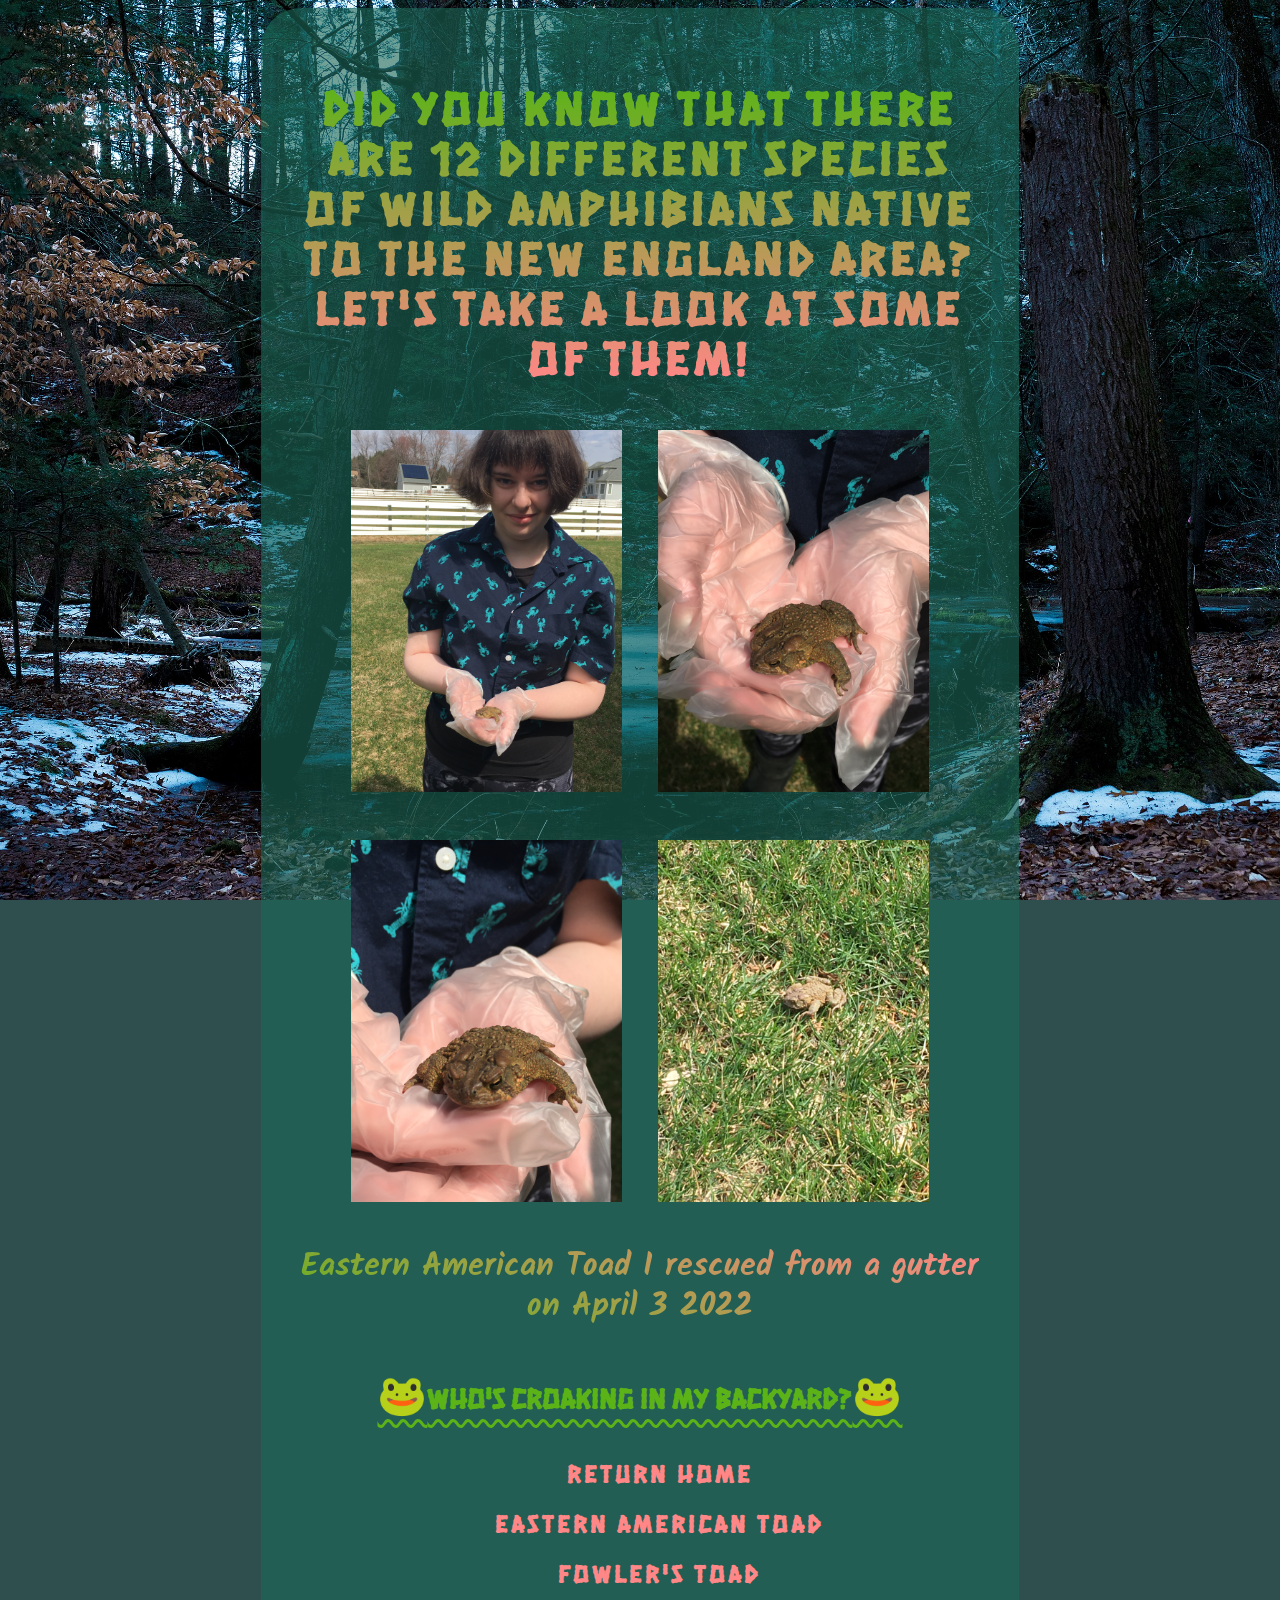
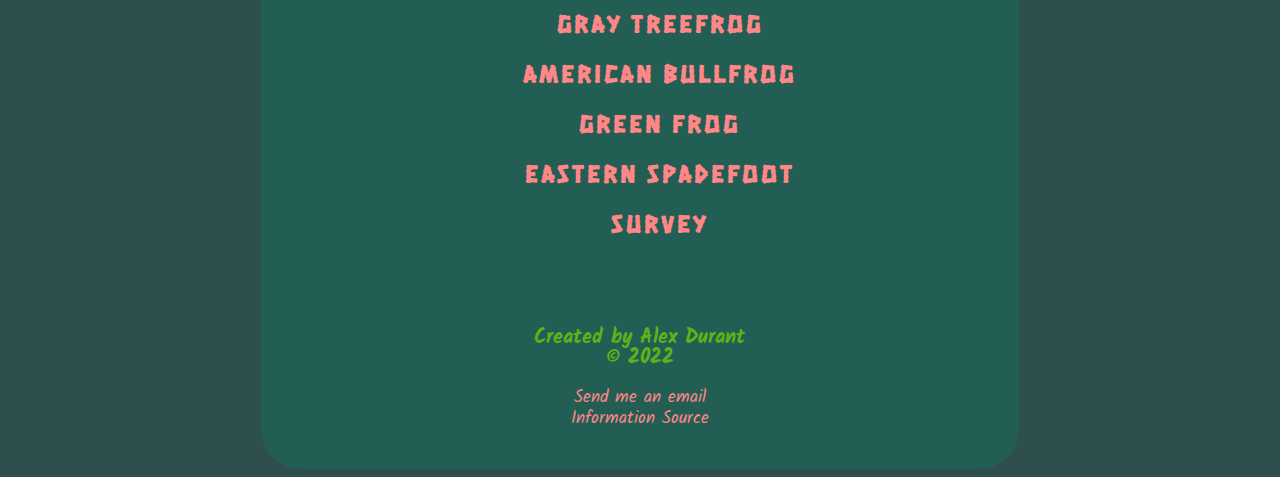
<file: index.html>
<!DOCTYPE html>
<html lang="en">
<head>
    <meta charset="UTF-8">
    <meta http-equiv="X-UA-Compatible" content="IE=edge">
    <meta name="viewport" content="width=device-width, initial-scale=1.0">
    <title>Home</title>
    <link rel="preconnect" href="https://fonts.googleapis.com">
    <link rel="preconnect" href="https://fonts.gstatic.com" crossorigin>
    <link href="https://fonts.googleapis.com/css2?family=Hanalei+Fill&family=Kalam&display=swap" rel="stylesheet">
    <link rel="stylesheet" href="/css/index-style.css">
</head>
<div id="wrapper">
    <body>
        <h1 class="ani-text">Did you know that there are 12 different species of wild amphibians native to the New England area? <br> 
            Let's take a look at some of them!</h1>

        <img src="/img/IMG_9885.JPG" alt="me holding a froggy">
        <img src="/img/IMG_9887.JPG" alt="close up 1">
        <img src="/img/IMG_9890.JPG" alt="close up 2">
        <img src="/img/IMG_9891.JPG" alt="he is free">
        <h4>Eastern American Toad I rescued from a gutter on April 3 2022</h4>

        <h2>Who's croaking in my backyard?</h2>

        <nav>
            <ul>
                <li><a href="/index.html">Return Home</a></li>
                <li><a href="/Eastern American Toad.html">Eastern American Toad</a></li>
                <li><a href="/Fowler's Toad.html">Fowler's Toad</a></li>
                <li><a href="/Green Treefrog.html">Gray Treefrog</a></li>
                <li><a href="/American Bullfrog.html">American Bullfrog</a></li>
                <li><a href="/Green Frog.html">Green Frog</a></li>
                <li><a href="/Eastern Spadefoot.html">Eastern Spadefoot</a></li>
                <li><a href="/Survey.html">Survey</a></li>
            </ul>
        </nav>
    </body>

    <footer>
        <small>
            <h3>Created by Alex Durant<br>
            &copy; 2022 <br></h3>
            <a href="mailto:adura0028@mail.ct.edu">Send me an email</a><br>
            <a href="https://www.inaturalist.org/guides/14557?taxon=20979">Information Source</a>
        </small>
    </footer>
</div>
</html>
</file>
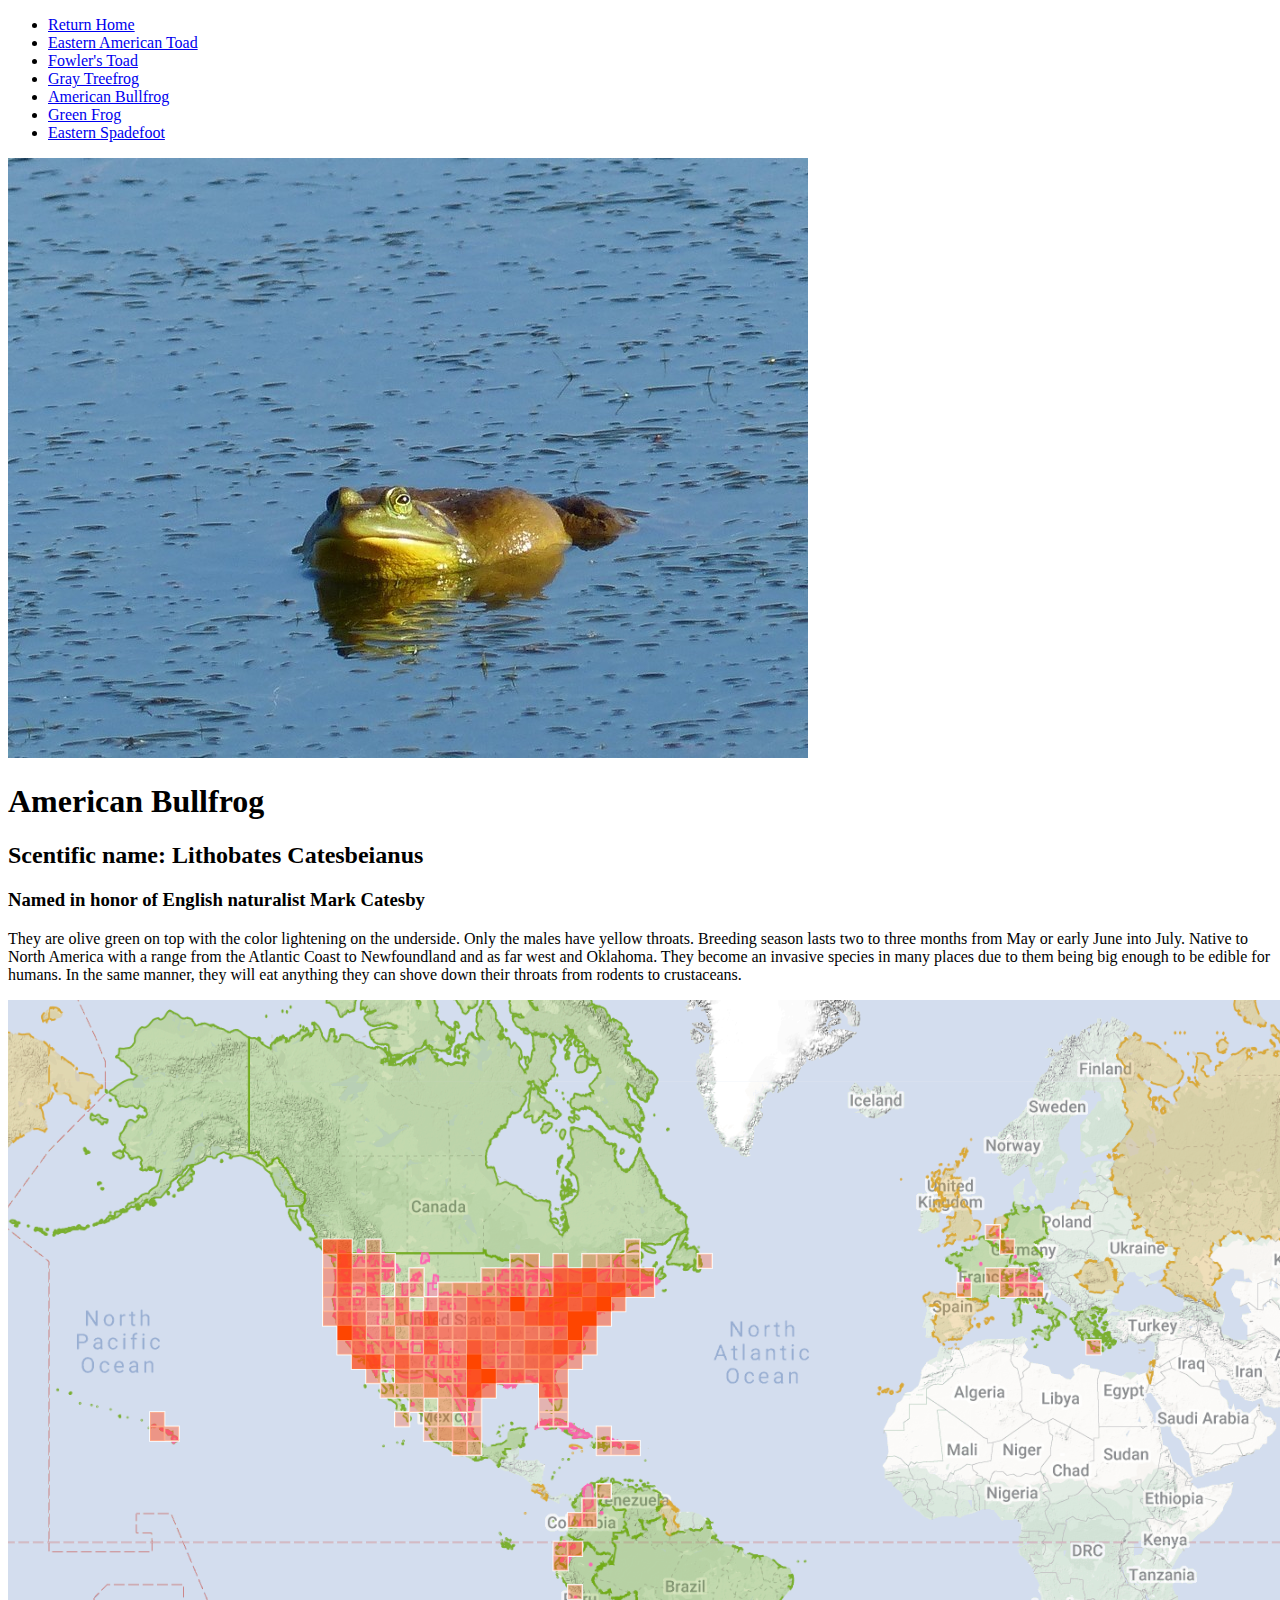
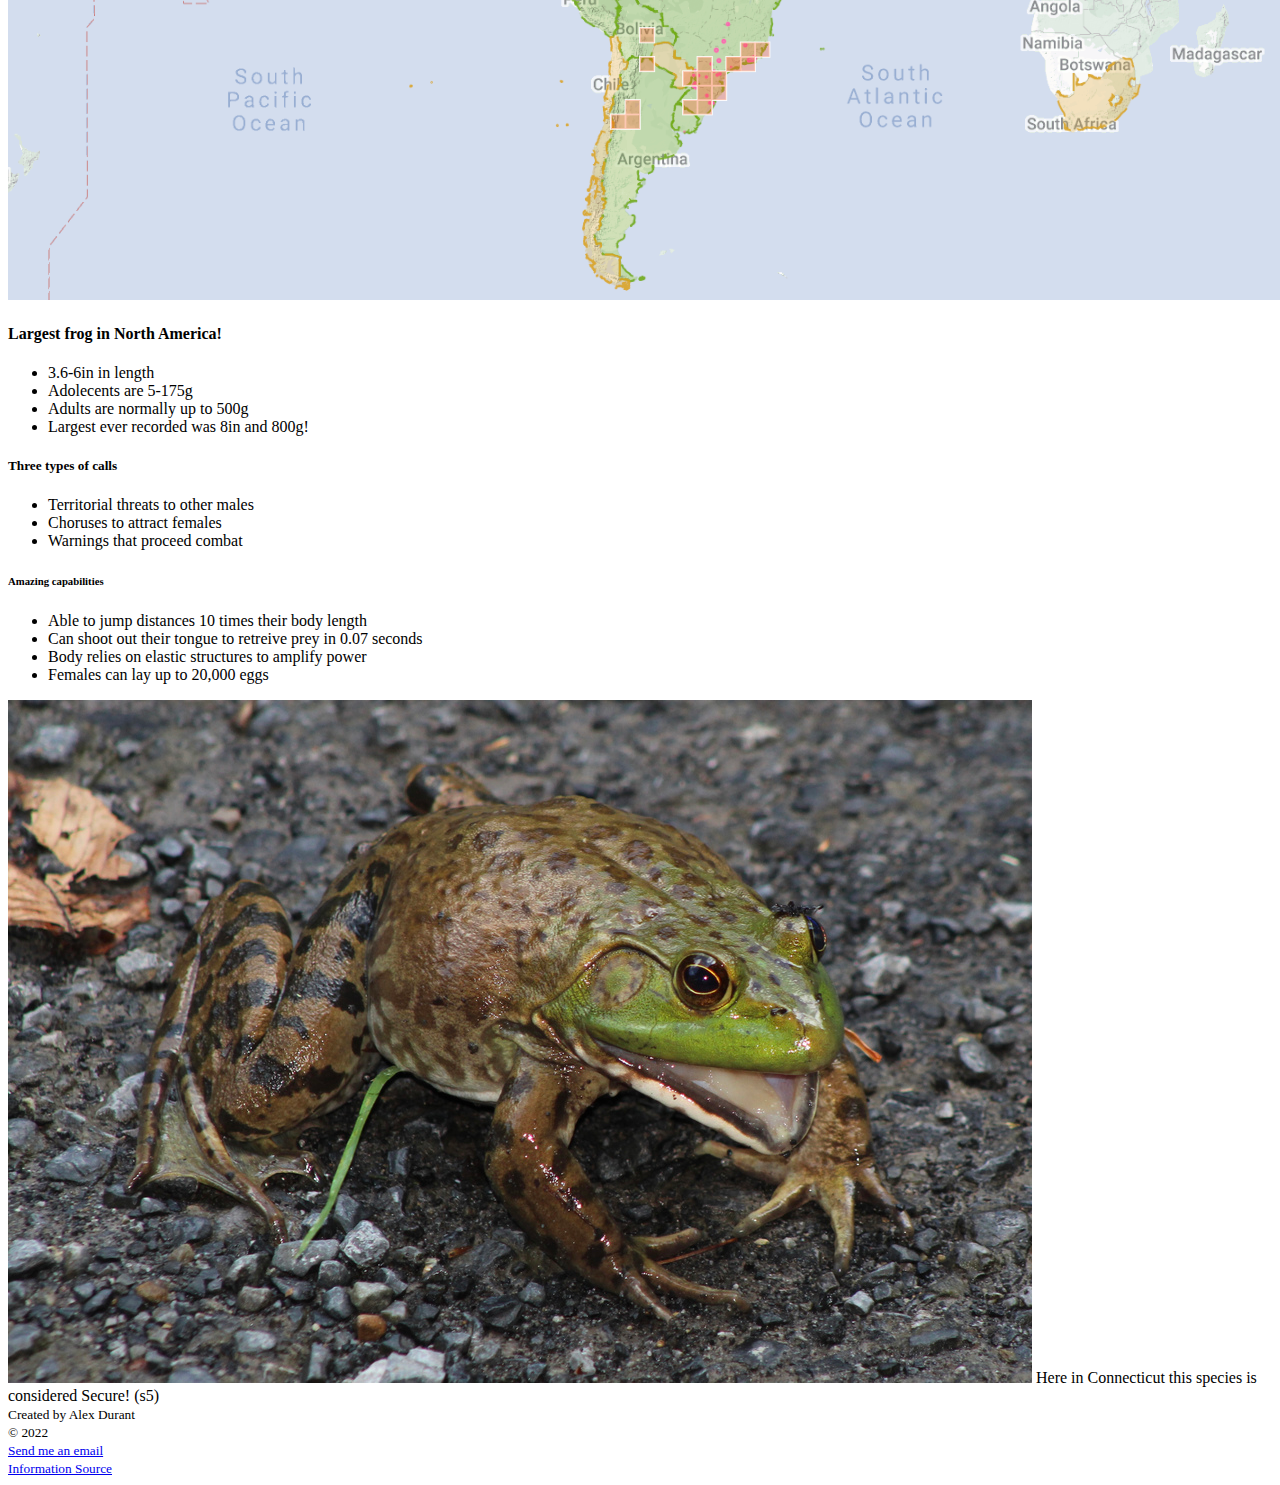
<file: AB.html>
<!DOCTYPE html>
<html lang="en">
<head>
    <meta charset="UTF-8">
    <meta http-equiv="X-UA-Compatible" content="IE=edge">
    <meta name="viewport" content="width=device-width, initial-scale=1.0">
    <title>American Bullfrog</title>
</head>
<body>
    <nav>
        <ul>
            <li><a href="/index.html">Return Home</a></li>
            <li><a href="/EAT.html">Eastern American Toad</a></li>
            <li><a href="/FT.html">Fowler's Toad</a></li>
            <li><a href="/GT.html">Gray Treefrog</a></li>
            <li><a href="/AB.html">American Bullfrog</a></li>
            <li><a href="/GF.html">Green Frog</a></li>
            <li><a href="/ES.html">Eastern Spadefoot</a></li>
        </ul>
    </nav>

    <img src="/img/AB-2.jpg" alt="bullfrog swimming">
    <h1>American Bullfrog</h1>
    <h2>Scentific name: Lithobates Catesbeianus</h2>
    <h3>Named in honor of English naturalist Mark Catesby</h3>

    <p>They are olive green on top with the color lightening on the underside.
        Only the males have yellow throats. Breeding season lasts two to three
        months from May or early June into July. Native to North America with 
        a range from the Atlantic Coast to Newfoundland and as far west and 
        Oklahoma. They become an invasive species in many places due to them 
        being big enough to be edible for humans. In the same manner, they will
        eat anything they can shove down their throats from rodents to crustaceans.
    </p>

    <img src="/img/AB-map.png" alt="American Bullfrog location map">

    <h4>Largest frog in North America!</h4>
    <ul>
        <li>3.6-6in in length</li>
        <li>Adolecents are 5-175g</li>
        <li>Adults are normally up to 500g</li>
        <li>Largest ever recorded was 8in and 800g!</li>
    </ul>

    <h5>Three types of calls</h5>
    <ul>
        <li>Territorial threats to other males</li>
        <li>Choruses to attract females</li>
        <li>Warnings that proceed combat</li>
    </ul>

    <h6>Amazing capabilities</h6>
    <ul>
        <li>Able to jump distances 10 times their body length</li>
        <li>Can shoot out their tongue to retreive prey in 0.07 seconds</li>
        <li>Body relies on elastic structures to amplify power</li>
        <li>Females can lay up to 20,000 eggs</li>
    </ul>

    <img src="/img/AB-1.jpg" alt="frog standing">

    <h7>Here in Connecticut this species is considered Secure! (s5)</h7>
</body>

<footer>
    <small>
        <h8>Created by Alex Durant<br>
        &copy; 2022 <br></h8>
        <a href="mailto:adura0028@mail.ct.edu">Send me an email</a><br>
        <a href="https://www.inaturalist.org/guides/14557?taxon=20979">Information Source</a>
    </small>
</footer>
</html>
</file>
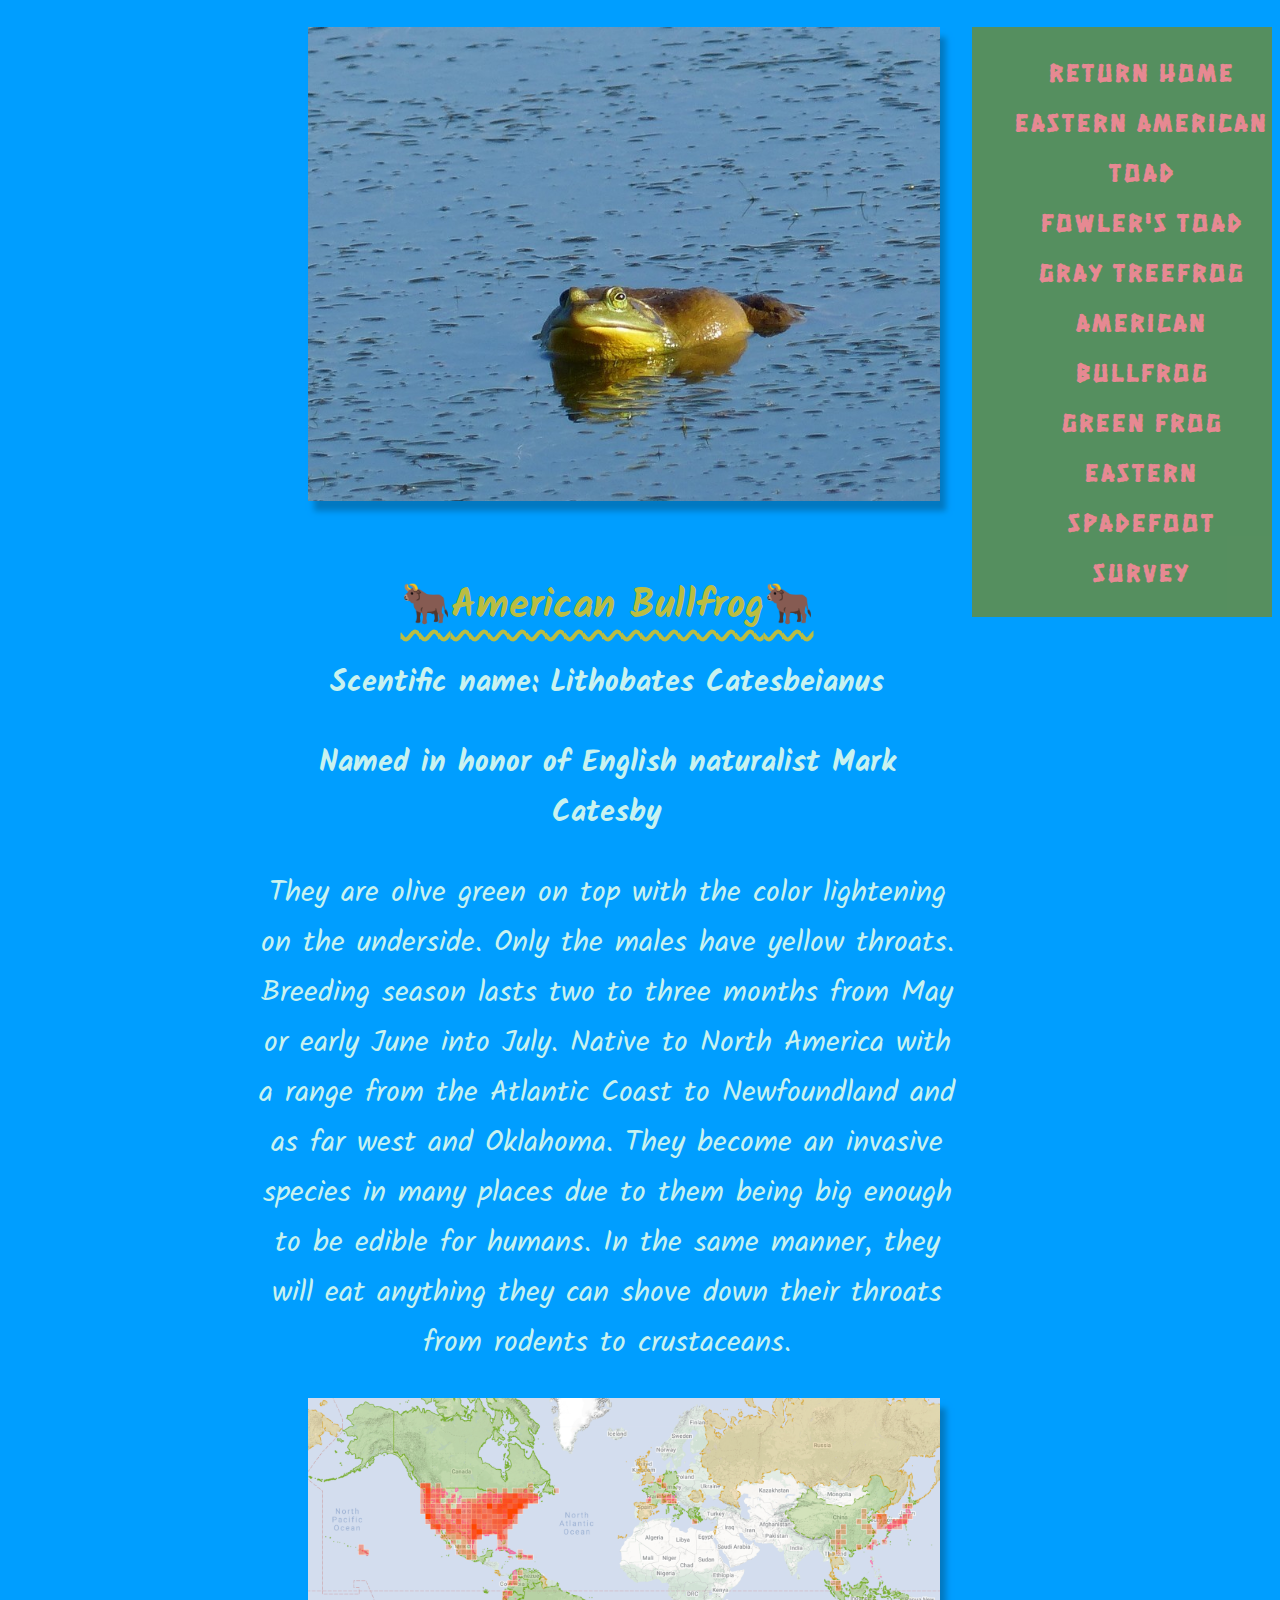
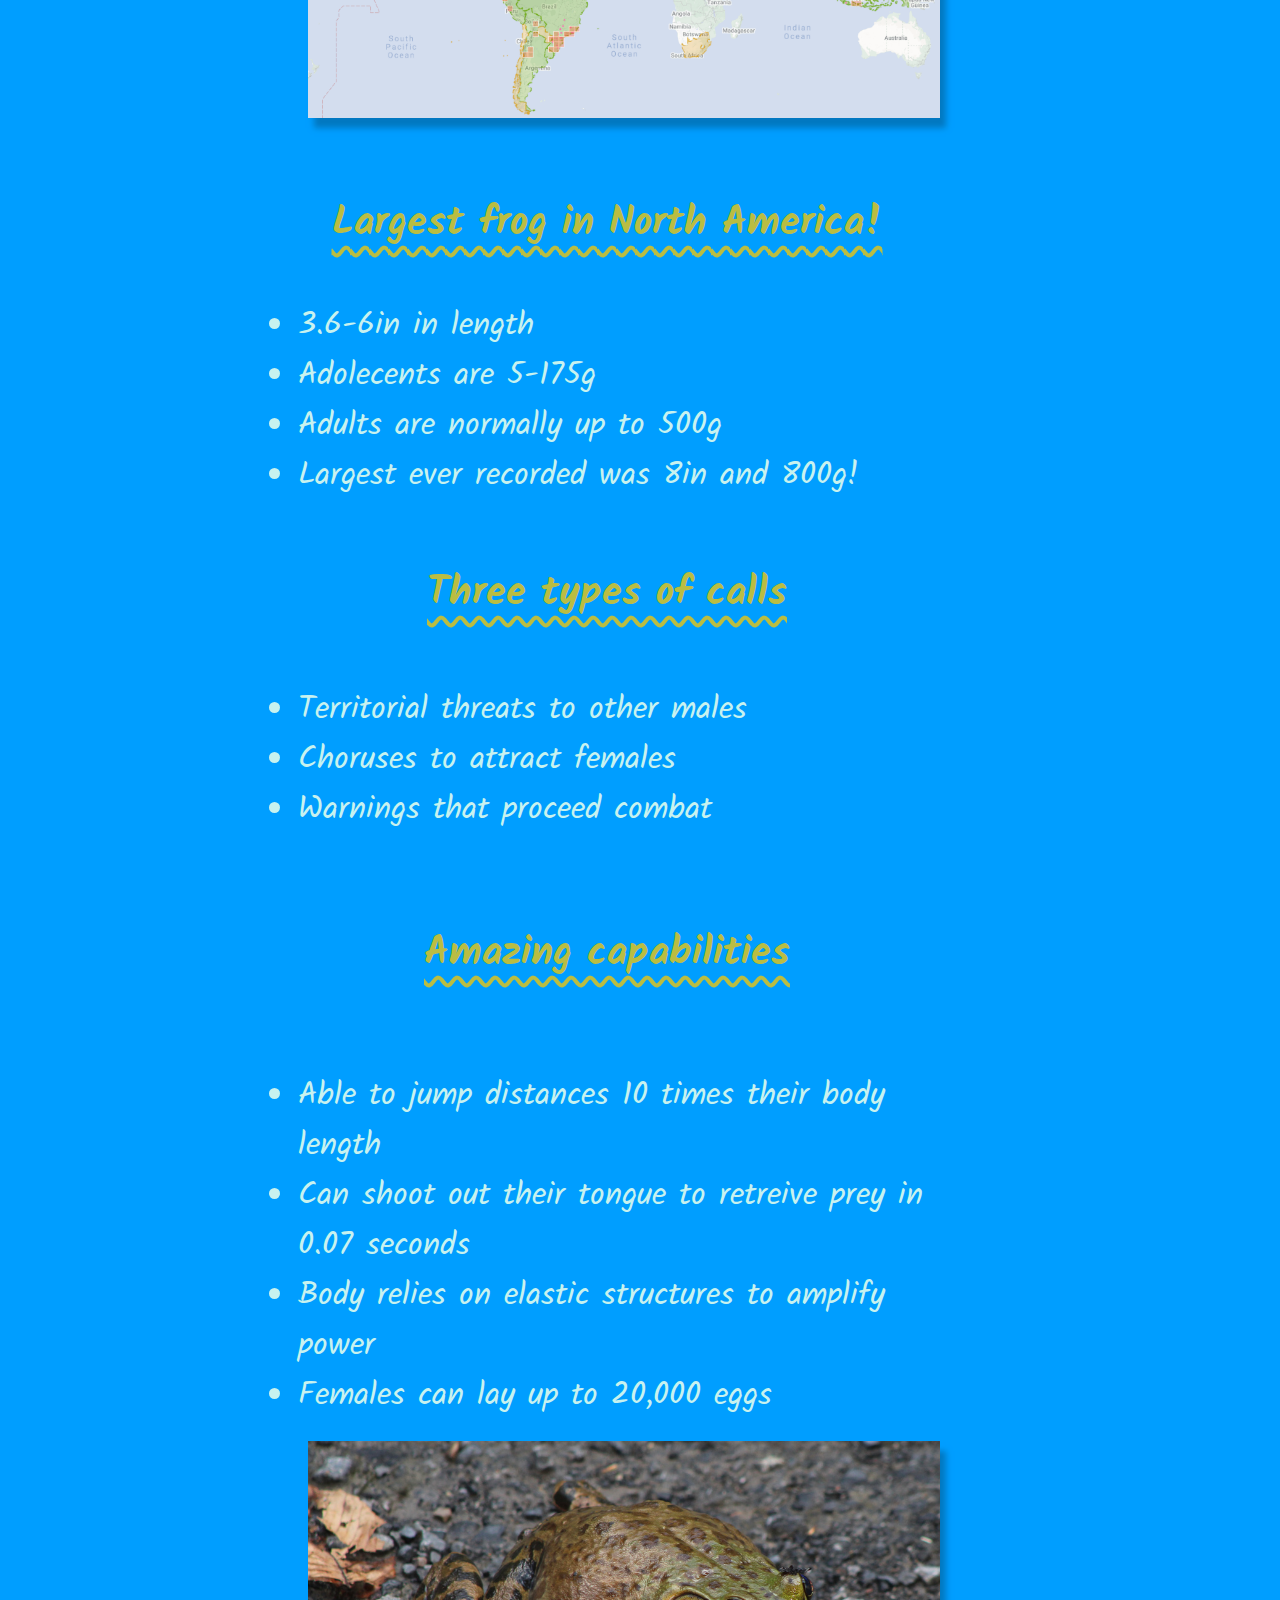
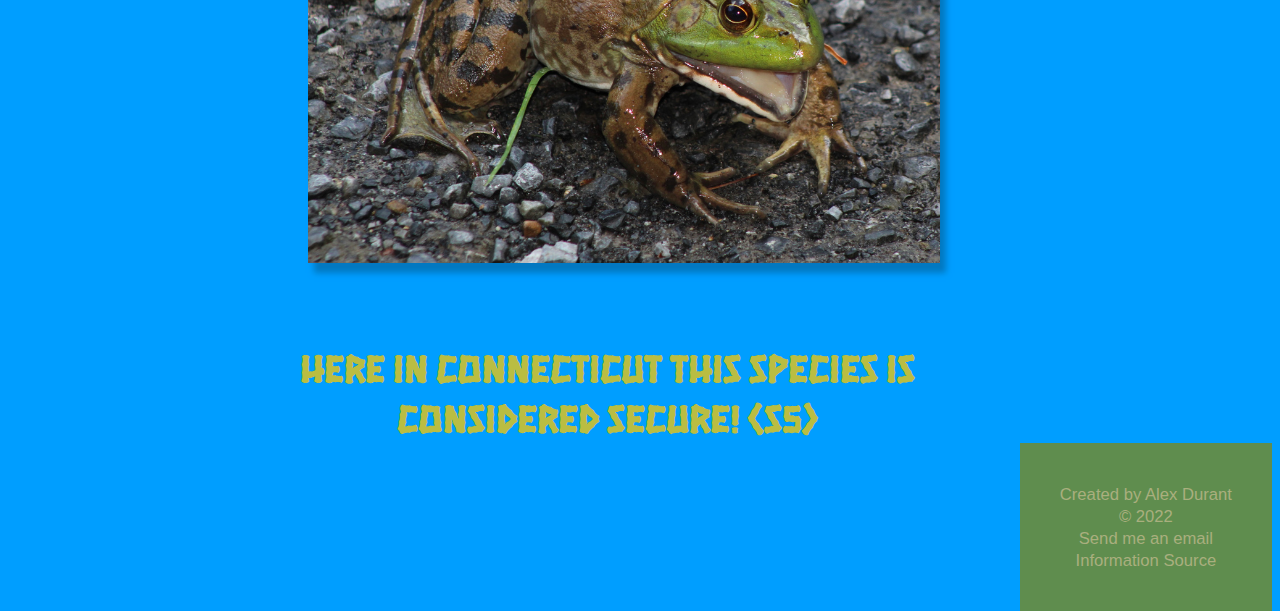
<file: American Bullfrog.html>
<!DOCTYPE html>
<html lang="en">
<head>
    <meta charset="UTF-8">
    <meta http-equiv="X-UA-Compatible" content="IE=edge">
    <meta name="viewport" content="width=device-width, initial-scale=1.0">
    <link rel="preconnect" href="https://fonts.googleapis.com">
    <link rel="preconnect" href="https://fonts.gstatic.com" crossorigin>
    <link href="https://fonts.googleapis.com/css2?family=Hanalei+Fill&family=Kalam&display=swap" rel="stylesheet">
    <link rel="stylesheet" href="/css/AB-style.css">
    <title>American Bullfrog</title>
</head>
<body>
    <nav>
        <ul>
            <li><a href="/index.html">Return Home</a></li>
            <li><a href="/Eastern American Toad.html">Eastern American Toad</a></li>
            <li><a href="/Fowler's Toad.html">Fowler's Toad</a></li>
            <li><a href="/Green Treefrog.html">Gray Treefrog</a></li>
            <li><a href="/American Bullfrog.html">American Bullfrog</a></li>
            <li><a href="/Green Frog.html">Green Frog</a></li>
            <li><a href="/Eastern Spadefoot.html">Eastern Spadefoot</a></li>
            <li><a href="/Survey.html">Survey</a></li>
        </ul>
    </nav>

    <img src="/img/AB-2.jpg" alt="bullfrog swimming" class="img-1">
    <h1>American Bullfrog</h1>
    <h2>Scentific name: Lithobates Catesbeianus</h2>
    <h3>Named in honor of English naturalist Mark Catesby</h3>

    <p>They are olive green on top with the color lightening on the underside.
        Only the males have yellow throats. Breeding season lasts two to three
        months from May or early June into July. Native to North America with 
        a range from the Atlantic Coast to Newfoundland and as far west and 
        Oklahoma. They become an invasive species in many places due to them 
        being big enough to be edible for humans. In the same manner, they will
        eat anything they can shove down their throats from rodents to crustaceans.
    </p>

    <img src="/img/AB-map.png" alt="American Bullfrog location map" class="img-2">

<div>   
    <h4>Largest frog in North America!</h4>
    <ul>
        <li>3.6-6in in length</li>
        <li>Adolecents are 5-175g</li>
        <li>Adults are normally up to 500g</li>
        <li>Largest ever recorded was 8in and 800g!</li>
    </ul>

    <h5>Three types of calls</h5>
    <ul>
        <li>Territorial threats to other males</li>
        <li>Choruses to attract females</li>
        <li>Warnings that proceed combat</li>
    </ul>

    <h6>Amazing capabilities</h6>
    <ul>
        <li>Able to jump distances 10 times their body length</li>
        <li>Can shoot out their tongue to retreive prey in 0.07 seconds</li>
        <li>Body relies on elastic structures to amplify power</li>
        <li>Females can lay up to 20,000 eggs</li>
    </ul>
</div>

    <img src="/img/AB-1.jpg" alt="frog standing" class="img-3">

    <header>Here in Connecticut this species is considered Secure! (s5)</header>
</body>

<footer>
    <small>
        Created by Alex Durant<br>
        &copy; 2022 <br>
        <a href="mailto:adura0028@mail.ct.edu">Send me an email</a><br>
        <a href="https://www.inaturalist.org/guides/14557?taxon=20979">Information Source</a>
    </small>
</footer>
</html>
</file>
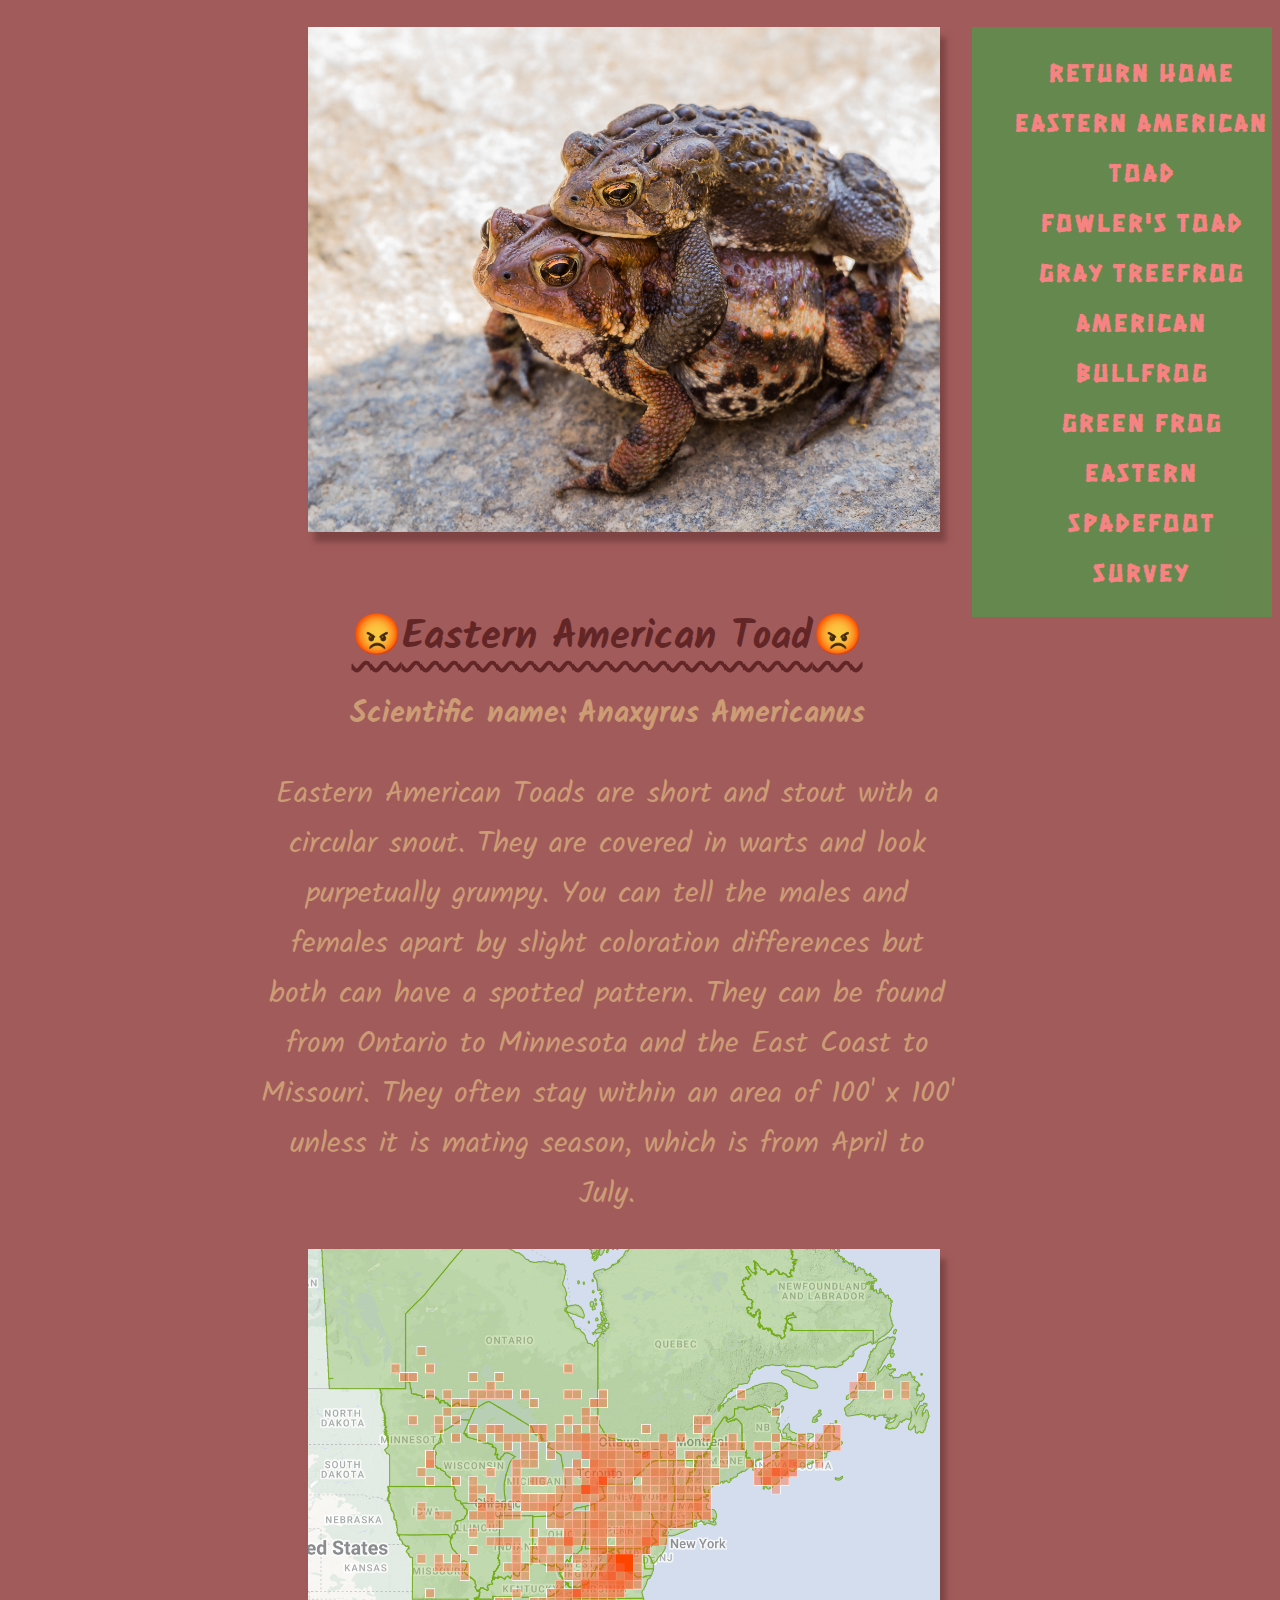
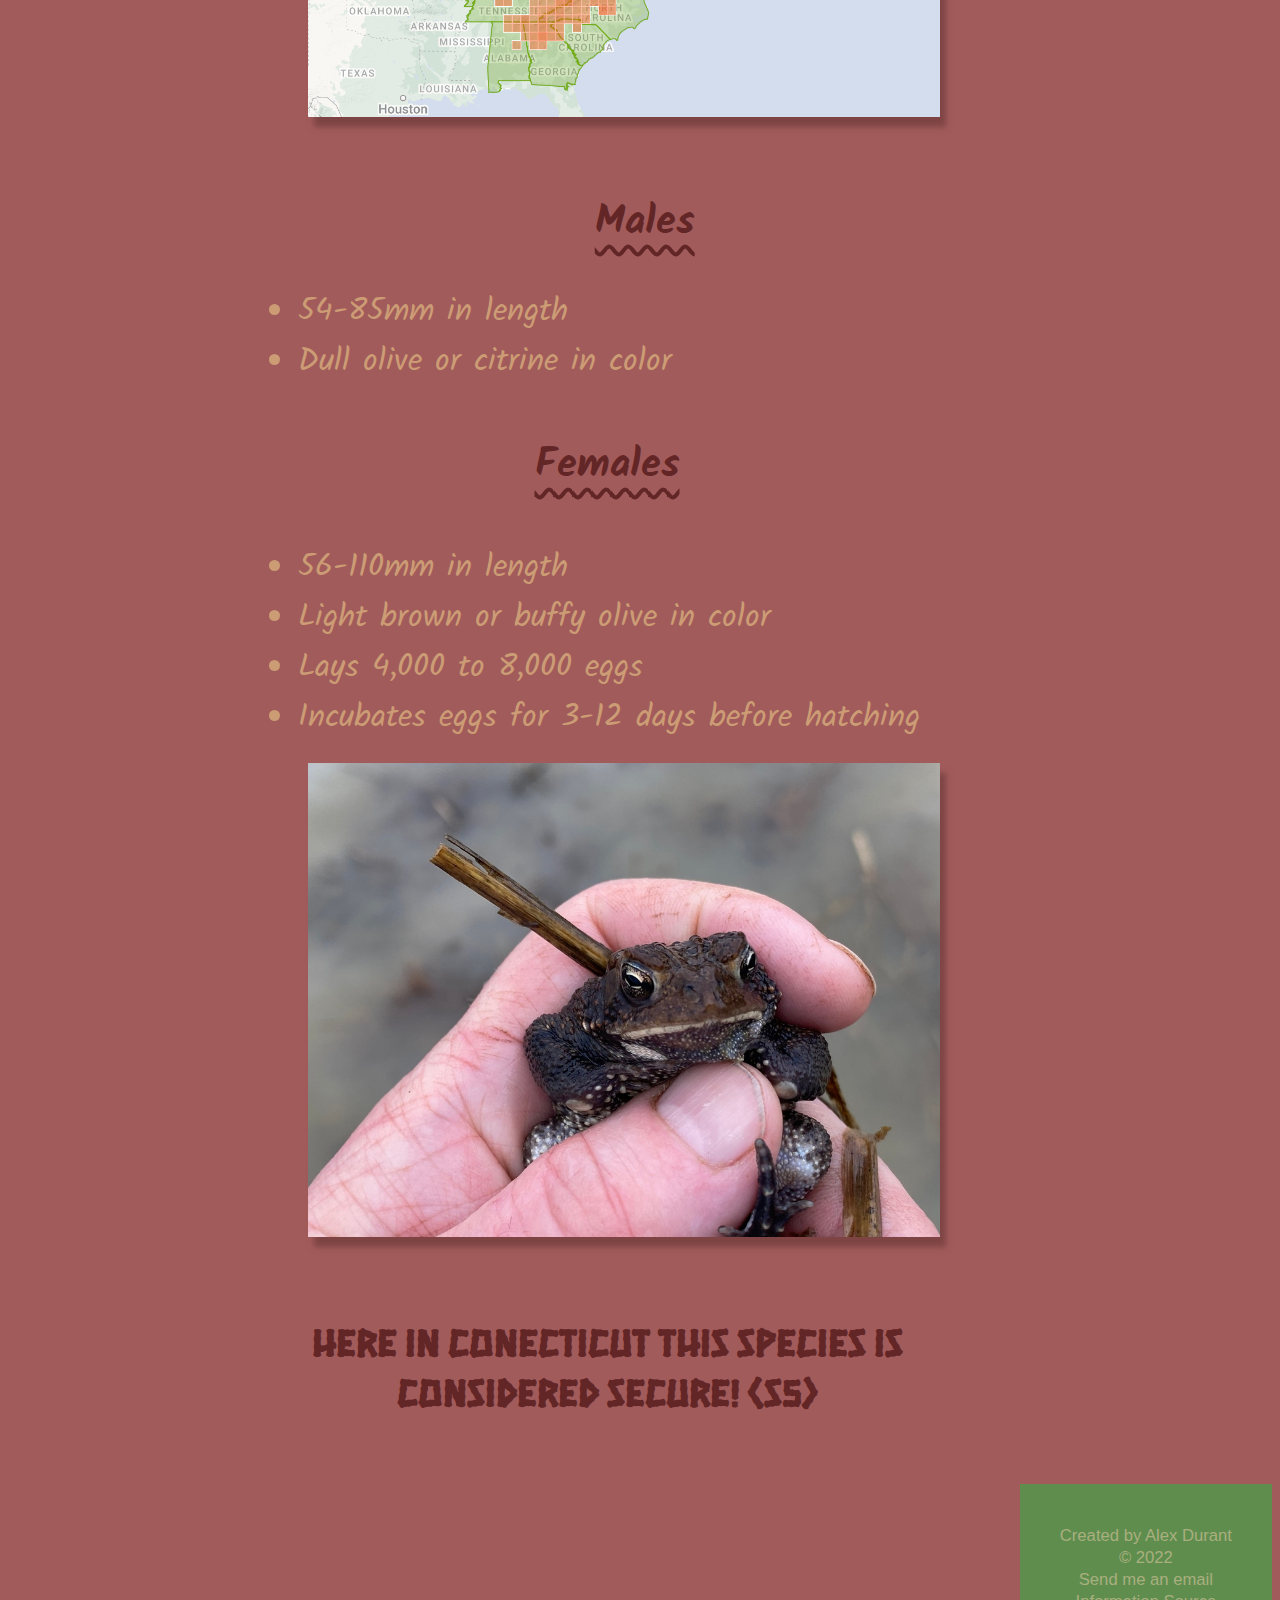
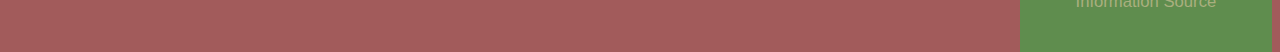
<file: Eastern American Toad.html>
<!DOCTYPE html>
<html lang="en">
<head>
    <meta charset="UTF-8">
    <meta http-equiv="X-UA-Compatible" content="IE=edge">
    <meta name="viewport" content="width=device-width, initial-scale=1.0">
    <link rel="preconnect" href="https://fonts.googleapis.com">
    <link rel="preconnect" href="https://fonts.gstatic.com" crossorigin>
    <link href="https://fonts.googleapis.com/css2?family=Hanalei+Fill&family=Kalam&display=swap" rel="stylesheet">
    <link rel="stylesheet" href="/css/EAT-style.css">
    <title>Eastern American Toad</title>
</head>
<body>
    <nav>
        <ul>
            <li><a href="/index.html">Return Home</a></li>
            <li><a href="/Eastern American Toad.html">Eastern American Toad</a></li>
            <li><a href="/Fowler's Toad.html">Fowler's Toad</a></li>
            <li><a href="/Green Treefrog.html">Gray Treefrog</a></li>
            <li><a href="/American Bullfrog.html">American Bullfrog</a></li>
            <li><a href="/Green Frog.html">Green Frog</a></li>
            <li><a href="/Eastern Spadefoot.html">Eastern Spadefoot</a></li>
            <li><a href="/Survey.html">Survey</a></li>
        </ul>
    </nav>

    <img src="/img/EA-1.jpg" alt="stacked frogs" class="img-1">
    <h1>Eastern American Toad</h1>
    <h2>Scientific name: Anaxyrus Americanus</h2>

       <p>Eastern American Toads are short and stout with a circular snout.
        They are covered in warts and look purpetually grumpy.
        You can tell the males and females apart by slight coloration differences but both can have a spotted pattern.
        They can be found from Ontario to Minnesota and the East Coast to Missouri. 
        They often stay within an area of 100' x 100' unless it is mating season, which is from April to July.</p>

    <img src="/img/EA-map.png" alt="eastern american toad location map" class="img-2">

<div>   
    <h3>Males</h3>
    <ul>
        <li>54-85mm in length</li>
        <li>Dull olive or citrine in color</li>
    </ul>

    <h4>Females</h4>
    <ul>
        <li>56-110mm in length</li>
        <li>Light brown or buffy olive in color</li>
        <li>Lays 4,000 to 8,000 eggs</li>
        <li>Incubates eggs for 3-12 days before hatching</li>
    </ul>
</div> 

    <img src="/img/EA-2.jpg" alt="frog in hand" class="img-3">

    <h5>Here in Conecticut this species is considered secure! (s5)</h5>
</body>

<footer>
    <small>
        Created by Alex Durant<br>
        &copy; 2022 <br>
        <a href="mailto:adura0028@mail.ct.edu">Send me an email</a><br>
        <a href="https://www.inaturalist.org/guides/14557?taxon=20979">Information Source</a>
    </small>
</footer>
</html>
</file>
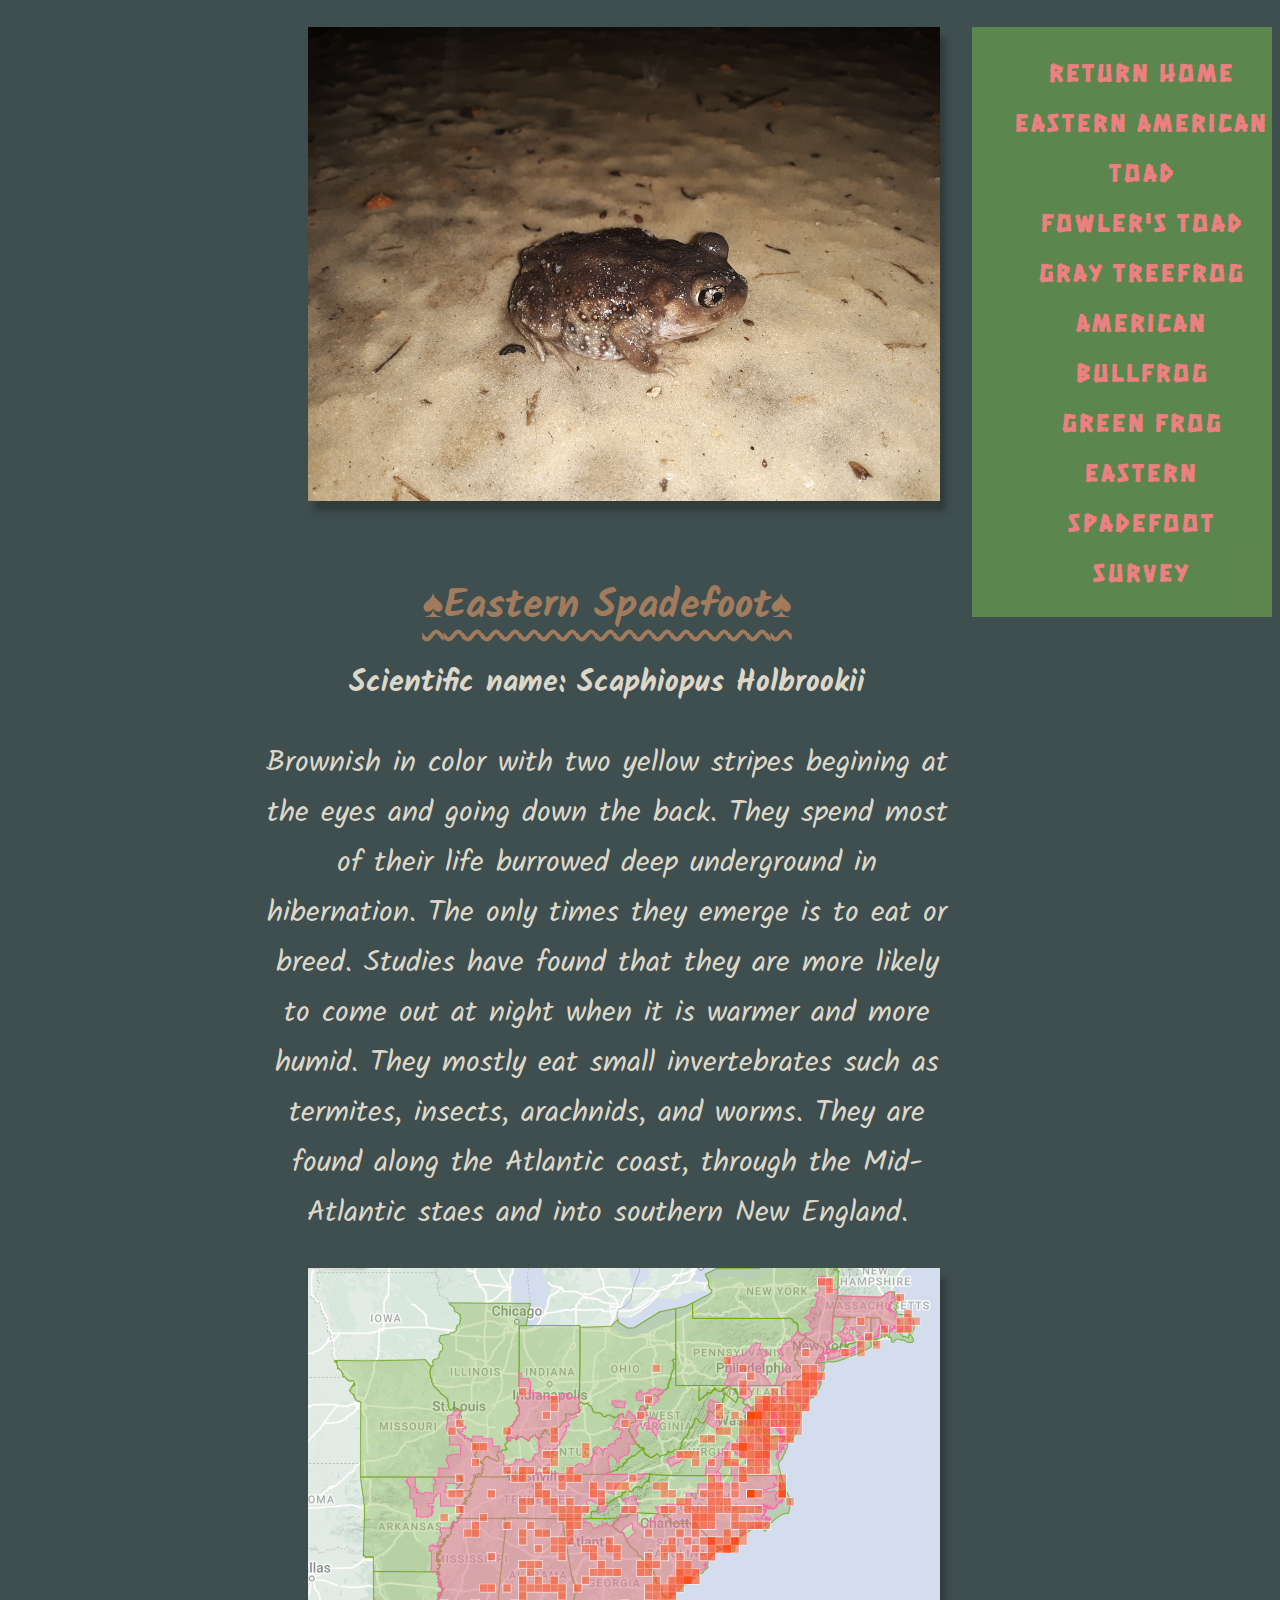
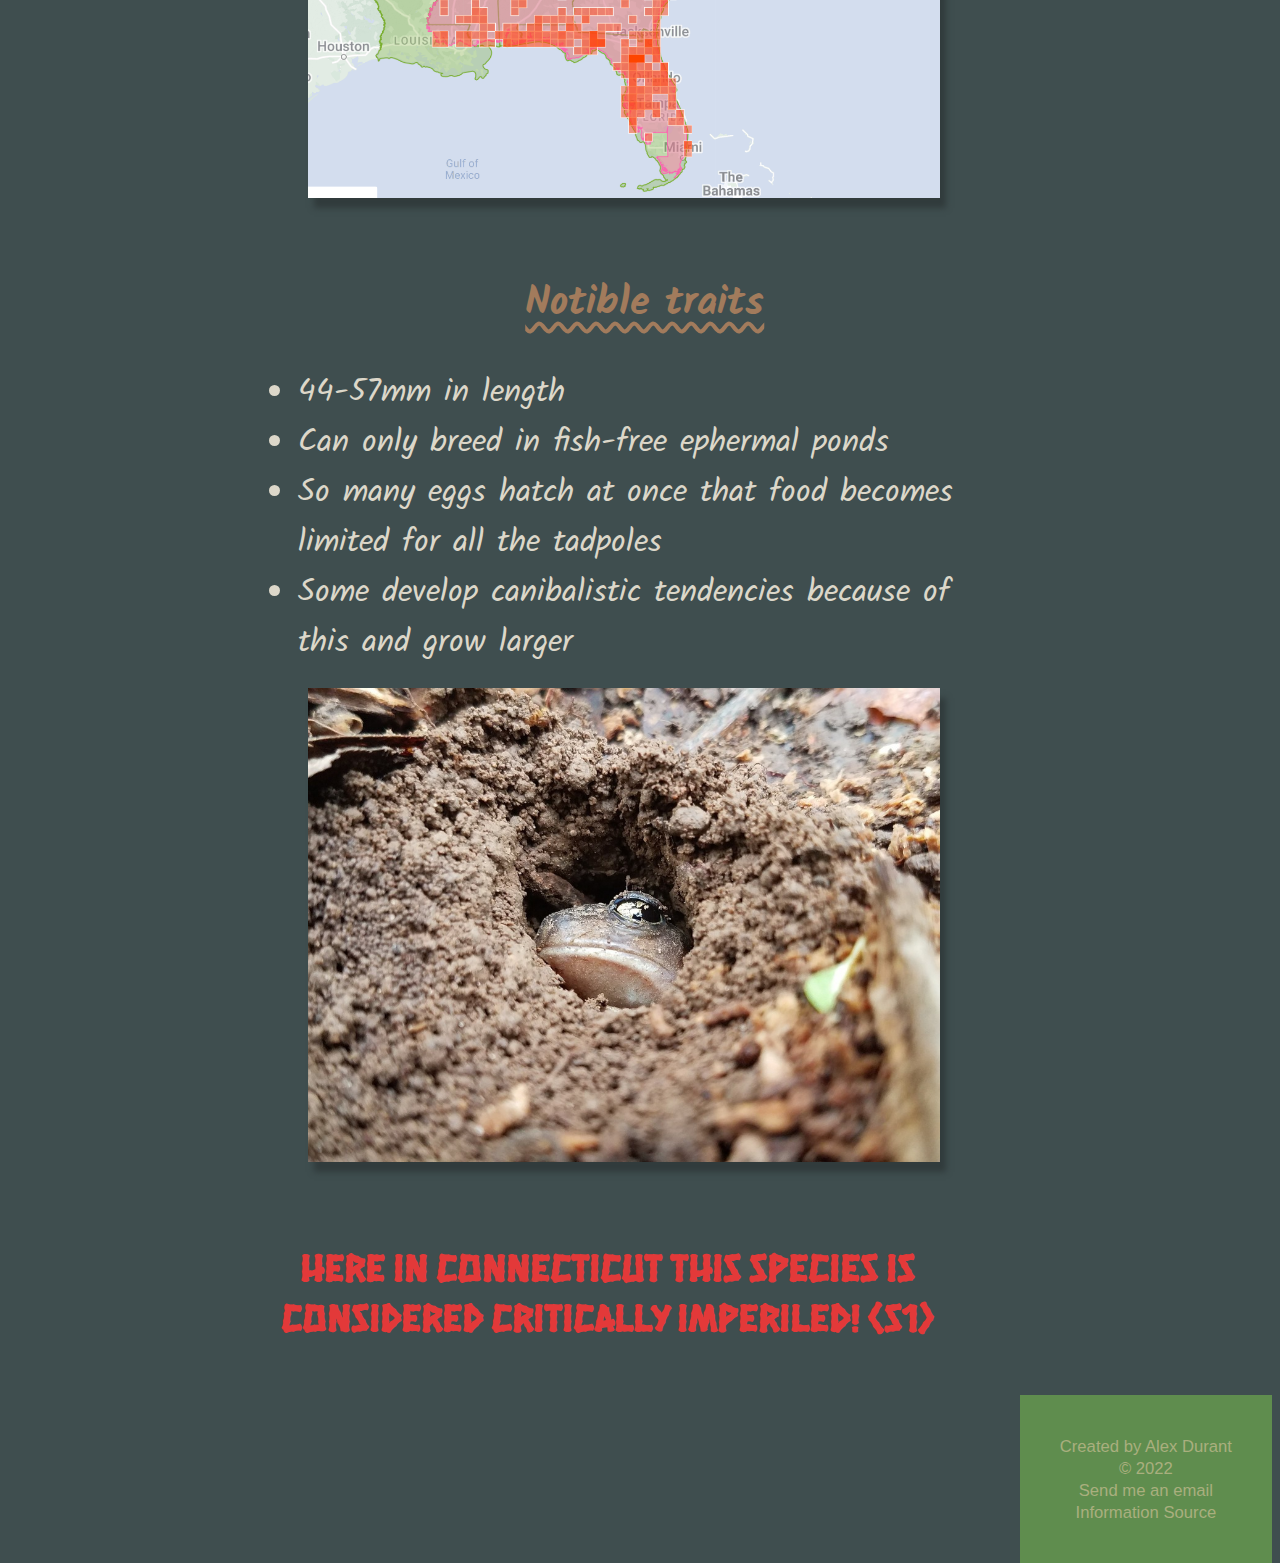
<file: Eastern Spadefoot.html>
<!DOCTYPE html>
<html lang="en">
<head>
    <meta charset="UTF-8">
    <meta http-equiv="X-UA-Compatible" content="IE=edge">
    <meta name="viewport" content="width=device-width, initial-scale=1.0">
    <link rel="preconnect" href="https://fonts.googleapis.com">
    <link rel="preconnect" href="https://fonts.gstatic.com" crossorigin>
    <link href="https://fonts.googleapis.com/css2?family=Hanalei+Fill&family=Kalam&display=swap" rel="stylesheet">
    <link rel="stylesheet" href="/css/ES-style.css">
    <title>Eastern Spadefoot</title>
</head>
<body>
    <nav>
        <ul>
            <li><a href="/index.html">Return Home</a></li>
            <li><a href="/Eastern American Toad.html">Eastern American Toad</a></li>
            <li><a href="/Fowler's Toad.html">Fowler's Toad</a></li>
            <li><a href="/Green Treefrog.html">Gray Treefrog</a></li>
            <li><a href="/American Bullfrog.html">American Bullfrog</a></li>
            <li><a href="/Green Frog.html">Green Frog</a></li>
            <li><a href="/Eastern Spadefoot.html">Eastern Spadefoot</a></li>
            <li><a href="/Survey.html">Survey</a></li>
        </ul>
    </nav>
    
    <img src="/img/ES-1.jpg" alt="frog on the sand" class="img-1">
    <h1>Eastern Spadefoot</h1>
    <h2>Scientific name: Scaphiopus Holbrookii</h2>

    <p>Brownish in color with two yellow stripes begining at the eyes and 
        going down the back. They spend most of their life burrowed deep 
        underground in hibernation. The only times they emerge is to eat 
        or breed. Studies have found that they are more likely to come out 
        at night when it is warmer and more humid. They mostly eat small
        invertebrates such as termites, insects, arachnids, and worms.
        They are found along the Atlantic coast, through the Mid-Atlantic 
        staes and into southern New England.
    </p>

    <img src="/img/ES-map.png" alt="Eastern spadefoot location map" class="img-2">

<div>
    <h3>Notible traits</h3>
    <ul>
        <li>44-57mm in length</li>
        <li>Can only breed in fish-free ephermal ponds</li>
        <li>So many eggs hatch at once that food becomes limited for all the tadpoles</li>
        <li>Some develop canibalistic tendencies because of this and grow larger</li>
    </ul>
</div>
    <img src="/img/ES-2.jpg" alt="frog peeking out of hole" class="img-3">

    <h4>Here in Connecticut this species is considered critically imperiled! (s1)</h4>
</body>

<footer>
    <small>
        Created by Alex Durant<br>
        &copy; 2022 <br>
        <a href="mailto:adura0028@mail.ct.edu">Send me an email</a><br>
        <a href="https://www.inaturalist.org/guides/14557?taxon=20979">Information Source</a>
    </small>
</footer>
</html>
</file>
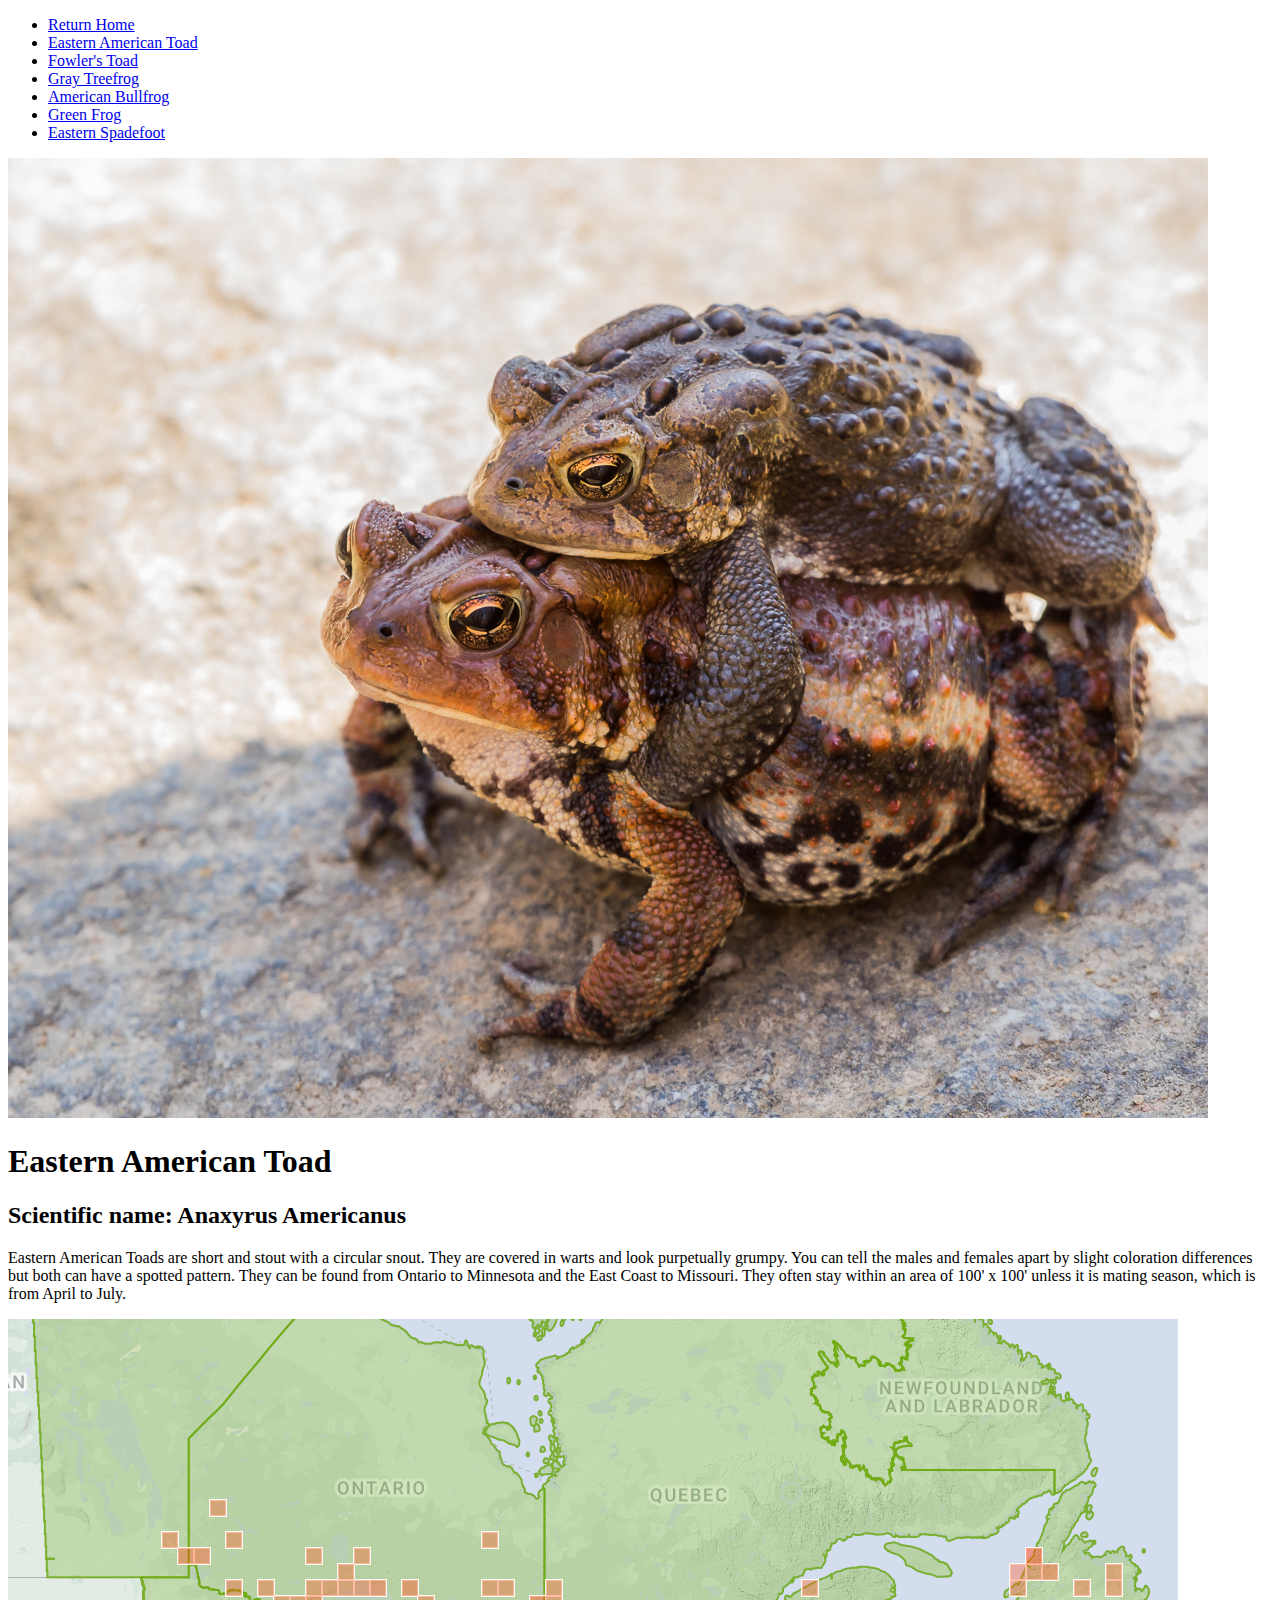
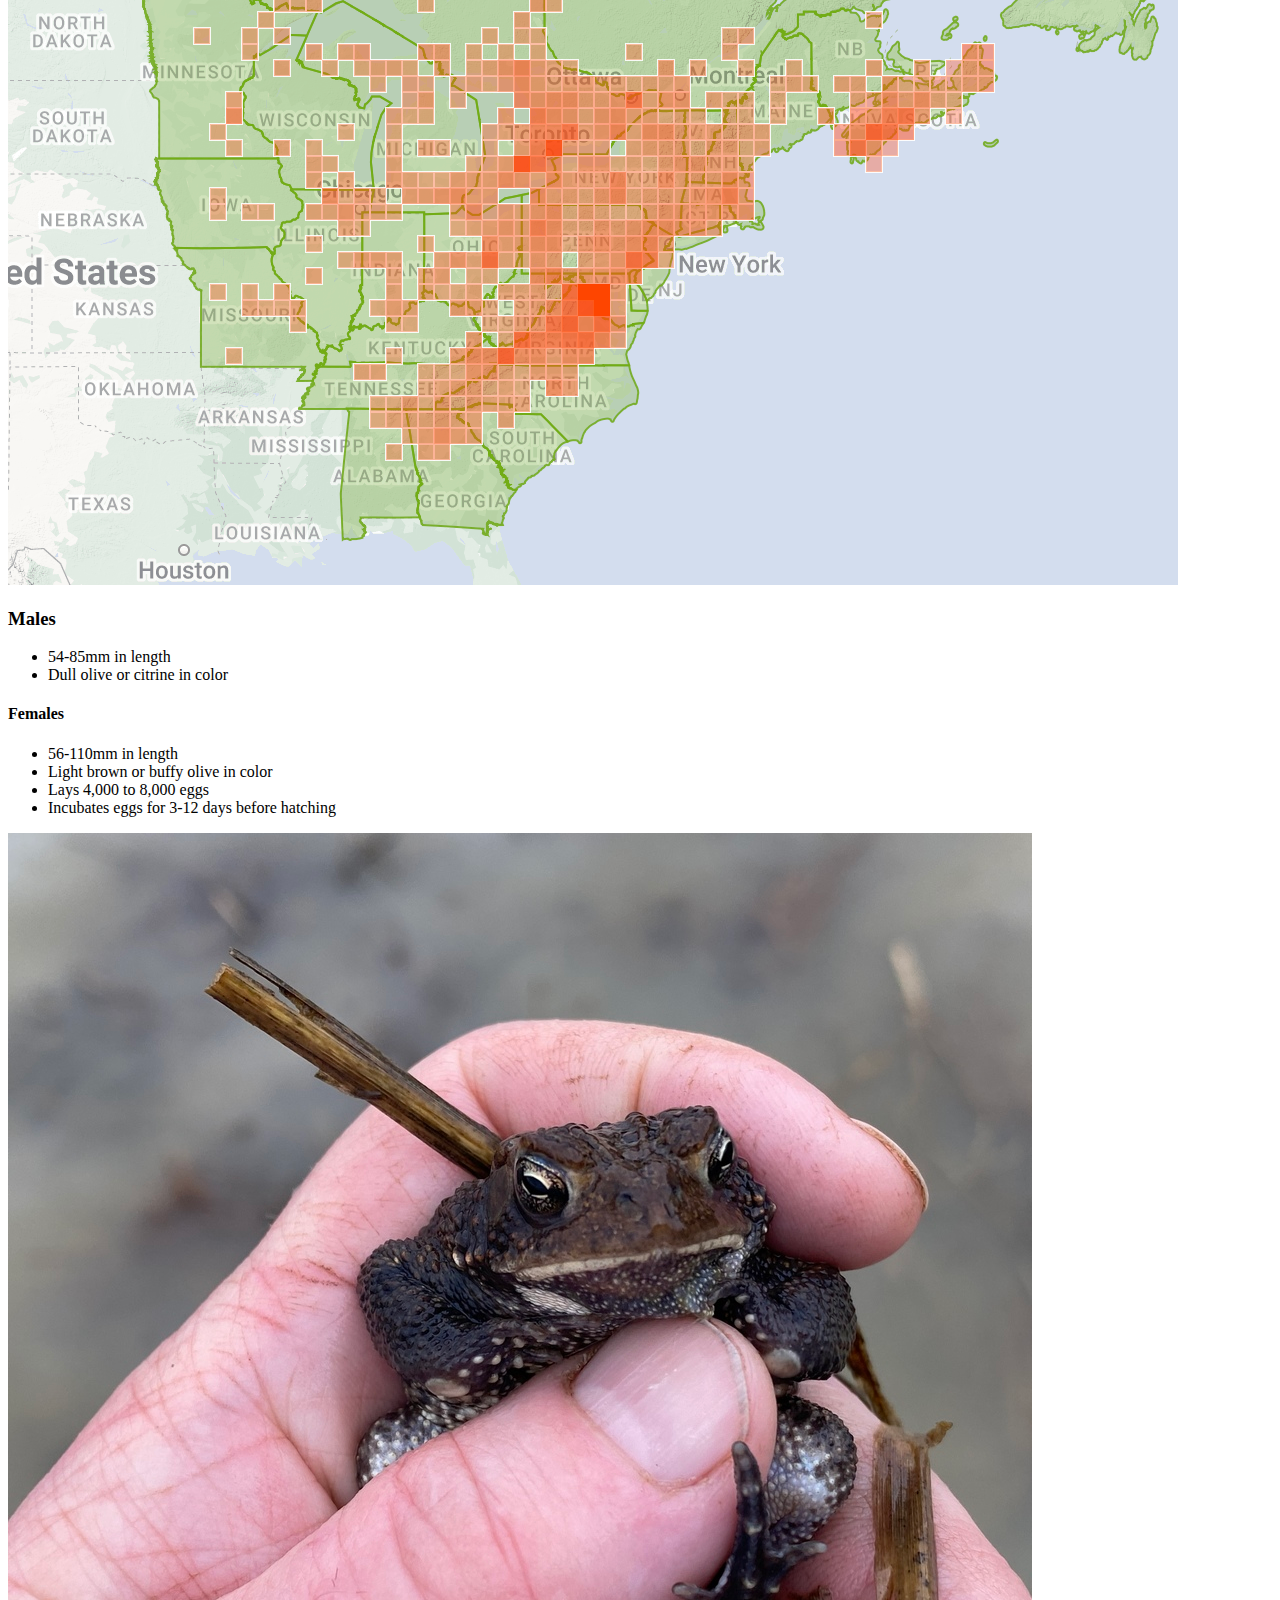
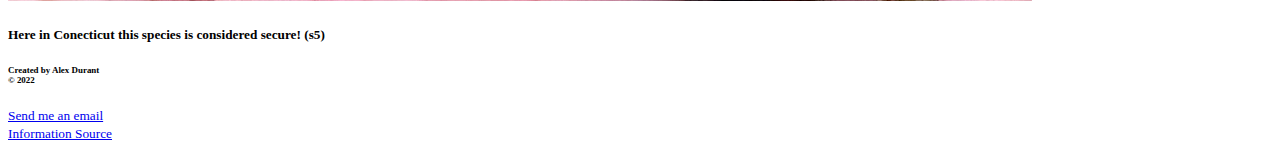
<file: EAT.html>
<!DOCTYPE html>
<html lang="en">
<head>
    <meta charset="UTF-8">
    <meta http-equiv="X-UA-Compatible" content="IE=edge">
    <meta name="viewport" content="width=device-width, initial-scale=1.0">
    <title>Eastern American Toad</title>
</head>
<body>
<nav>
    <ul>
        <li><a href="/index.html">Return Home</a></li>
        <li><a href="/EAT.html">Eastern American Toad</a></li>
        <li><a href="/FT.html">Fowler's Toad</a></li>
        <li><a href="/GT.html">Gray Treefrog</a></li>
        <li><a href="/AB.html">American Bullfrog</a></li>
        <li><a href="/GF.html">Green Frog</a></li>
        <li><a href="/ES.html">Eastern Spadefoot</a></li>
    </ul>
</nav>

    <img src="/img/EA-1.jpg" alt="stacked frogs">
    <h1>Eastern American Toad</h1>
    <h2>Scientific name: Anaxyrus Americanus</h2>

       <p>Eastern American Toads are short and stout with a circular snout.
        They are covered in warts and look purpetually grumpy.
        You can tell the males and females apart by slight coloration differences but both can have a spotted pattern.
        They can be found from Ontario to Minnesota and the East Coast to Missouri. 
        They often stay within an area of 100' x 100' unless it is mating season, which is from April to July.</p>

    <img src="/img/EA-map.png" alt="eastern american toad location map">

    <h3>Males</h3>
    <ul>
        <li>54-85mm in length</li>
        <li>Dull olive or citrine in color</li>
    </ul>

    <h4>Females</h4>
    <ul>
        <li>56-110mm in length</li>
        <li>Light brown or buffy olive in color</li>
        <li>Lays 4,000 to 8,000 eggs</li>
        <li>Incubates eggs for 3-12 days before hatching</li>
    </ul>

    <img src="/img/EA-2.jpg" alt="frog in hand">

    <h5>Here in Conecticut this species is considered secure! (s5)</h5>
</body>

<footer>
    <small>
        <h6>Created by Alex Durant<br>
        &copy; 2022 <br></h6>
        <a href="mailto:adura0028@mail.ct.edu">Send me an email</a><br>
        <a href="https://www.inaturalist.org/guides/14557?taxon=20979">Information Source</a>
    </small>
</footer>
</html>
</file>
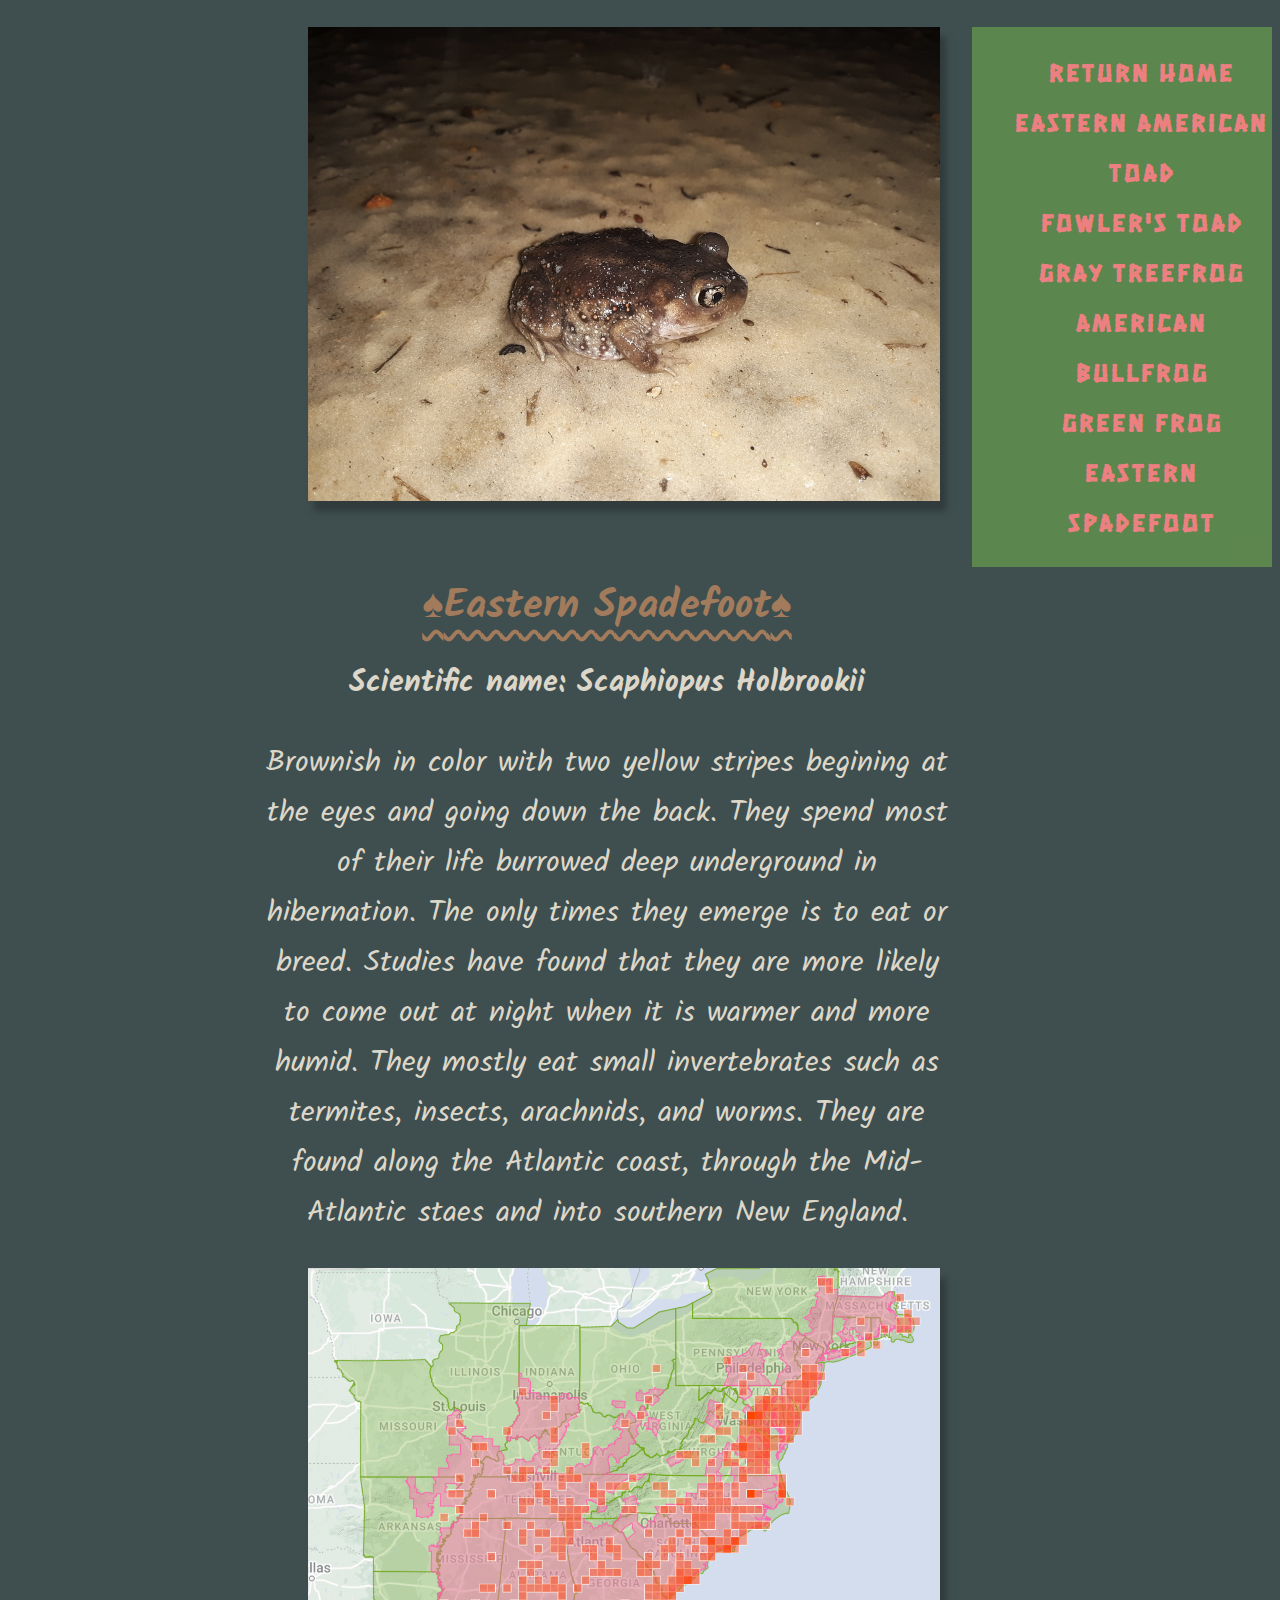
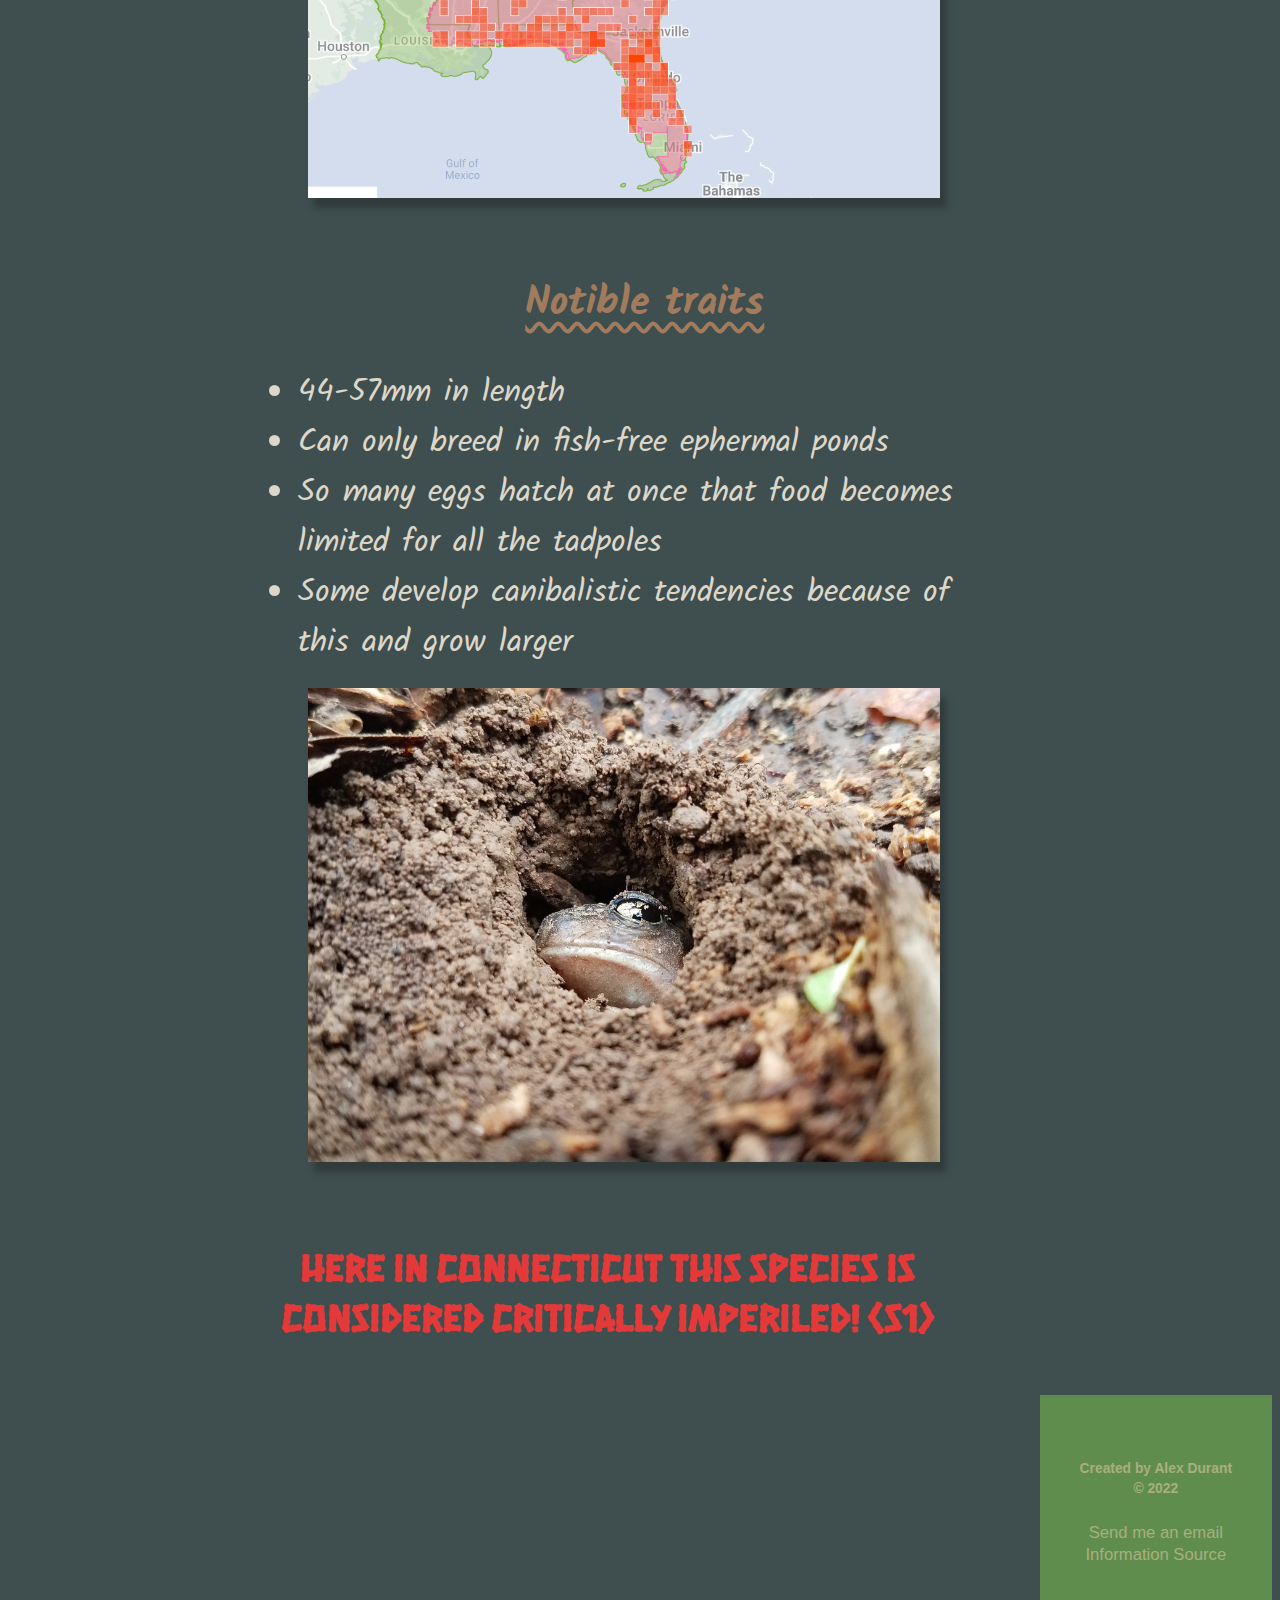
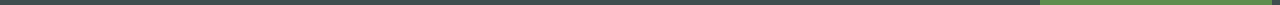
<file: ES.html>
<!DOCTYPE html>
<html lang="en">
<head>
    <meta charset="UTF-8">
    <meta http-equiv="X-UA-Compatible" content="IE=edge">
    <meta name="viewport" content="width=device-width, initial-scale=1.0">
    <link rel="preconnect" href="https://fonts.googleapis.com">
    <link rel="preconnect" href="https://fonts.gstatic.com" crossorigin>
    <link href="https://fonts.googleapis.com/css2?family=Hanalei+Fill&family=Kalam&display=swap" rel="stylesheet">
    <link rel="stylesheet" href="/css/ES-style.css">
    <title>Eastern Spadefoot</title>
</head>
<body>
    <nav>
        <ul>
            <li><a href="/index.html">Return Home</a></li>
            <li><a href="/EAT.html">Eastern American Toad</a></li>
            <li><a href="/FT.html">Fowler's Toad</a></li>
            <li><a href="/GT.html">Gray Treefrog</a></li>
            <li><a href="/AB.html">American Bullfrog</a></li>
            <li><a href="/GF.html">Green Frog</a></li>
            <li><a href="/ES.html">Eastern Spadefoot</a></li>
        </ul>
    </nav>

    <img src="/img/ES-1.jpg" alt="frog on the sand" class="img-1">
    <h1>Eastern Spadefoot</h1>
    <h2>Scientific name: Scaphiopus Holbrookii</h2>

    <p>Brownish in color with two yellow stripes begining at the eyes and 
        going down the back. They spend most of their life burrowed deep 
        underground in hibernation. The only times they emerge is to eat 
        or breed. Studies have found that they are more likely to come out 
        at night when it is warmer and more humid. They mostly eat small
        invertebrates such as termites, insects, arachnids, and worms.
        They are found along the Atlantic coast, through the Mid-Atlantic 
        staes and into southern New England.
    </p>

    <img src="/img/ES-map.png" alt="Eastern spadefoot location map" class="img-2">

<div>
    <h3>Notible traits</h3>
    <ul>
        <li>44-57mm in length</li>
        <li>Can only breed in fish-free ephermal ponds</li>
        <li>So many eggs hatch at once that food becomes limited for all the tadpoles</li>
        <li>Some develop canibalistic tendencies because of this and grow larger</li>
    </ul>
</div>
    <img src="/img/ES-2.jpg" alt="frog peeking out of hole" class="img-3">

    <h4>Here in Connecticut this species is considered critically imperiled! (s1)</h4>
</body>

<footer>
    <small>
        <h5>Created by Alex Durant<br>
        &copy; 2022 <br></h5>
        <a href="mailto:adura0028@mail.ct.edu">Send me an email</a><br>
        <a href="https://www.inaturalist.org/guides/14557?taxon=20979">Information Source</a>
    </small>
</footer>
</html>
</file>
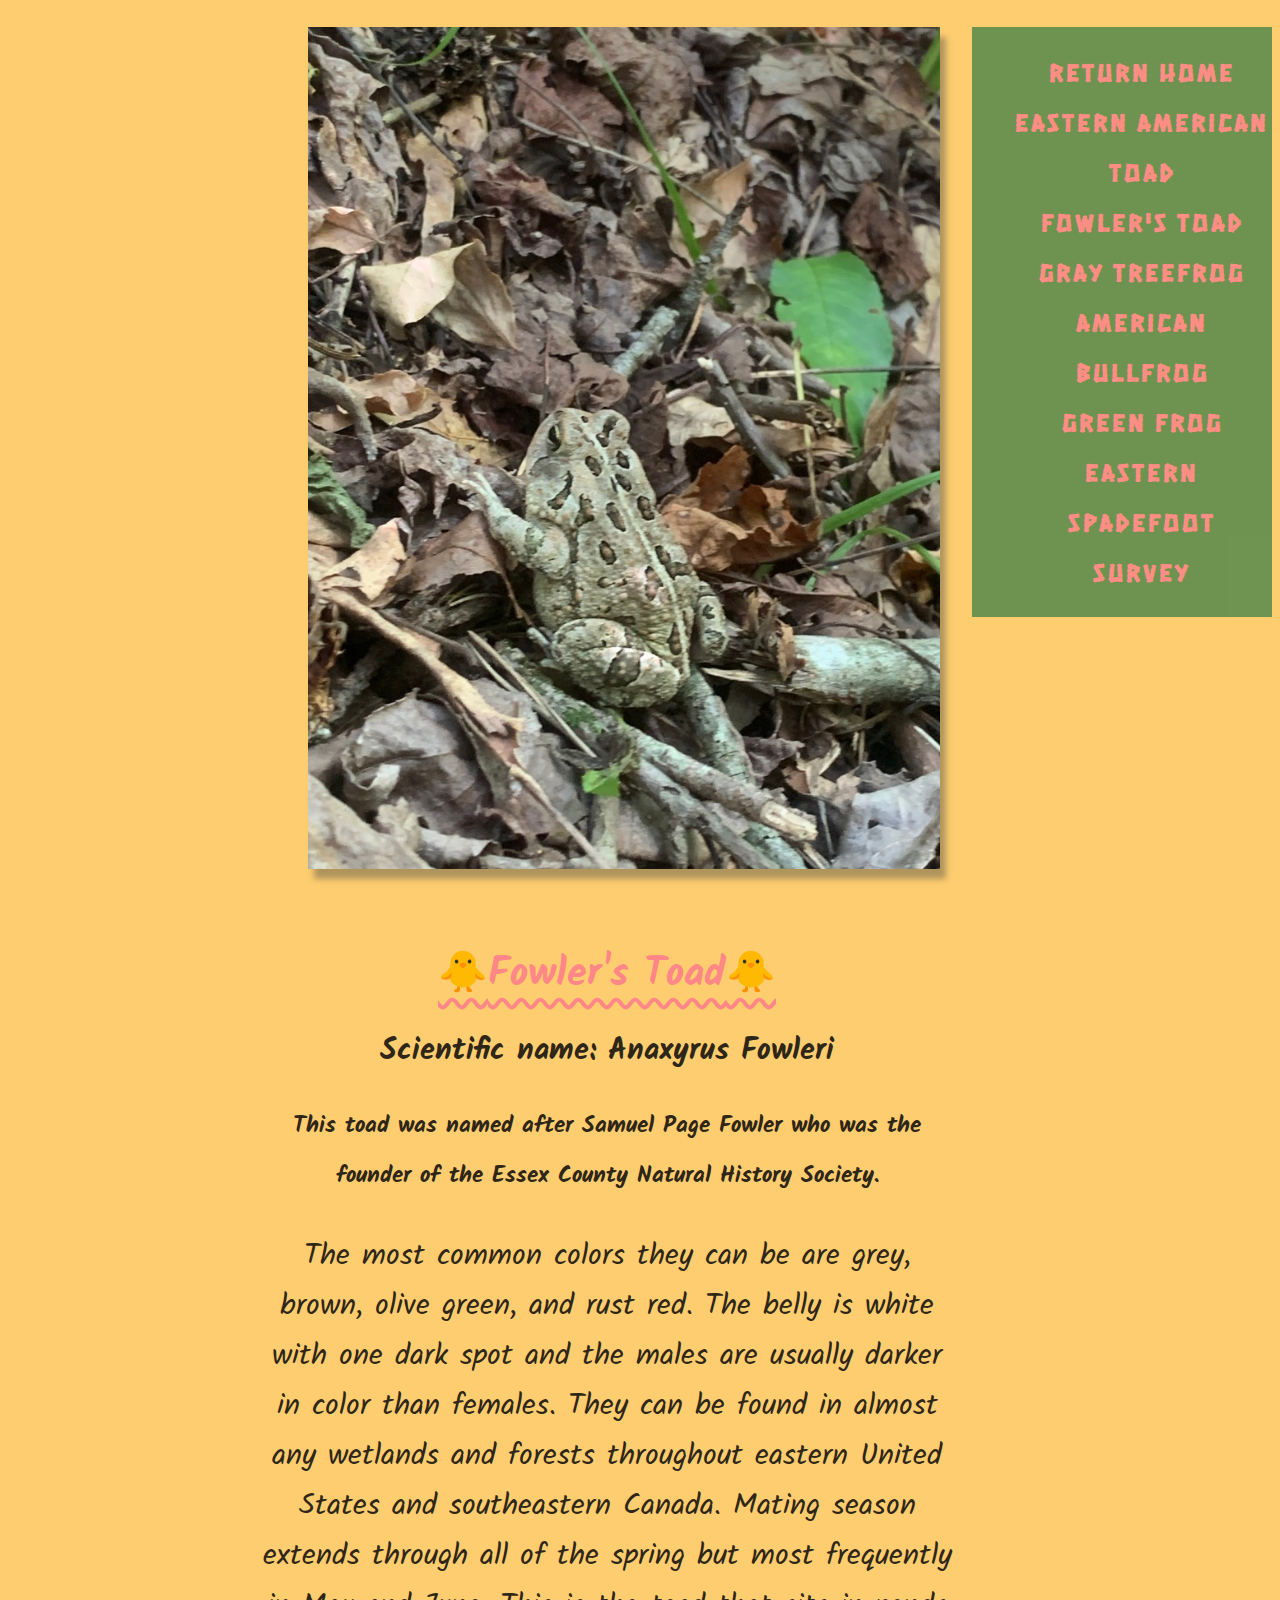
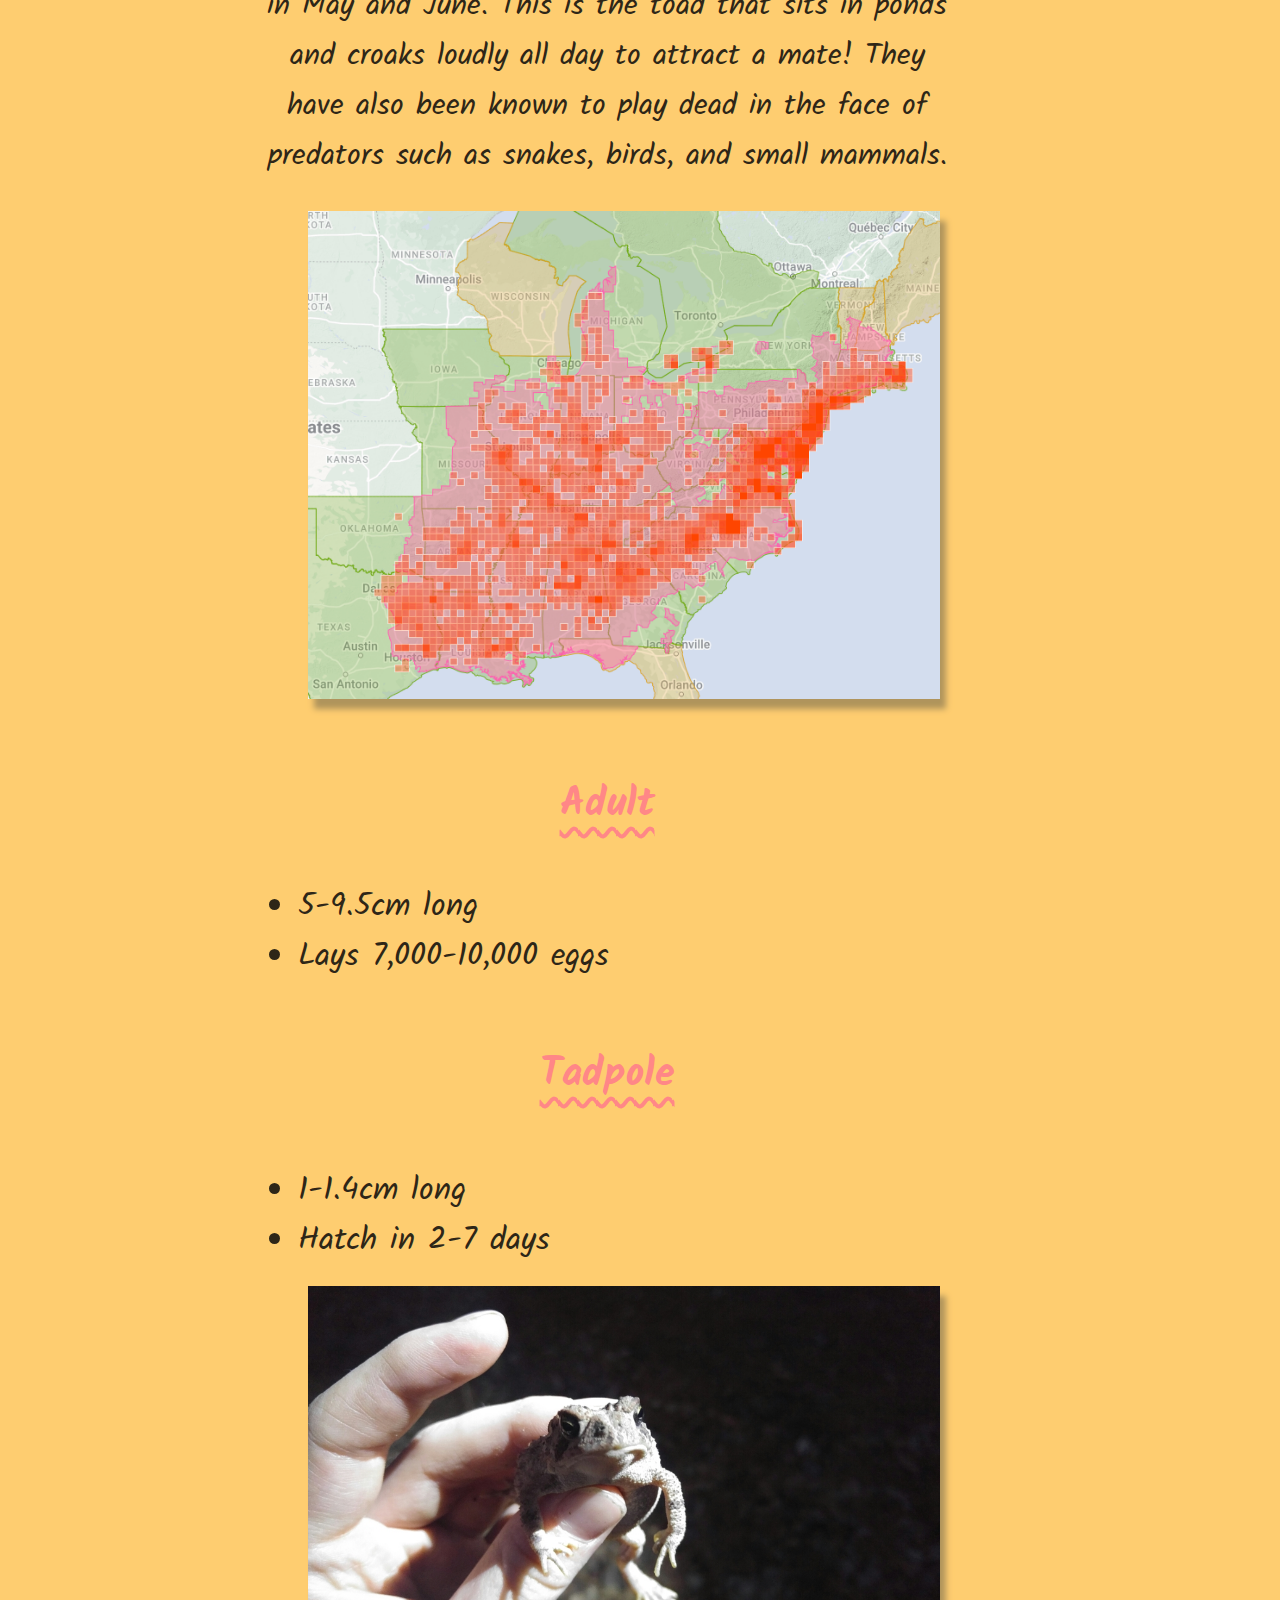
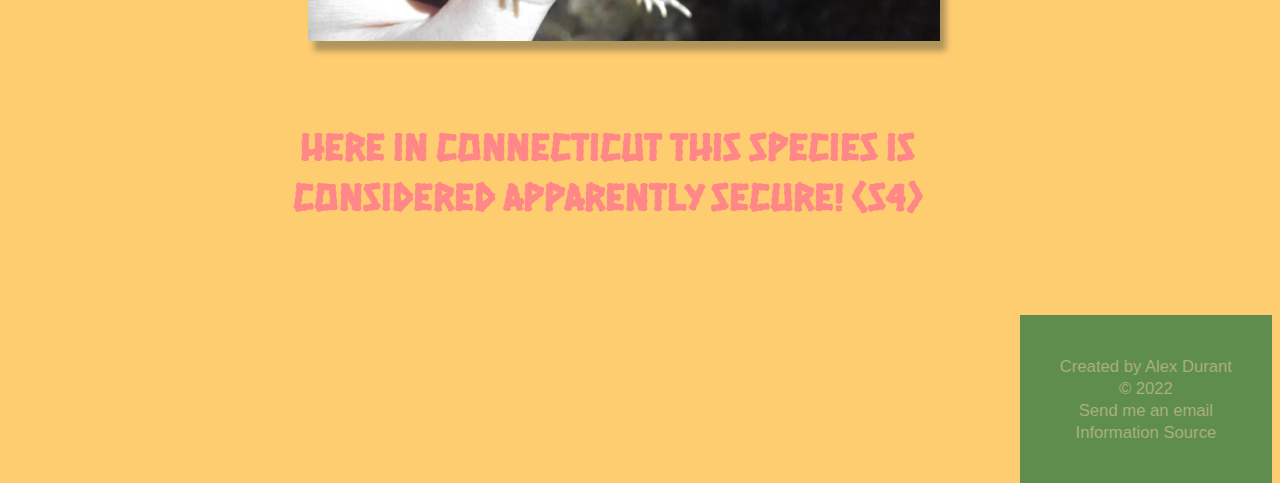
<file: Fowler's Toad.html>
<!DOCTYPE html>
<html lang="en">
<head>
    <meta charset="UTF-8">
    <meta http-equiv="X-UA-Compatible" content="IE=edge">
    <meta name="viewport" content="width=device-width, initial-scale=1.0">
    <link rel="preconnect" href="https://fonts.googleapis.com">
    <link rel="preconnect" href="https://fonts.gstatic.com" crossorigin>
    <link href="https://fonts.googleapis.com/css2?family=Hanalei+Fill&family=Kalam&display=swap" rel="stylesheet">
    <link rel="stylesheet" href="/css/FT-style.css">
    <title>Fowler's Toad</title>
</head>
<body>
    <nav>
        <ul>
            <li><a href="/index.html">Return Home</a></li>
            <li><a href="/Eastern American Toad.html">Eastern American Toad</a></li>
            <li><a href="/Fowler's Toad.html">Fowler's Toad</a></li>
            <li><a href="/Green Treefrog.html">Gray Treefrog</a></li>
            <li><a href="/American Bullfrog.html">American Bullfrog</a></li>
            <li><a href="/Green Frog.html">Green Frog</a></li>
            <li><a href="/Eastern Spadefoot.html">Eastern Spadefoot</a></li>
            <li><a href="/Survey.html">Survey</a></li>
        </ul>
    </nav>
    
    <img src="/img/FT-1.jpg" alt="frog in the grass" class="img-1">
    <h1>Fowler's Toad</h1>
    <h2>Scientific name: Anaxyrus Fowleri</h2>
    <h3>This toad was named after Samuel Page Fowler who was the founder of the Essex County Natural History Society.</h3>

        <p>The most common colors they can be are grey, brown, olive green, and rust red.
            The belly is white with one dark spot and the males are usually darker in color than females.
            They can be found in almost any wetlands and forests throughout eastern United States and southeastern Canada.
            Mating season extends through all of the spring but most frequently in May and June.
            This is the toad that sits in ponds and croaks loudly all day to attract a mate!
            They have also been known to play dead in the face of predators such as snakes, birds, and small mammals.
        </p>

        <img src="/img/FT-map.png" alt="fowler's toad location map" class="img-2">

<div>
    <h4>Adult</h4>
    <ul>
        <li>5-9.5cm long</li>
        <li>Lays 7,000-10,000 eggs</li>
     </ul>

    <h5>Tadpole</h5>
    <ul>
        <li>1-1.4cm long</li>
        <li>Hatch in 2-7 days</li>
    </ul>
</div>

    <img src="/img/FT-2.jpg" alt="frog in hand" class="img-3">

    <h6>Here in Connecticut this species is considered apparently secure! (s4)</h6>
</body>

<footer>
    <small>
        Created by Alex Durant<br>
        &copy; 2022 <br>
        <a href="mailto:adura0028@mail.ct.edu">Send me an email</a><br>
        <a href="https://www.inaturalist.org/guides/14557?taxon=20979">Information Source</a>
    </small>
</footer>
</html>
</file>
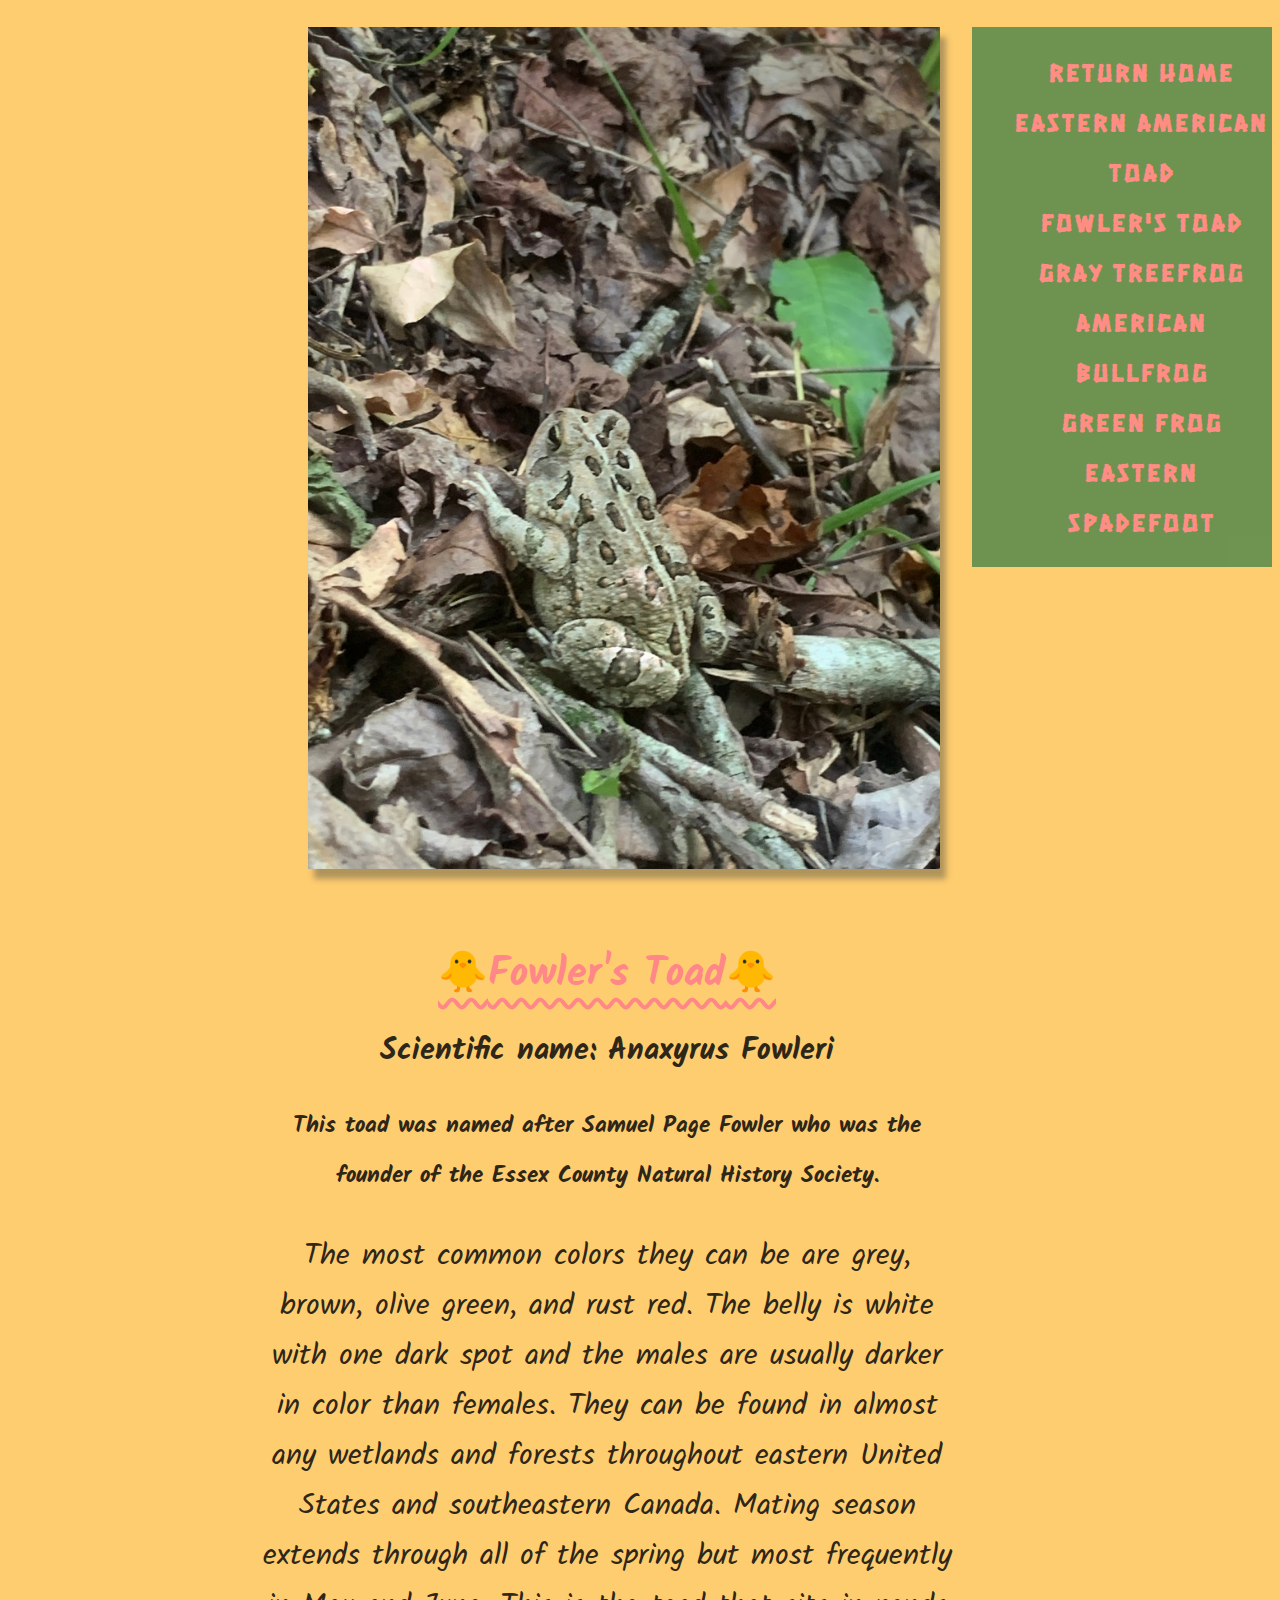
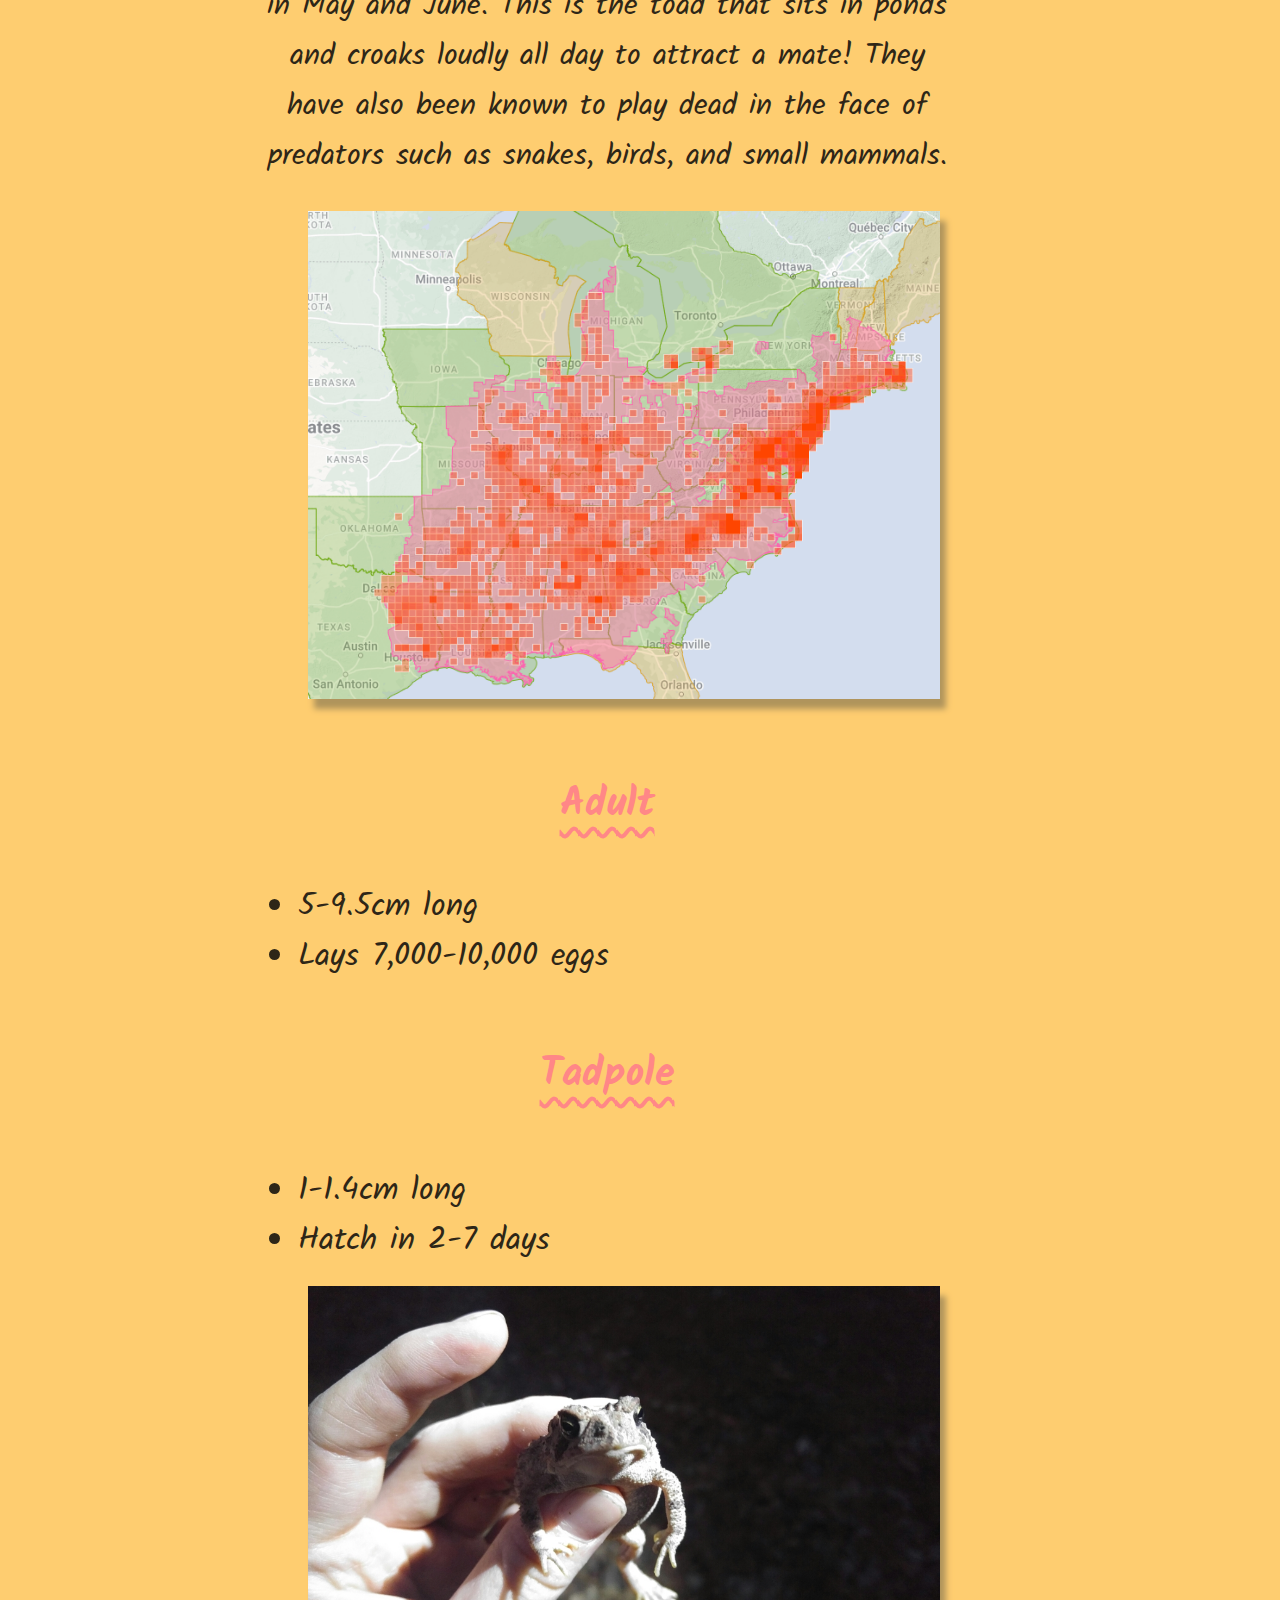
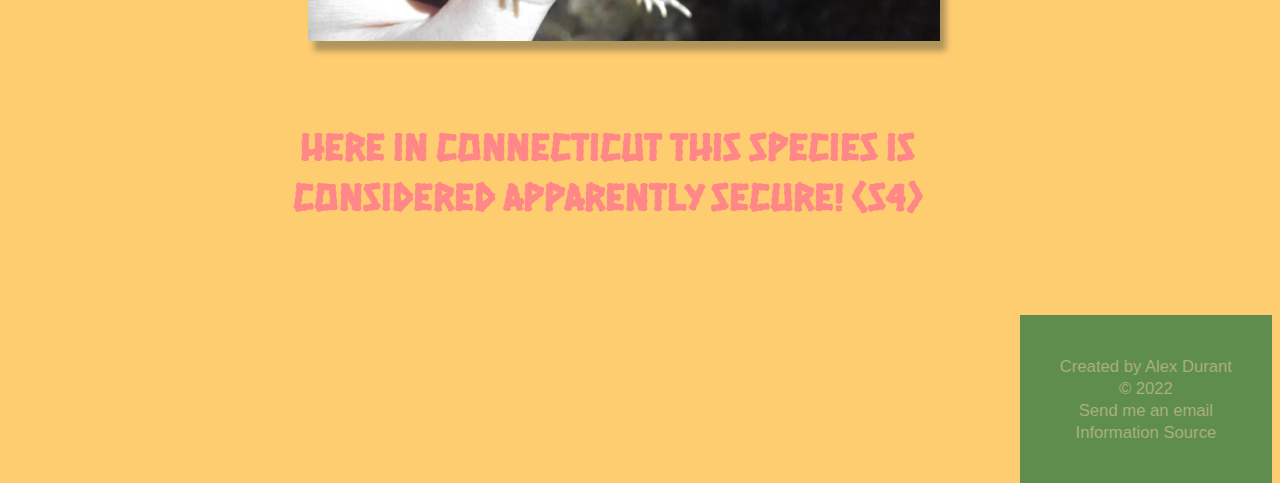
<file: FT.html>
<!DOCTYPE html>
<html lang="en">
<head>
    <meta charset="UTF-8">
    <meta http-equiv="X-UA-Compatible" content="IE=edge">
    <meta name="viewport" content="width=device-width, initial-scale=1.0">
    <link rel="preconnect" href="https://fonts.googleapis.com">
    <link rel="preconnect" href="https://fonts.gstatic.com" crossorigin>
    <link href="https://fonts.googleapis.com/css2?family=Hanalei+Fill&family=Kalam&display=swap" rel="stylesheet">
    <link rel="stylesheet" href="/css/FT-style.css">
    <title>Fowler's Toad</title>
</head>
<body>
    <nav>
        <ul>
            <li><a href="/index.html">Return Home</a></li>
            <li><a href="/EAT.html">Eastern American Toad</a></li>
            <li><a href="/FT.html">Fowler's Toad</a></li>
            <li><a href="/GT.html">Gray Treefrog</a></li>
            <li><a href="/AB.html">American Bullfrog</a></li>
            <li><a href="/GF.html">Green Frog</a></li>
            <li><a href="/ES.html">Eastern Spadefoot</a></li>
        </ul>
    </nav>
    
    <img src="/img/FT-1.jpg" alt="frog in the grass" class="img-1">
    <h1>Fowler's Toad</h1>
    <h2>Scientific name: Anaxyrus Fowleri</h2>
    <h3>This toad was named after Samuel Page Fowler who was the founder of the Essex County Natural History Society.</h3>

        <p>The most common colors they can be are grey, brown, olive green, and rust red.
            The belly is white with one dark spot and the males are usually darker in color than females.
            They can be found in almost any wetlands and forests throughout eastern United States and southeastern Canada.
            Mating season extends through all of the spring but most frequently in May and June.
            This is the toad that sits in ponds and croaks loudly all day to attract a mate!
            They have also been known to play dead in the face of predators such as snakes, birds, and small mammals.
        </p>

        <img src="/img/FT-map.png" alt="fowler's toad location map" class="img-2">

<div>
    <h4>Adult</h4>
    <ul>
        <li>5-9.5cm long</li>
        <li>Lays 7,000-10,000 eggs</li>
     </ul>

    <h5>Tadpole</h5>
    <ul>
        <li>1-1.4cm long</li>
        <li>Hatch in 2-7 days</li>
    </ul>
</div>

    <img src="/img/FT-2.jpg" alt="frog in hand" class="img-3">

    <h6>Here in Connecticut this species is considered apparently secure! (s4)</h6>
</body>

<footer>
    <small>
        <h7>Created by Alex Durant<br>
        &copy; 2022 <br></h7>
        <a href="mailto:adura0028@mail.ct.edu">Send me an email</a><br>
        <a href="https://www.inaturalist.org/guides/14557?taxon=20979">Information Source</a>
    </small>
</footer>
</html>
</file>
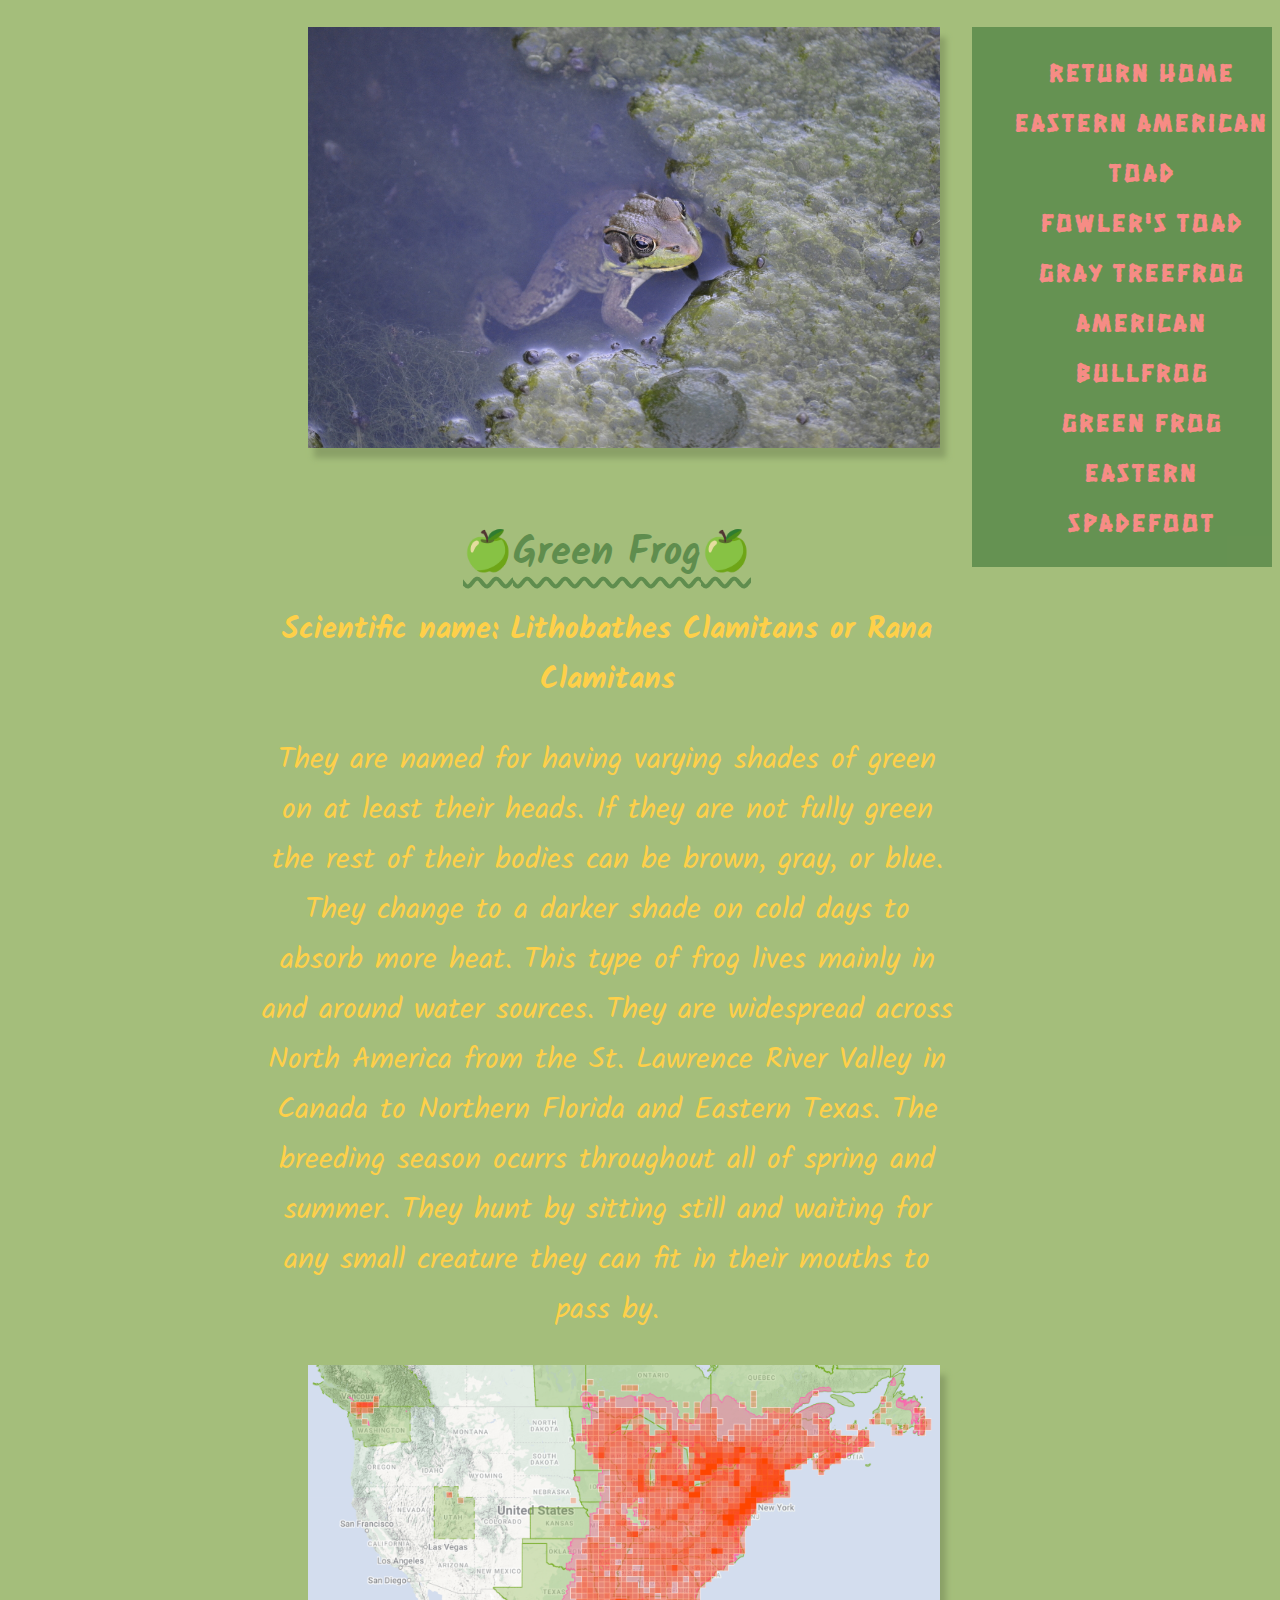
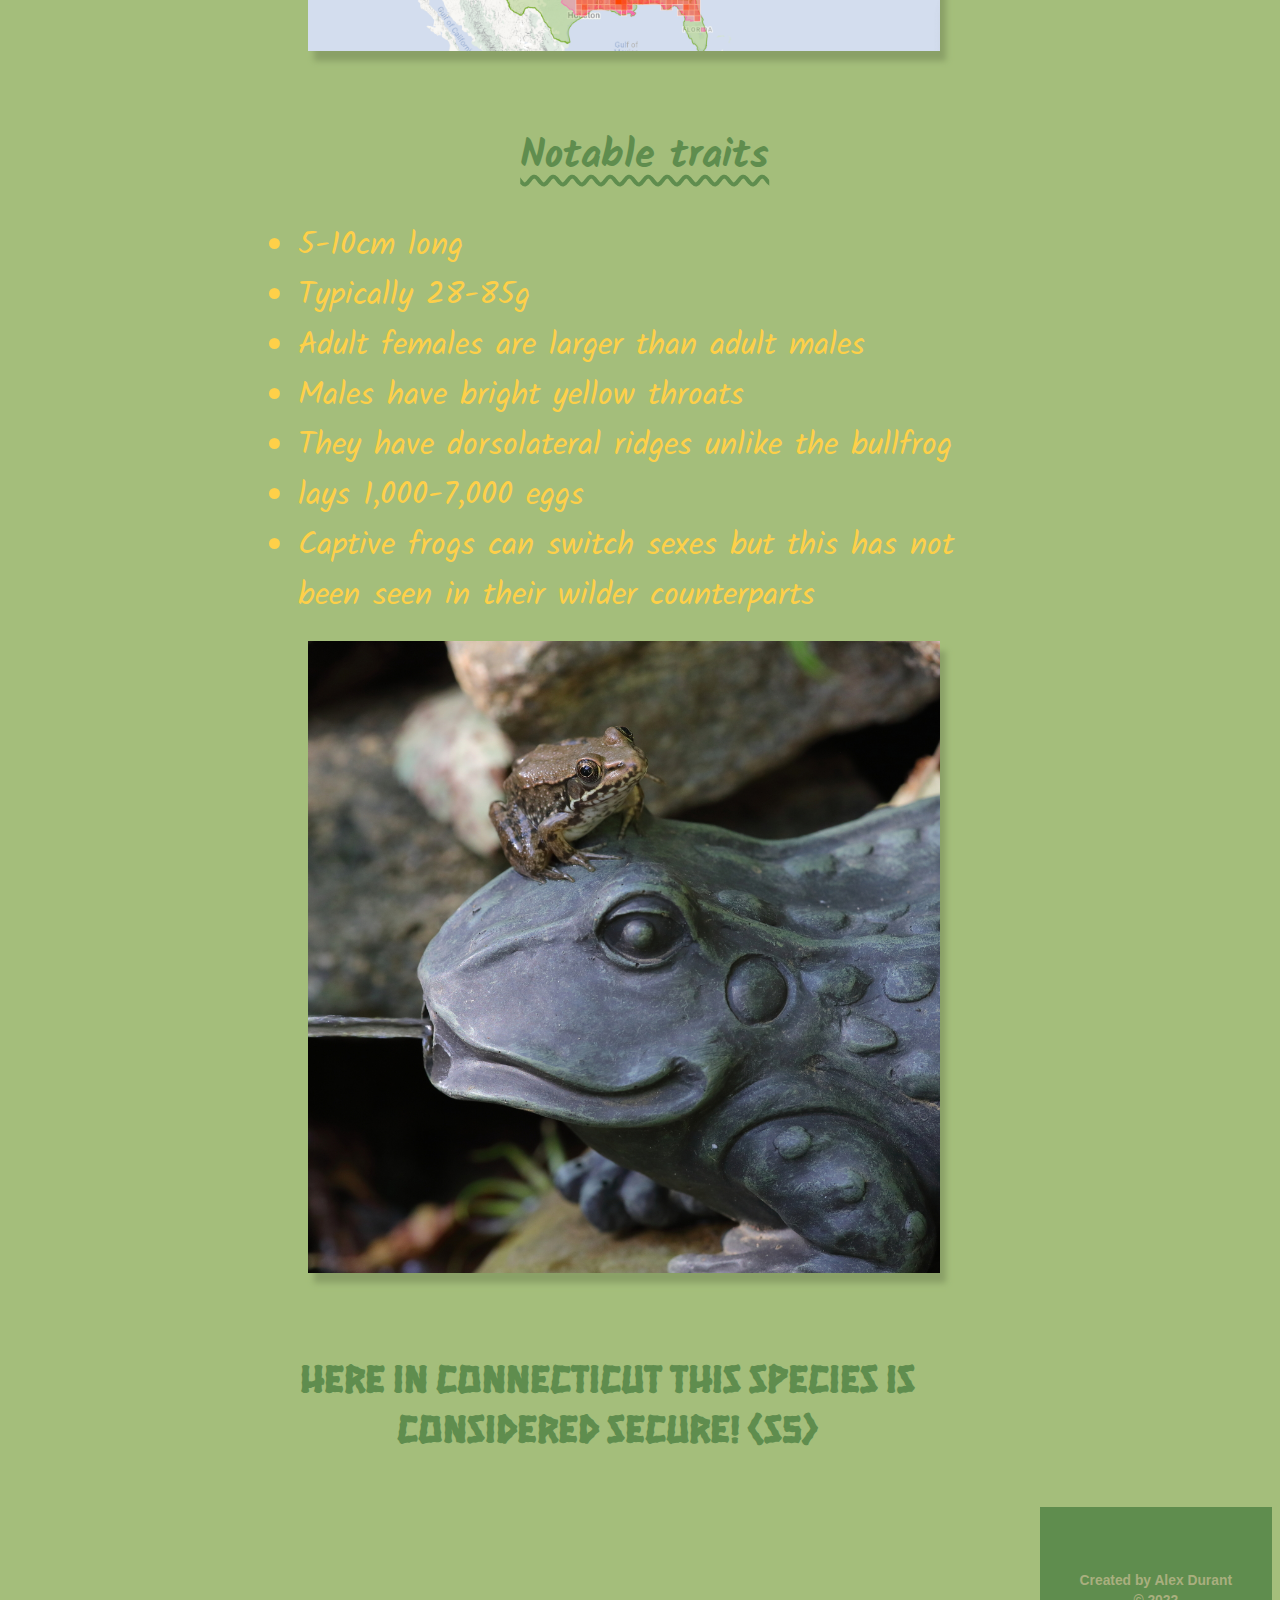
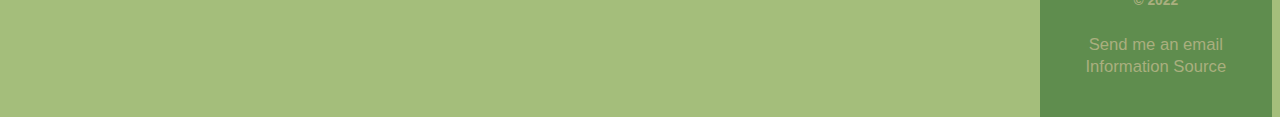
<file: GF.html>
<!DOCTYPE html>
<html lang="en">
<head>
    <meta charset="UTF-8">
    <meta http-equiv="X-UA-Compatible" content="IE=edge">
    <meta name="viewport" content="width=device-width, initial-scale=1.0">
    <link rel="preconnect" href="https://fonts.googleapis.com">
    <link rel="preconnect" href="https://fonts.gstatic.com" crossorigin>
    <link href="https://fonts.googleapis.com/css2?family=Hanalei+Fill&family=Kalam&display=swap" rel="stylesheet">
    <link rel="stylesheet" href="/css/GF-style.css">
    <title>Green frog</title>
</head>
<body>
    <nav>
        <ul>
            <li><a href="/index.html">Return Home</a></li>
            <li><a href="/EAT.html">Eastern American Toad</a></li>
            <li><a href="/FT.html">Fowler's Toad</a></li>
            <li><a href="/GT.html">Gray Treefrog</a></li>
            <li><a href="/AB.html">American Bullfrog</a></li>
            <li><a href="/GF.html">Green Frog</a></li>
            <li><a href="/ES.html">Eastern Spadefoot</a></li>
        </ul>
    </nav>

    <img src="/img/GF-1.jpg" alt="frog in water" class="img-1">
    <h1>Green Frog</h1>
    <h2>Scientific name: Lithobathes Clamitans or Rana Clamitans</h2>

    <p>They are named for having varying shades of green on at least their
        heads. If they are not fully green the rest of their bodies can 
        be brown, gray, or blue. They change to a darker shade on cold days
        to absorb more heat. This type of frog lives mainly in and around
        water sources. They are widespread across North America from the 
        St. Lawrence River Valley in Canada to Northern Florida and Eastern
        Texas. The breeding season ocurrs throughout all of spring and summer.
        They hunt by sitting still and waiting for any small creature
        they can fit in their mouths to pass by.
    </p>

    <img src="/img/GF-map.png" alt="Green frog location map" class="img-2">

<div>
    <h3>Notable traits</h3>
    <ul>
        <li>5-10cm long</li>
        <li>Typically 28-85g</li>
        <li>Adult females are larger than adult males</li>
        <li>Males have bright yellow throats</li>
        <li>They have dorsolateral ridges unlike the bullfrog</li>
        <li>lays 1,000-7,000 eggs</li>
        <li>Captive frogs can switch sexes but this has not been seen in their wilder counterparts</li>
    </ul>
</div>

    <img src="/img/GF-2.jpg" alt="frog on statue" class="img-3">

    <h4>Here in Connecticut this species is considered secure! (s5)</h4>
</body>

<footer>
    <small>
        <h5>Created by Alex Durant<br>
        &copy; 2022 <br></h5>
        <a href="mailto:adura0028@mail.ct.edu">Send me an email</a><br>
        <a href="https://www.inaturalist.org/guides/14557?taxon=20979">Information Source</a>
    </small>
</footer>
</html>
</file>
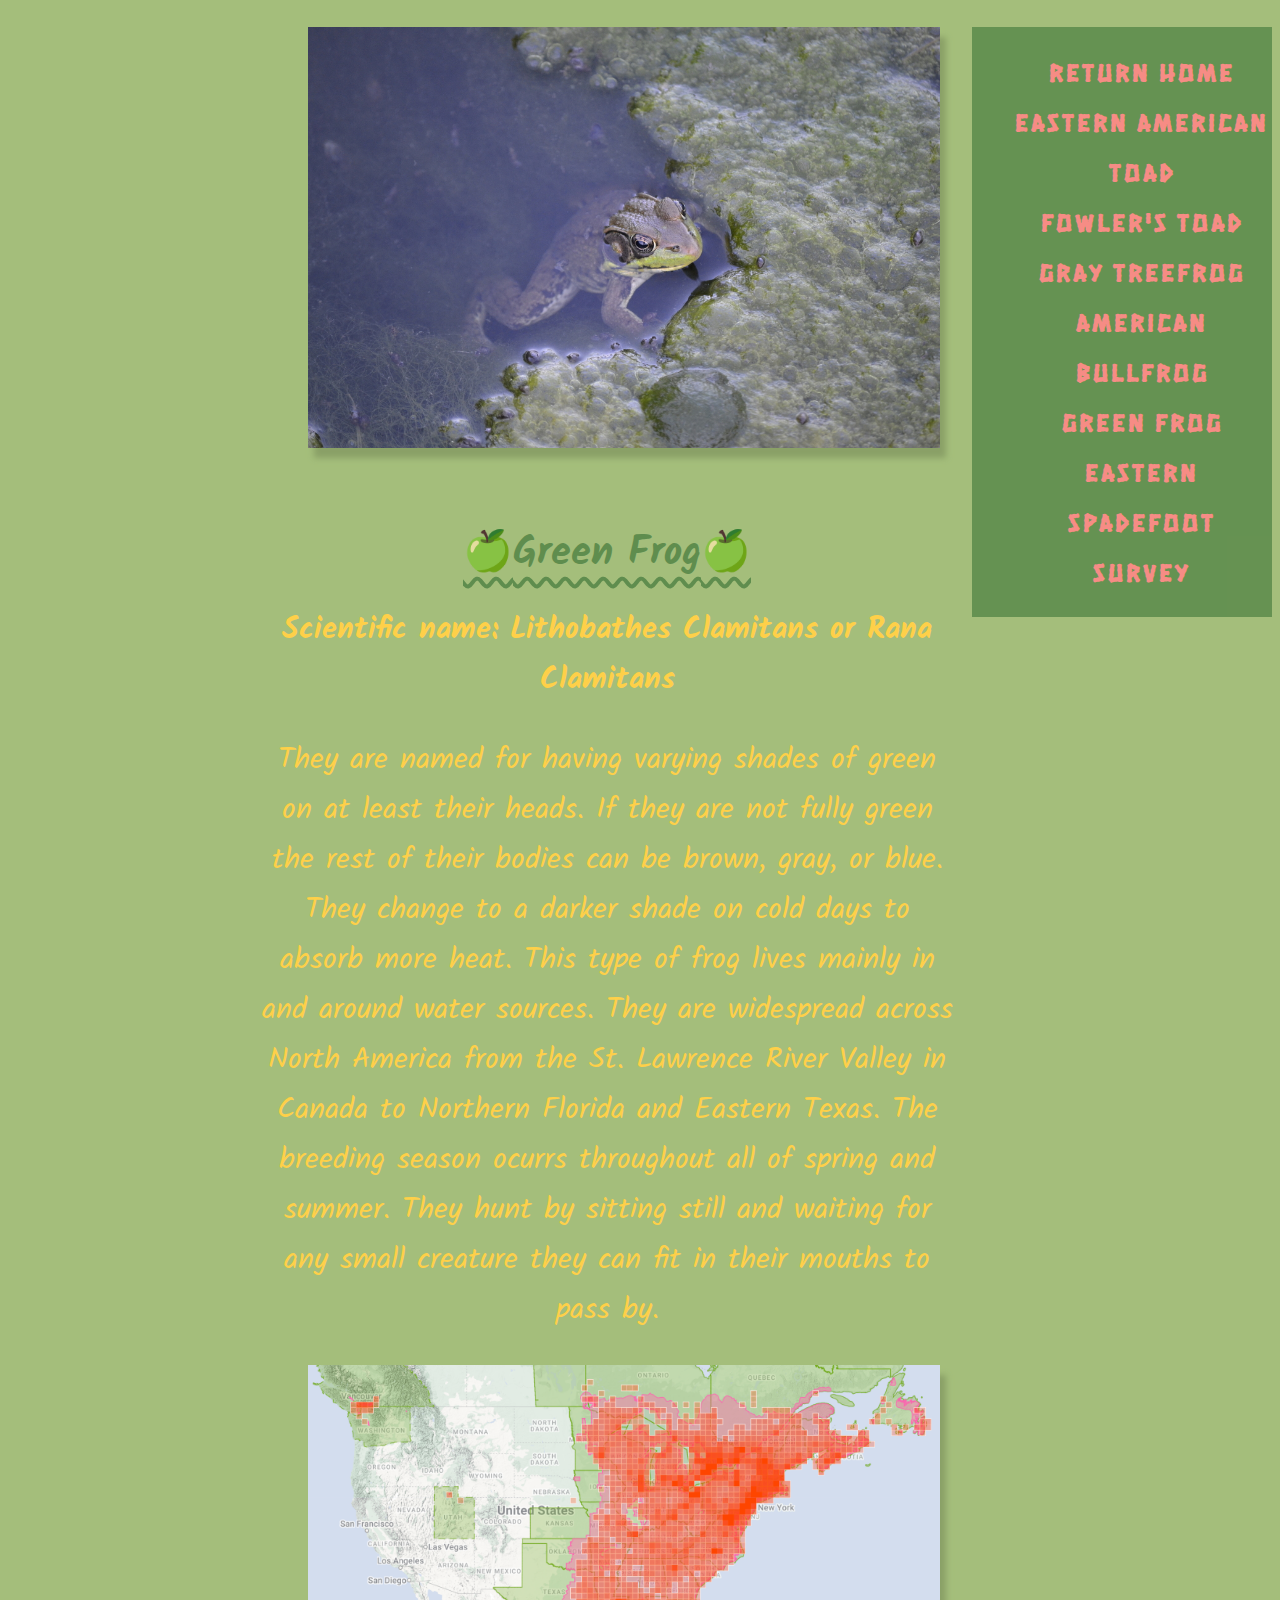
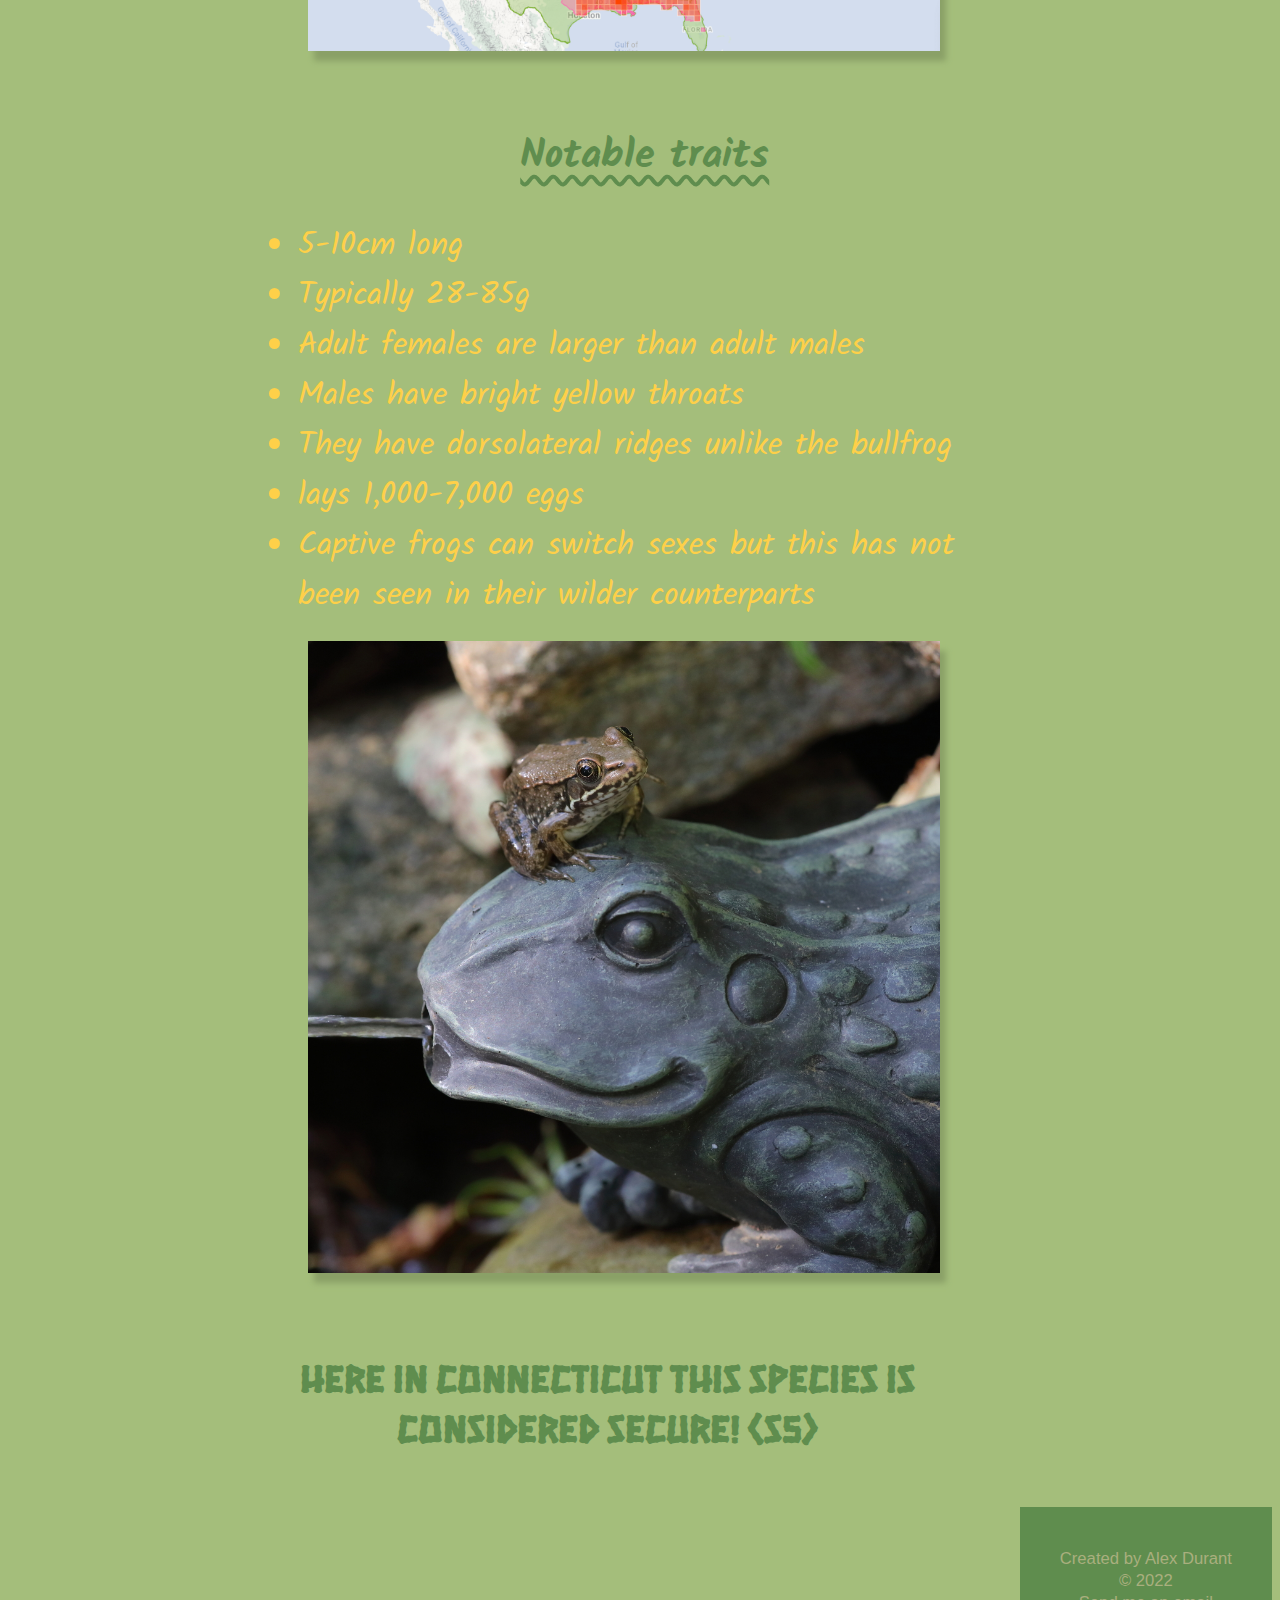
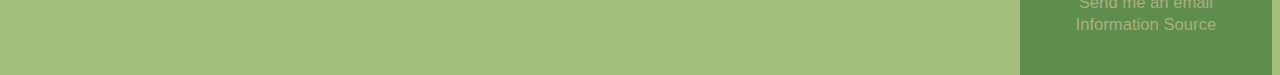
<file: Green Frog.html>
<!DOCTYPE html>
<html lang="en">
<head>
    <meta charset="UTF-8">
    <meta http-equiv="X-UA-Compatible" content="IE=edge">
    <meta name="viewport" content="width=device-width, initial-scale=1.0">
    <link rel="preconnect" href="https://fonts.googleapis.com">
    <link rel="preconnect" href="https://fonts.gstatic.com" crossorigin>
    <link href="https://fonts.googleapis.com/css2?family=Hanalei+Fill&family=Kalam&display=swap" rel="stylesheet">
    <link rel="stylesheet" href="/css/GF-style.css">
    <title>Green frog</title>
</head>
<nav>
    <ul>
        <li><a href="/index.html">Return Home</a></li>
        <li><a href="/Eastern American Toad.html">Eastern American Toad</a></li>
        <li><a href="/Fowler's Toad.html">Fowler's Toad</a></li>
        <li><a href="/Green Treefrog.html">Gray Treefrog</a></li>
        <li><a href="/American Bullfrog.html">American Bullfrog</a></li>
        <li><a href="/Green Frog.html">Green Frog</a></li>
        <li><a href="/Eastern Spadefoot.html">Eastern Spadefoot</a></li>
        <li><a href="/Survey.html">Survey</a></li>
    </ul>
</nav>

    <img src="/img/GF-1.jpg" alt="frog in water" class="img-1">
    <h1>Green Frog</h1>
    <h2>Scientific name: Lithobathes Clamitans or Rana Clamitans</h2>

    <p>They are named for having varying shades of green on at least their
        heads. If they are not fully green the rest of their bodies can 
        be brown, gray, or blue. They change to a darker shade on cold days
        to absorb more heat. This type of frog lives mainly in and around
        water sources. They are widespread across North America from the 
        St. Lawrence River Valley in Canada to Northern Florida and Eastern
        Texas. The breeding season ocurrs throughout all of spring and summer.
        They hunt by sitting still and waiting for any small creature
        they can fit in their mouths to pass by.
    </p>

    <img src="/img/GF-map.png" alt="Green frog location map" class="img-2">

<div>
    <h3>Notable traits</h3>
    <ul>
        <li>5-10cm long</li>
        <li>Typically 28-85g</li>
        <li>Adult females are larger than adult males</li>
        <li>Males have bright yellow throats</li>
        <li>They have dorsolateral ridges unlike the bullfrog</li>
        <li>lays 1,000-7,000 eggs</li>
        <li>Captive frogs can switch sexes but this has not been seen in their wilder counterparts</li>
    </ul>
</div>

    <img src="/img/GF-2.jpg" alt="frog on statue" class="img-3">

    <h4>Here in Connecticut this species is considered secure! (s5)</h4>
</body>

<footer>
    <small>
        Created by Alex Durant<br>
        &copy; 2022 <br>
        <a href="mailto:adura0028@mail.ct.edu">Send me an email</a><br>
        <a href="https://www.inaturalist.org/guides/14557?taxon=20979">Information Source</a>
    </small>
</footer>
</html>
</file>
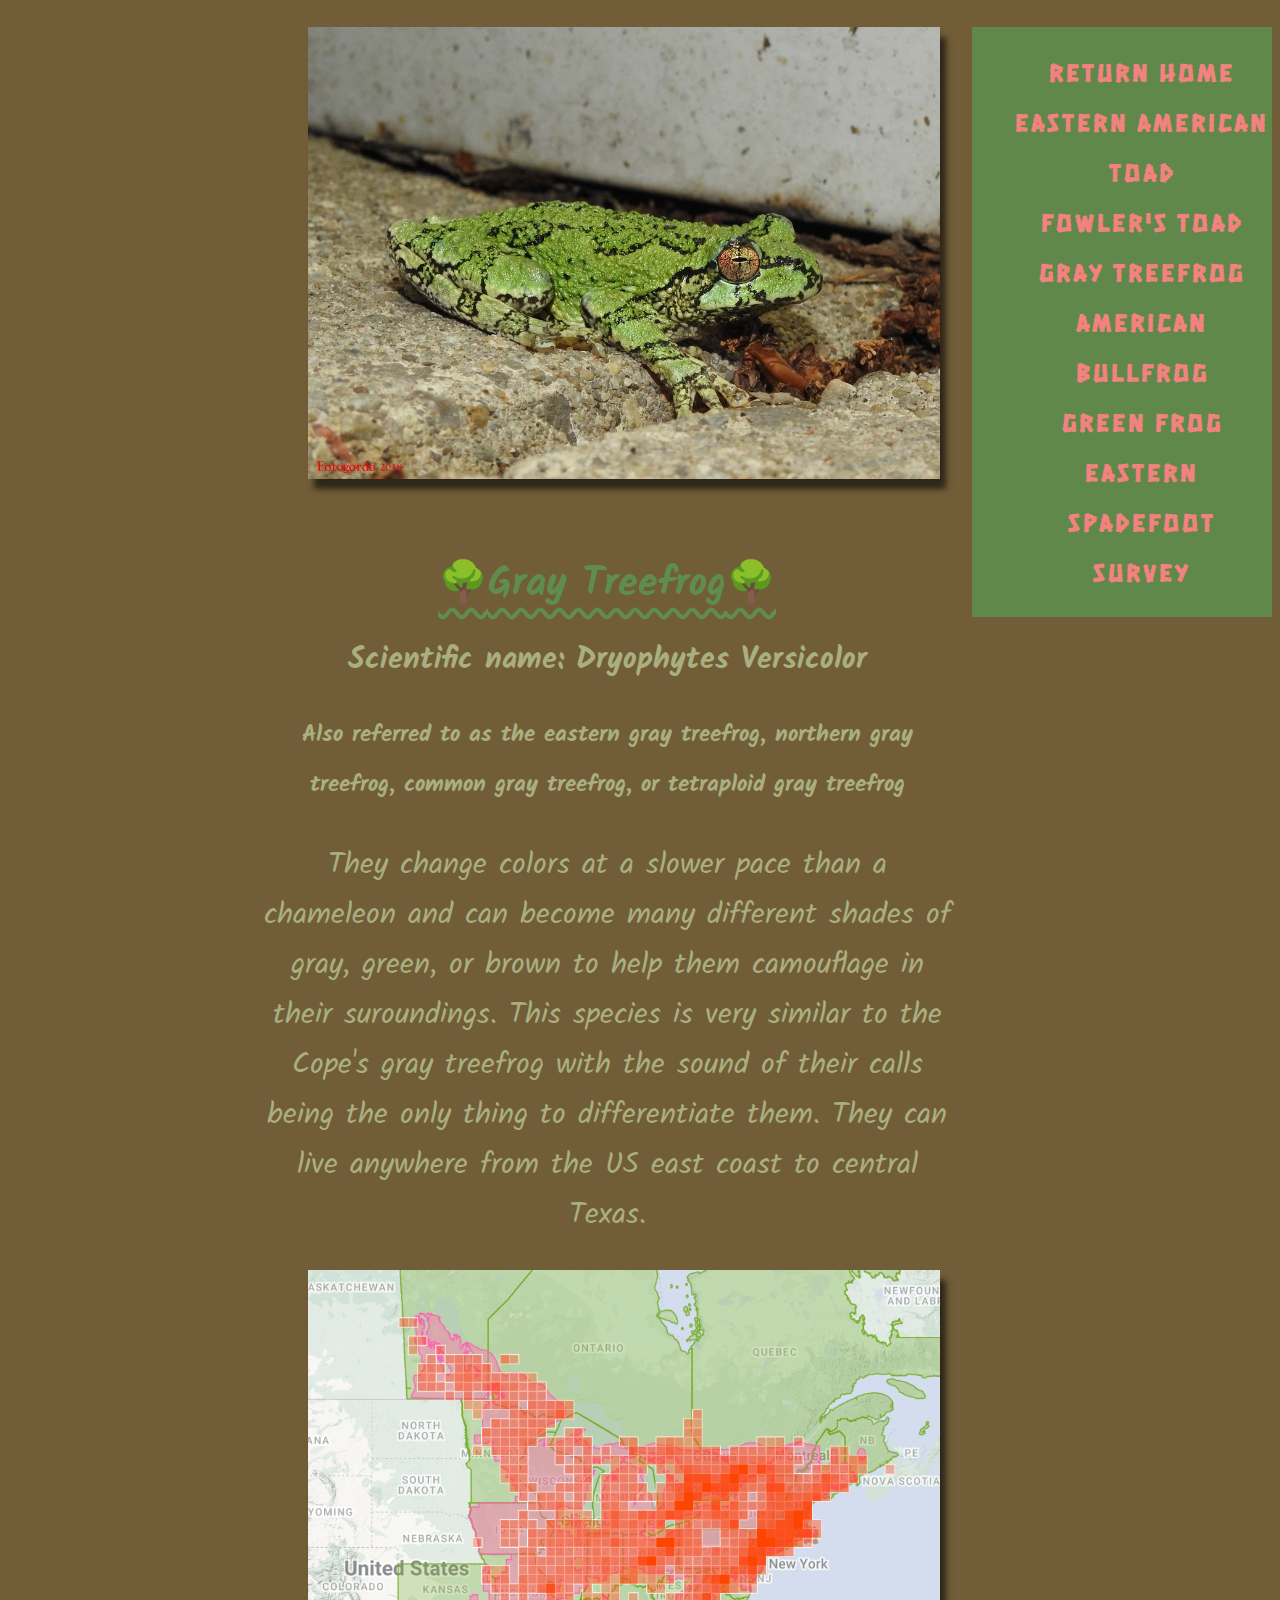
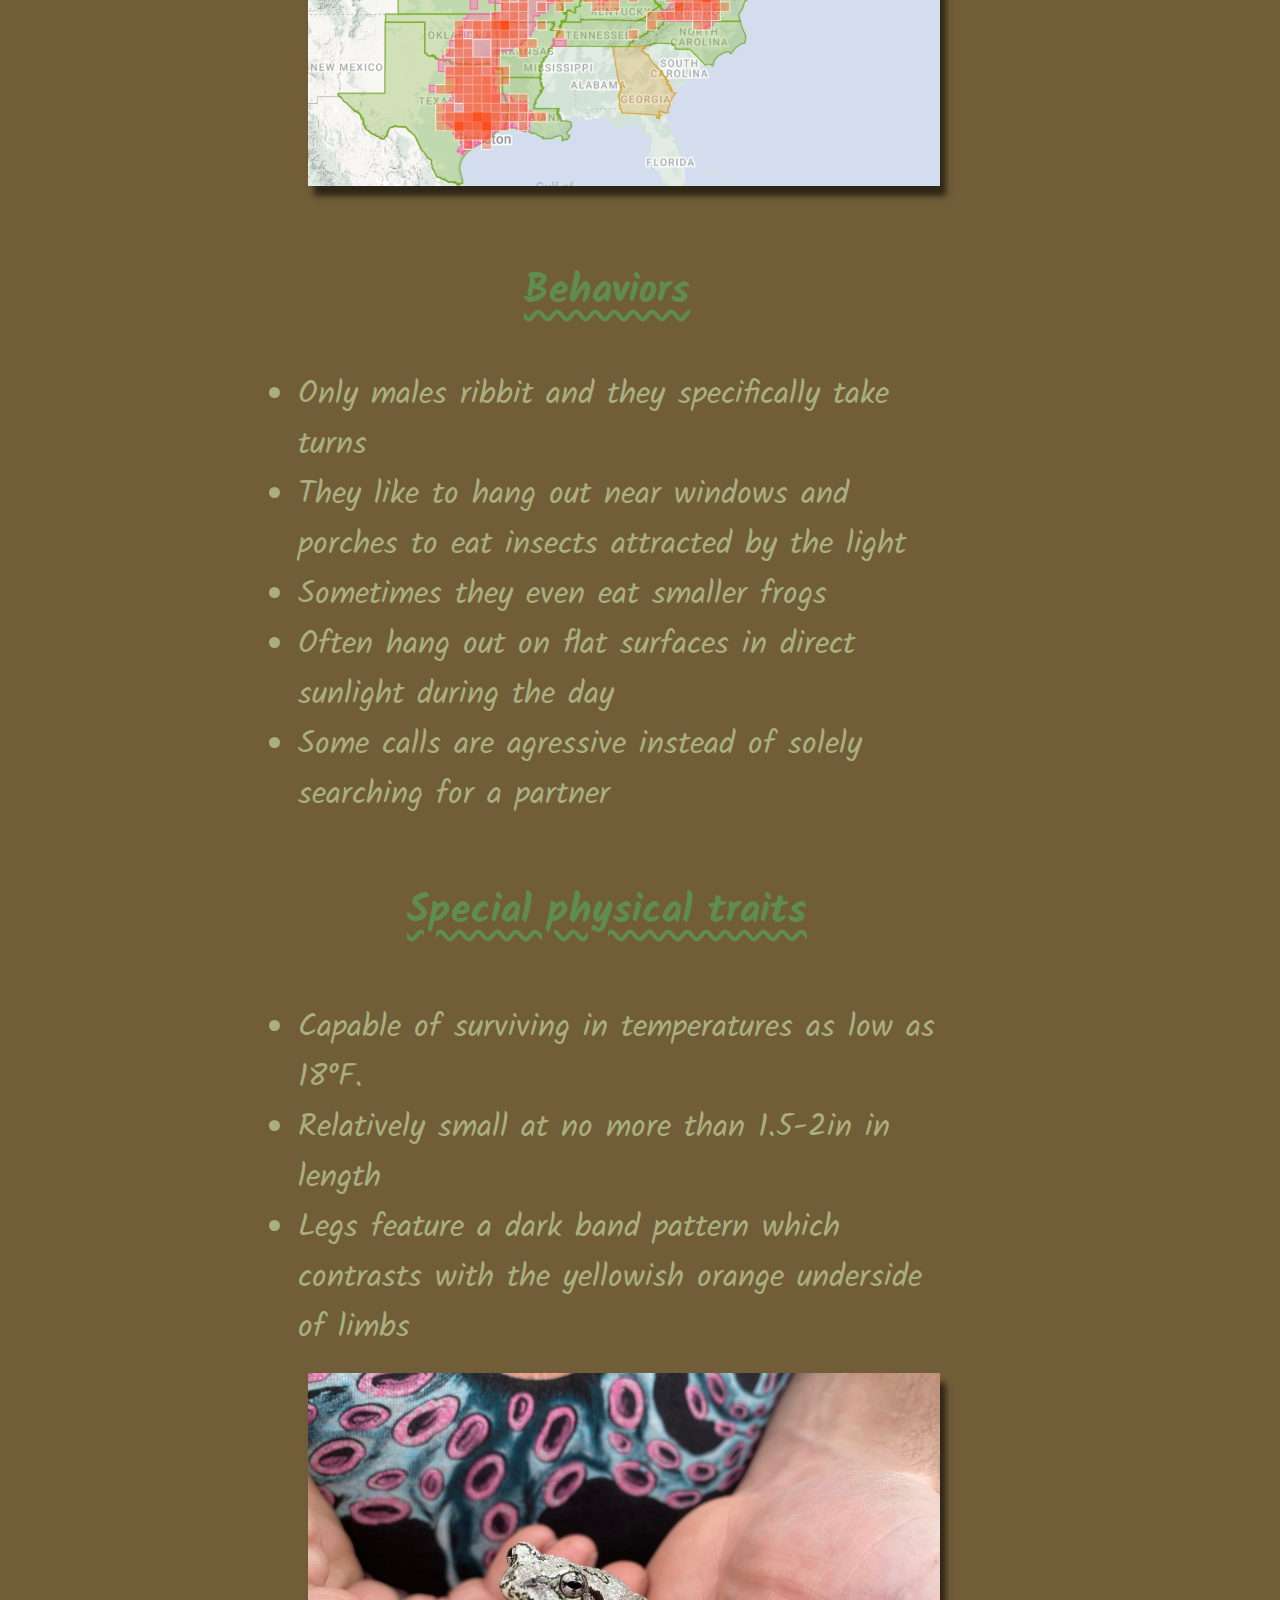
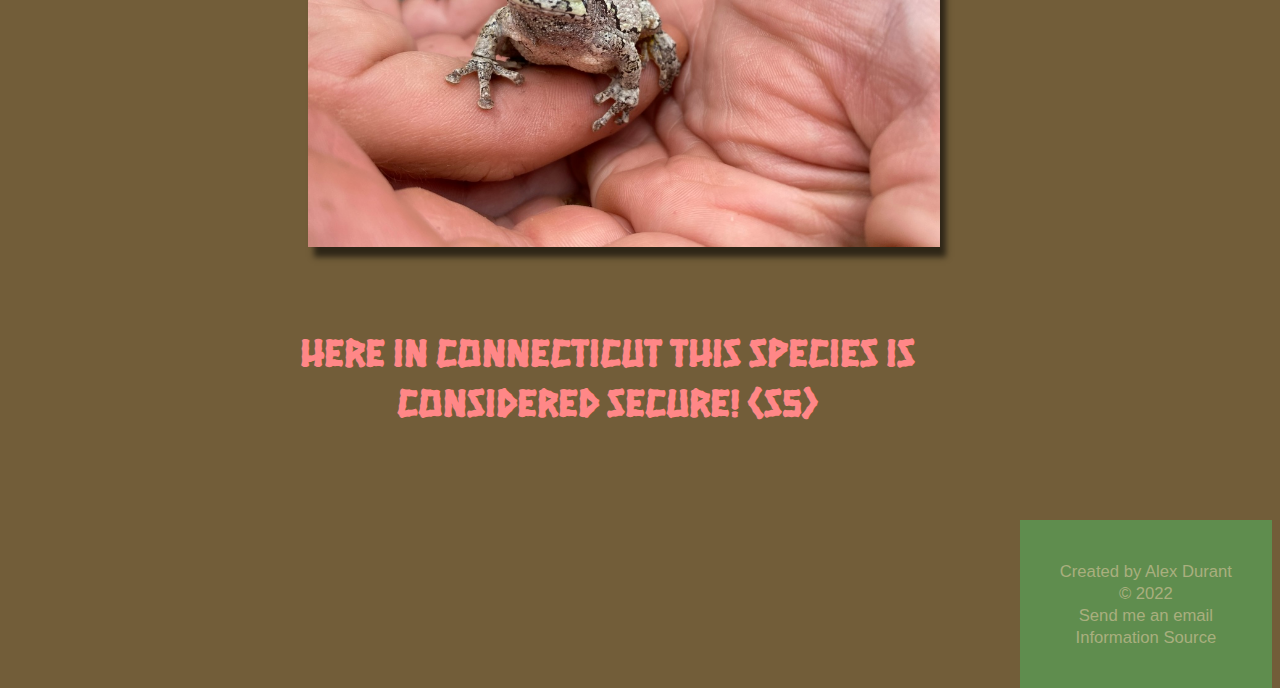
<file: Green Treefrog.html>
<!DOCTYPE html>
<html lang="en">
<head>
    <meta charset="UTF-8">
    <meta http-equiv="X-UA-Compatible" content="IE=edge">
    <meta name="viewport" content="width=device-width, initial-scale=1.0">
    <link rel="preconnect" href="https://fonts.googleapis.com">
    <link rel="preconnect" href="https://fonts.gstatic.com" crossorigin>
    <link href="https://fonts.googleapis.com/css2?family=Hanalei+Fill&family=Kalam&display=swap" rel="stylesheet">
    <link rel="stylesheet" href="/css/GT-style.css">
    <title>Gray treefrog</title>
</head>
<body>
    <nav>
        <ul>
            <li><a href="/index.html">Return Home</a></li>
            <li><a href="/Eastern American Toad.html">Eastern American Toad</a></li>
            <li><a href="/Fowler's Toad.html">Fowler's Toad</a></li>
            <li><a href="/Green Treefrog.html">Gray Treefrog</a></li>
            <li><a href="/American Bullfrog.html">American Bullfrog</a></li>
            <li><a href="/Green Frog.html">Green Frog</a></li>
            <li><a href="/Eastern Spadefoot.html">Eastern Spadefoot</a></li>
            <li><a href="/Survey.html">Survey</a></li>
        </ul>
    </nav>

    <img src="/img/GT-2.jpg" alt="frog on pavement" class="img-1">
    <h1>Gray Treefrog</h1>
    <h2>Scientific name: Dryophytes Versicolor</h2>
    <h3>Also referred to as the eastern gray treefrog, northern gray treefrog, common gray treefrog, or tetraploid gray treefrog</h3>

    <p>They change colors at a slower pace than a chameleon and can become
        many different shades of gray, green, or brown to help them 
        camouflage in their suroundings. This species is very similar to the
        Cope's gray treefrog with the sound of their calls being the only thing
        to differentiate them. They can live anywhere from the US east coast to
        central Texas. 
    </p>

    <img src="/img/GT-map.png" alt="grey treefrog location map" class="img-2">

<div>
    <h4>Behaviors</h4>
    <ul>
        <li>Only males ribbit and they specifically take turns</li>
        <li>They like to hang out near windows and porches to eat insects attracted by the light</li>
        <li>Sometimes they even eat smaller frogs</li>
        <li>Often hang out on flat surfaces in direct sunlight during the day</li>
        <li>Some calls are agressive instead of solely searching for a partner</li>
    </ul>

    <h5>Special physical traits</h5>
    <ul>
        <li>Capable of surviving in temperatures as low as 18°F.</li>
        <li>Relatively small at no more than 1.5-2in in length</li>
        <li>Legs feature a dark band pattern which contrasts with the yellowish orange underside of limbs</li>
    </ul>
</div>

    <img src="/img/GT-1.jpg" alt="frog in hand" class="img-3">

    <h6>Here in Connecticut this species is considered secure! (s5)</h6>
</body>

<footer>
    <small>
        Created by Alex Durant<br>
        &copy; 2022 <br>
        <a href="mailto:adura0028@mail.ct.edu">Send me an email</a><br>
        <a href="https://www.inaturalist.org/guides/14557?taxon=20979">Information Source</a>
    </small>
</footer>
</html>
</file>
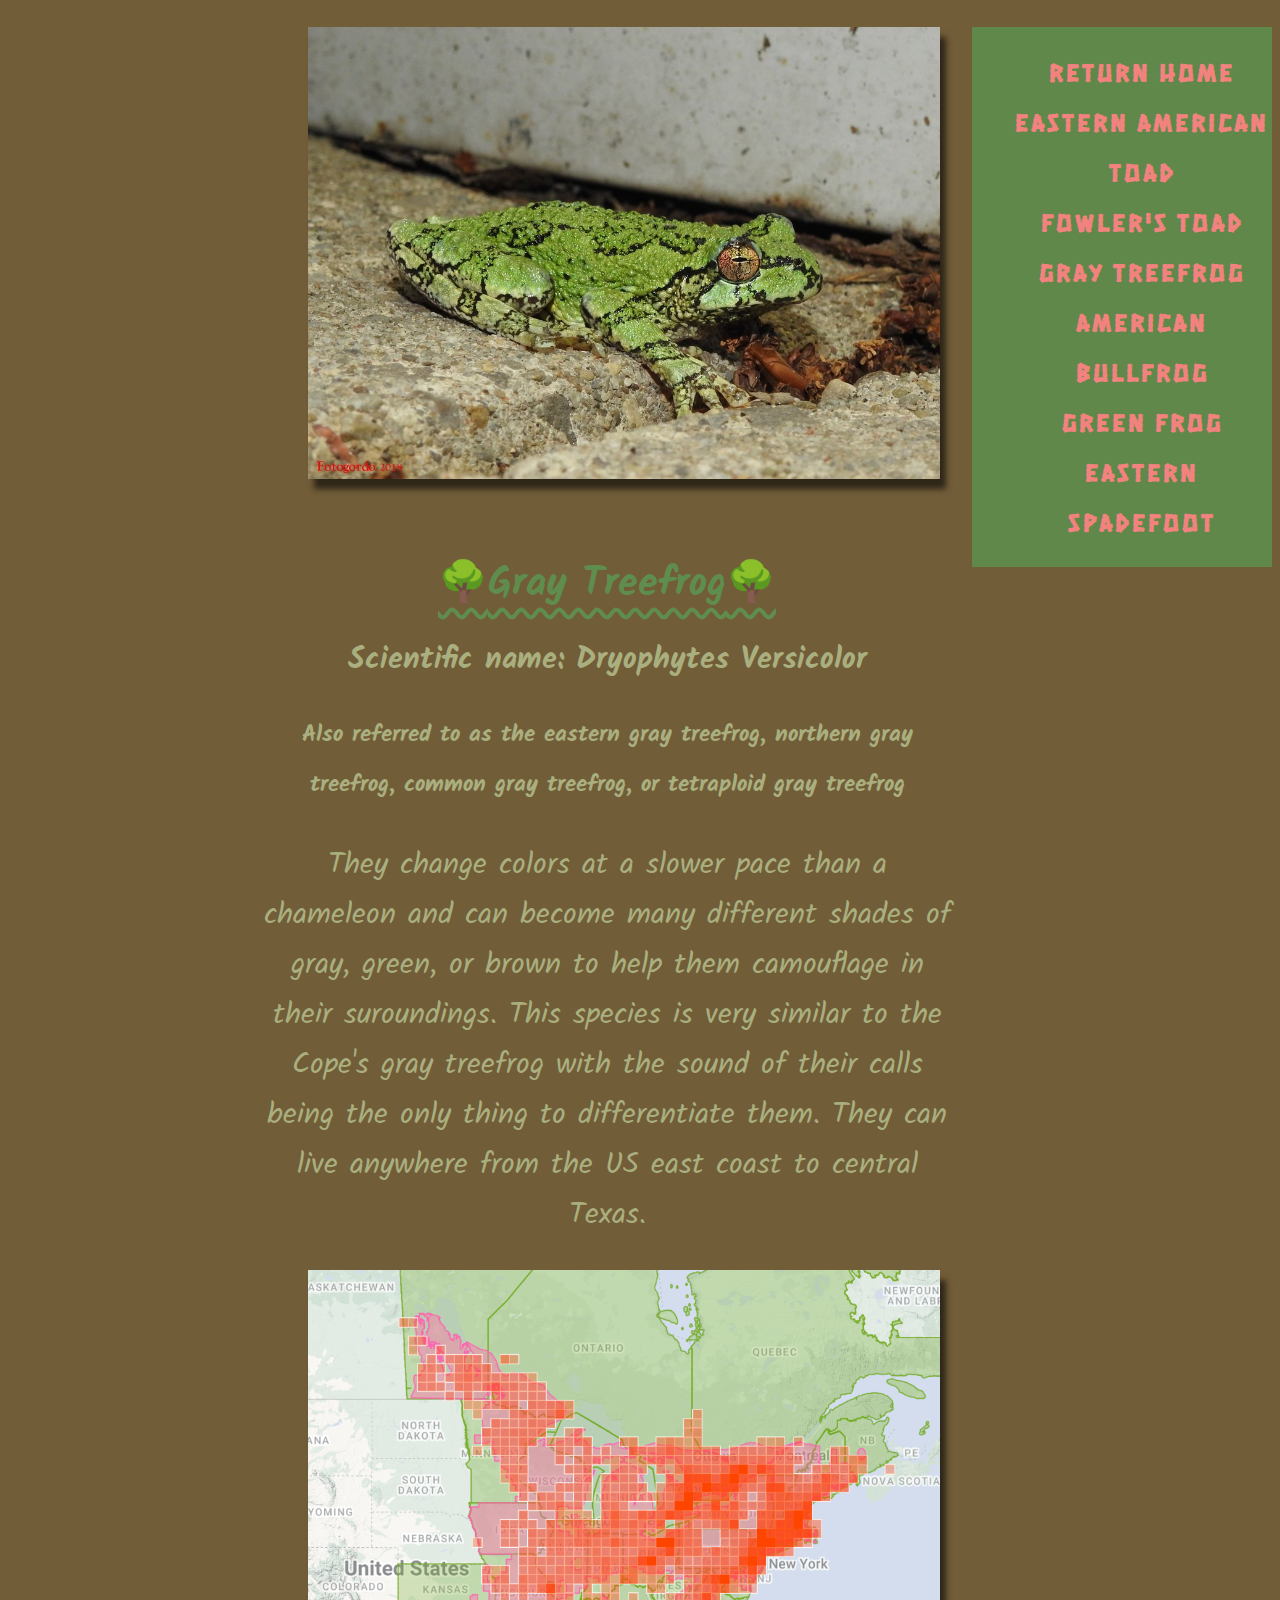
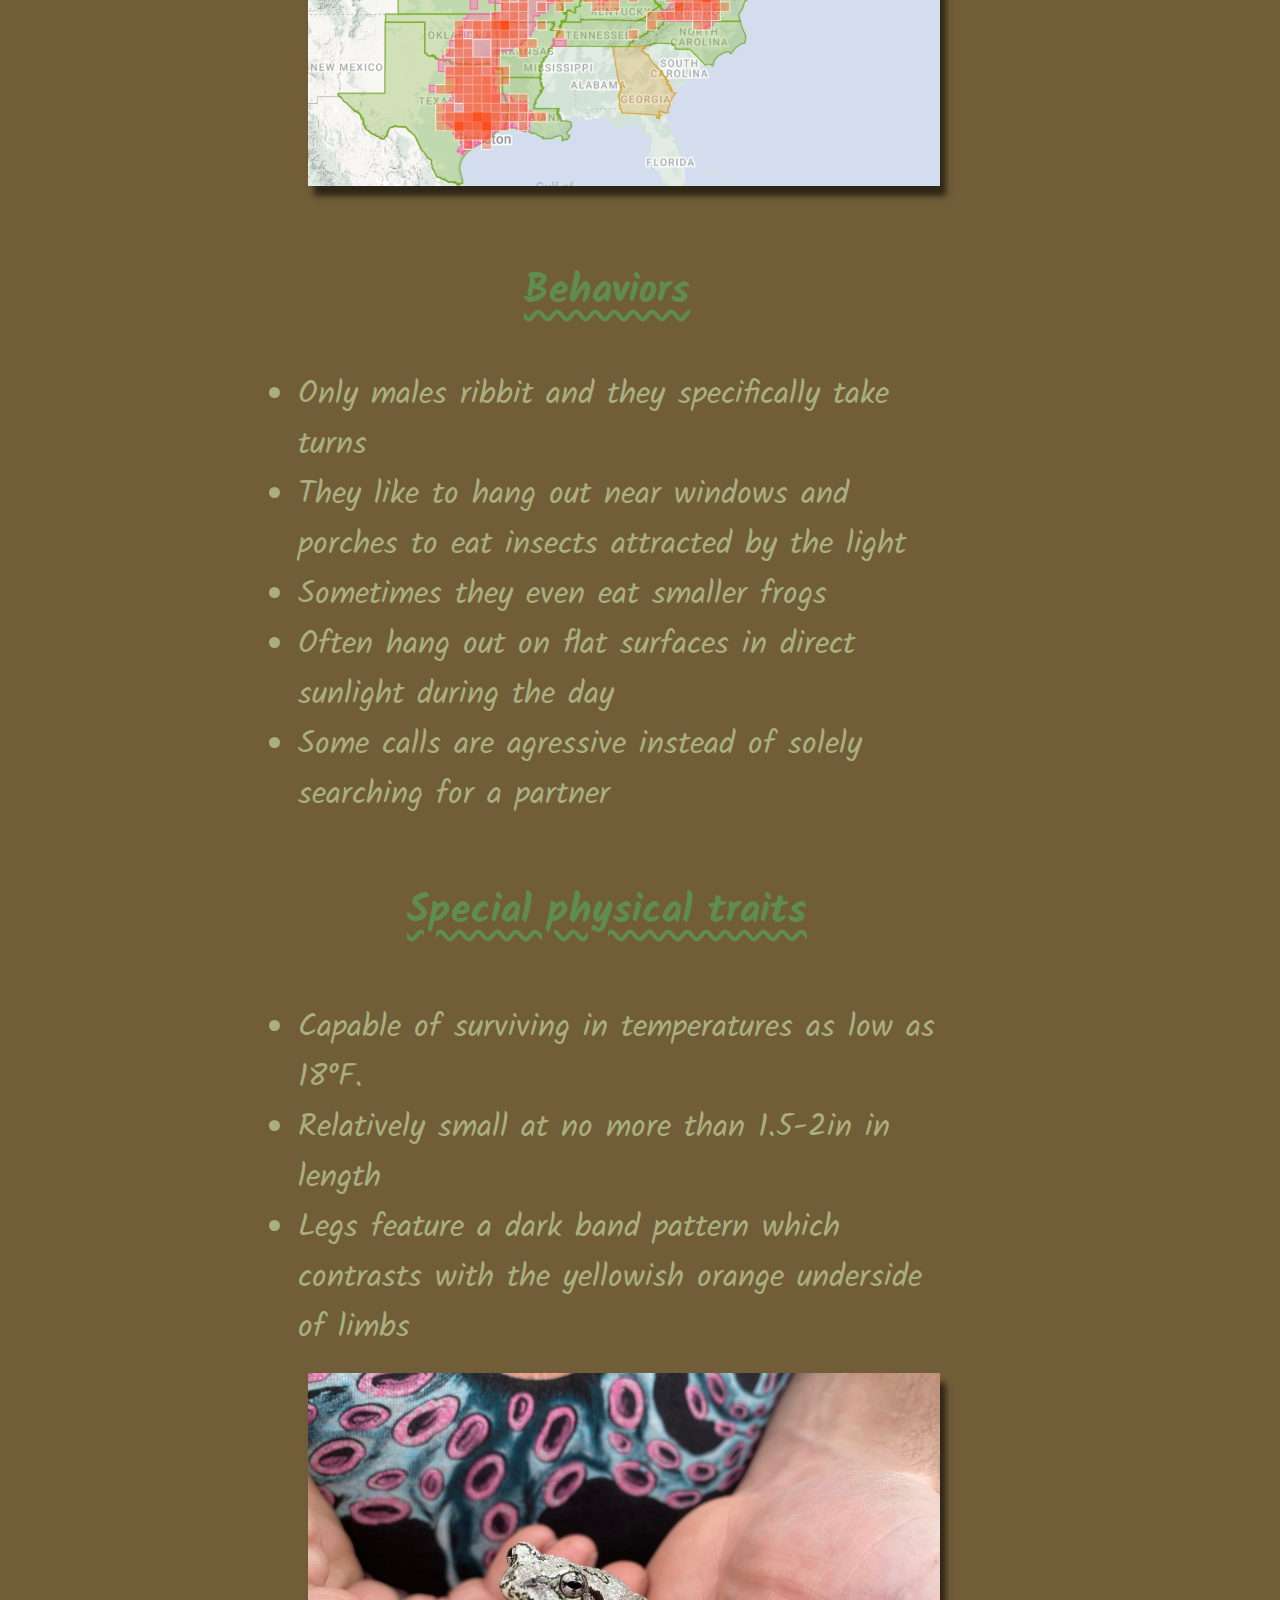
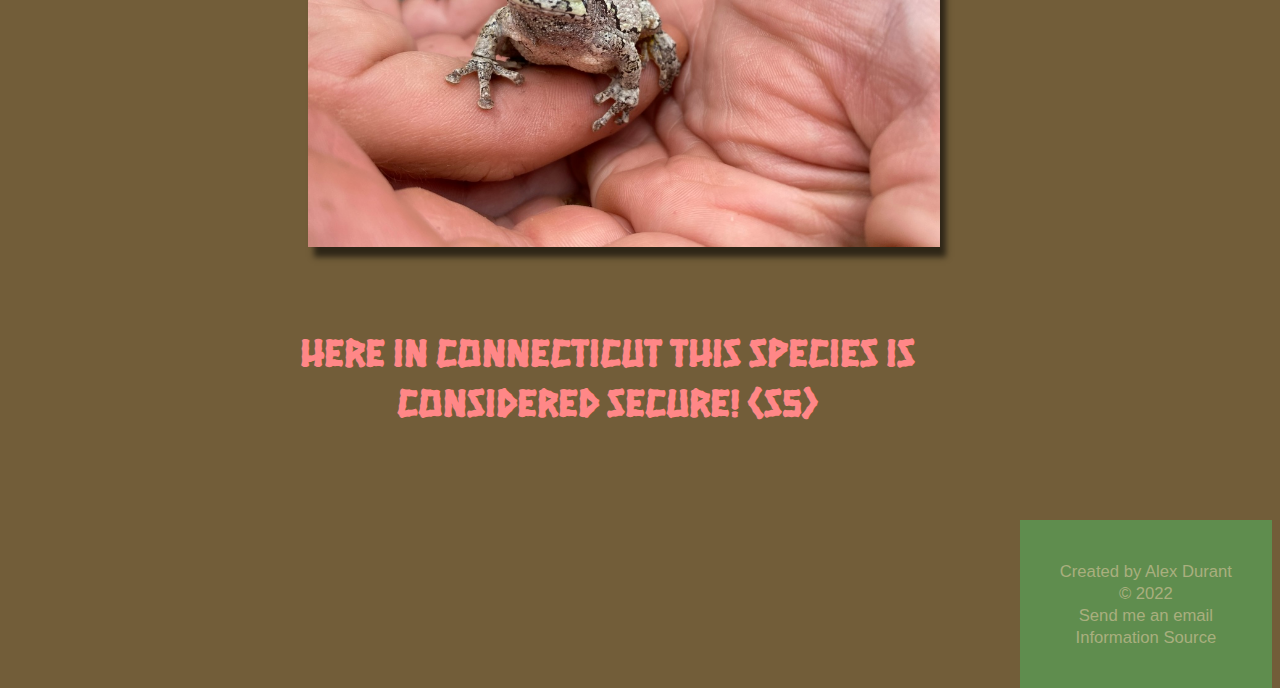
<file: GT.html>
<!DOCTYPE html>
<html lang="en">
<head>
    <meta charset="UTF-8">
    <meta http-equiv="X-UA-Compatible" content="IE=edge">
    <meta name="viewport" content="width=device-width, initial-scale=1.0">
    <link rel="preconnect" href="https://fonts.googleapis.com">
    <link rel="preconnect" href="https://fonts.gstatic.com" crossorigin>
    <link href="https://fonts.googleapis.com/css2?family=Hanalei+Fill&family=Kalam&display=swap" rel="stylesheet">
    <link rel="stylesheet" href="/css/GT-style.css">
    <title>Gray treefrog</title>
</head>
<body>
    <nav>
        <ul>
            <li><a href="/index.html">Return Home</a></li>
            <li><a href="/EAT.html">Eastern American Toad</a></li>
            <li><a href="/FT.html">Fowler's Toad</a></li>
            <li><a href="/GT.html">Gray Treefrog</a></li>
            <li><a href="/AB.html">American Bullfrog</a></li>
            <li><a href="/GF.html">Green Frog</a></li>
            <li><a href="/ES.html">Eastern Spadefoot</a></li>
        </ul>
    </nav>

    <img src="/img/GT-2.jpg" alt="frog on pavement" class="img-1">
    <h1>Gray Treefrog</h1>
    <h2>Scientific name: Dryophytes Versicolor</h2>
    <h3>Also referred to as the eastern gray treefrog, northern gray treefrog, common gray treefrog, or tetraploid gray treefrog</h3>

    <p>They change colors at a slower pace than a chameleon and can become
        many different shades of gray, green, or brown to help them 
        camouflage in their suroundings. This species is very similar to the
        Cope's gray treefrog with the sound of their calls being the only thing
        to differentiate them. They can live anywhere from the US east coast to
        central Texas. 
    </p>

    <img src="/img/GT-map.png" alt="grey treefrog location map" class="img-2">

<div>
    <h4>Behaviors</h4>
    <ul>
        <li>Only males ribbit and they specifically take turns</li>
        <li>They like to hang out near windows and porches to eat insects attracted by the light</li>
        <li>Sometimes they even eat smaller frogs</li>
        <li>Often hang out on flat surfaces in direct sunlight during the day</li>
        <li>Some calls are agressive instead of solely searching for a partner</li>
    </ul>

    <h5>Special physical traits</h5>
    <ul>
        <li>Capable of surviving in temperatures as low as 18°F.</li>
        <li>Relatively small at no more than 1.5-2in in length</li>
        <li>Legs feature a dark band pattern which contrasts with the yellowish orange underside of limbs</li>
    </ul>
</div>

    <img src="/img/GT-1.jpg" alt="frog in hand" class="img-3">

    <h6>Here in Connecticut this species is considered secure! (s5)</h6>
</body>

<footer>
    <small>
        <h7>Created by Alex Durant<br>
        &copy; 2022 <br></h7>
        <a href="mailto:adura0028@mail.ct.edu">Send me an email</a><br>
        <a href="https://www.inaturalist.org/guides/14557?taxon=20979">Information Source</a>
    </small>
</footer>
</html>
</file>
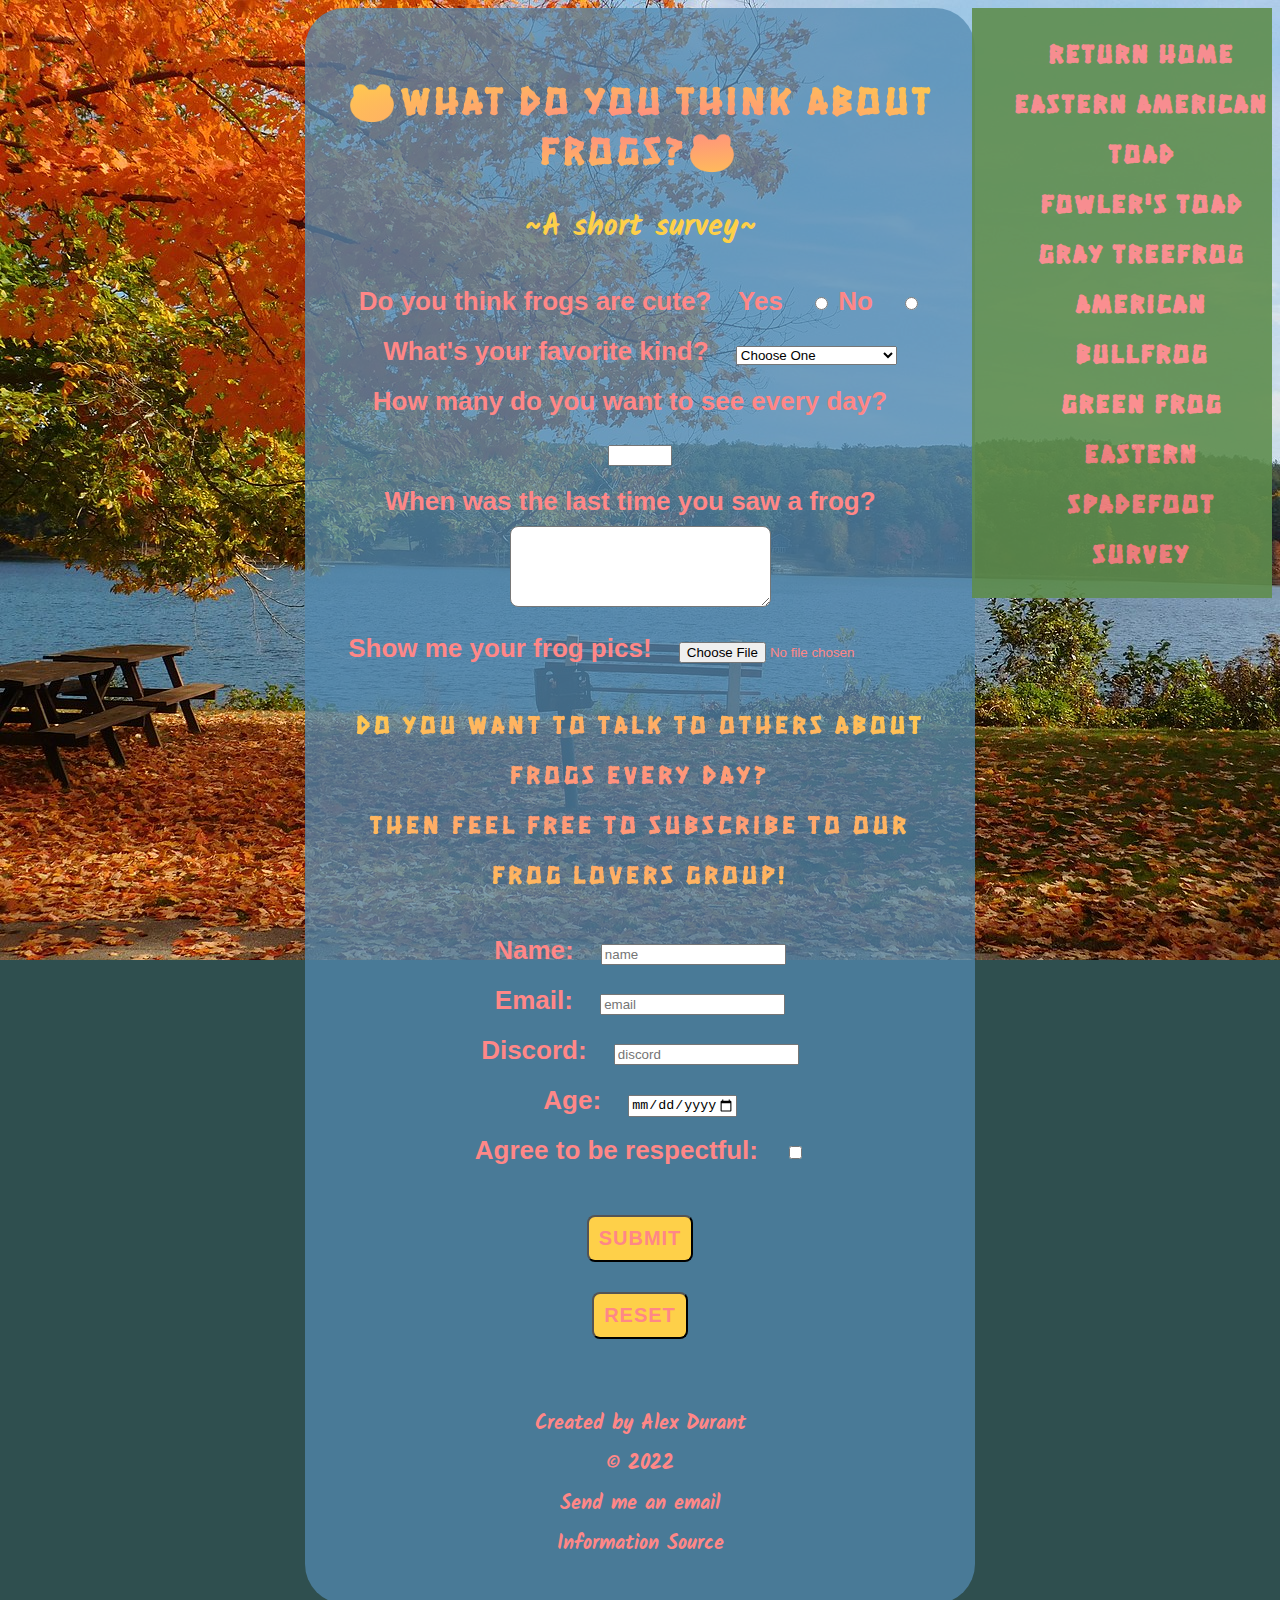
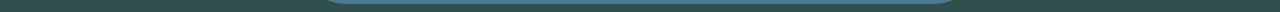
<file: Survey.html>
<!DOCTYPE html>
<html lang="en">
<head>
    <meta charset="UTF-8">
    <meta http-equiv="X-UA-Compatible" content="IE=edge">
    <meta name="viewport" content="width=device-width, initial-scale=1.0">
    <link rel="preconnect" href="https://fonts.googleapis.com">
    <link rel="preconnect" href="https://fonts.gstatic.com" crossorigin>
    <link href="https://fonts.googleapis.com/css2?family=Hanalei+Fill&family=Kalam&display=swap" rel="stylesheet">
    <link rel="stylesheet" href="/css/survey-style.css">
    <title>Survey</title>
</head>
<body>
    <nav>
        <ul>
            <li><a href="/index.html">Return Home</a></li>
            <li><a href="/Eastern American Toad.html">Eastern American Toad</a></li>
            <li><a href="/Fowler's Toad.html">Fowler's Toad</a></li>
            <li><a href="/Green Treefrog.html">Gray Treefrog</a></li>
            <li><a href="/American Bullfrog.html">American Bullfrog</a></li>
            <li><a href="/Green Frog.html">Green Frog</a></li>
            <li><a href="/Eastern Spadefoot.html">Eastern Spadefoot</a></li>
            <li><a href="/Survey.html">Survey</a></li>
        </ul>
    </nav>

<div id="wrapper">
    <header class="ani-text">
        <h1>What do you think about frogs?</h1>
        <h2>~A short survey~</h2>
    </header>

    <section class="questions">
        <div class="radio">
            <span>Do you think frogs are cute?</span> 
            <label for="opinion">Yes</label>
            <input type="radio" name="view" id="yes" value="yes">
            <label for="opinion">No</label>
            <input type="radio" name="view" id="no" value="no">
        </div>

        <div>
            <label for="frogType">What's your favorite kind?</label>
            <select name="frogType" id="frogType">
                <option disabled hidden selected>Choose One</option>
                <option value="greenTreefrog">Green treefrog</option>
                <option value="greenFrog">Green frog</option>
                <option value="fowlersToat">Fowler's Toad</option>
                <option value="easternSpadefoot">Eastern Spadefoot</option>
                <option value="easternAmericanToad">Eastern American Toad</option>
                <option value="americanBullfrog">American Bullfrog</option>
                <option value="other">Other</option>
            </select>
        </div>

        <div>
            <label for="numberOfGuests">How many do you want to see every day?</label>
            <input type="number" name="numberOfGuests" id="numberOfGuests" min="0" max="100" step="1" required>
        </div>

        <div>
            <label for="storytime">When was the last time you saw a frog?</label>
            <textarea name="storytime" id="storytime" cols="30" rows="5"></textarea>
        </div>

        <div>
            <label for="frogpics">Show me your frog pics!</label>
            <input type="file" name="frogpics" id="file">
        </div>

        <div>
            <p>Do you want to talk to others about frogs every day? <br>
                Then feel free to subscribe to our Frog Lovers group!
            </p>
        </div>

        <form method="post" name="joinTheGroup" data-netlify="true" enctype="multipart/form-data">
           
            <div>
                <label for="naame">Name:</label>
                <input type="text" name="name" id="name" placeholder="name">
            </div>

            <div>
                <label for="email">Email:</label>
                <input type="email" name="email" id="email" placeholder="email">
            </div>

            <div>
                <label for="discord">Discord:</label>
                <input type="text" name="discord" id="discord" placeholder="discord">
            </div>

            <div>
              <label for="age">Age:</label>
              <input type="date" name="age" id="date" min="1930-01-01" max="2022-12-16">
            </div>

            <div>
                <label for="agreeToTerms">Agree to be respectful:</label>
                <input type="checkbox" name="agreeToTerms" id="agreeToTerms">
            </div>

            <div>
                <button type="submit">Submit</button>
            </div>

            <div>
                <button type="reset">Reset</button>
            </div> <br>

           <div>
            <footer>
                Created by Alex Durant<br>
                &copy; 2022 <br>
                <a href="mailto:adura0028@mail.ct.edu">Send me an email</a><br>
                <a href="https://www.inaturalist.org/guides/14557?taxon=20979">Information Source</a>
            </footer>
           </div>
        </form>
    </section>

</div>

</body>
</html>
</file>
<file: css/index-style.css>
/*
font-family: 'Kalam', cursive;
font-family: 'Hanalei Fill', cursive;
*/

:root {
    --color-green: #5BB318;
    --color-pink: #FF8787;
}

html {
    box-sizing: border-box;
    font-family: Impact, Haettenschweiler, 'Arial Narrow Bold', sans-serif;
    font-size: 1.25rem;
    line-height: 2.5rem;
    color: #5F8D4E;
    text-align: center;
}

*,
* ::before,
* ::after {
    box-sizing: inherit;
}

body {
    background-color: darkslategrey;
    background-image: url(/img/NATURE_TRAIL_II.jpg);
    background-position: top;
    background-size: cover;
    background-repeat: no-repeat;
    background-attachment: fixed;
}

#wrapper {
    width: 60%;
    background-color: #1c67589b;
    color: var(--color-green);
    padding: 2rem;
    border-radius: 2rem;
    margin: 0 auto;
}

h1 {
    font-family: 'Hanalei Fill', cursive;
    font-size: 2.5rem;
    font-weight: lighter;
    line-height: 2.5rem;
    letter-spacing: 0.2rem;
    background-image: -o-linear-gradient(var(--color-green), var(--color-pink));
    background-image: linear-gradient(var(--color-green), var(--color-pink));
    -webkit-background-clip: text;
            background-clip: text;
    color: transparent;
}

img {
    display: inline;
    max-width: 40%;
    margin: 15px 15px 15px;
}

h4 {
    font-family: 'Kalam', cursive;
    font-size: 1.6rem;
    margin-top: 12px;
    line-height: 2rem;
    background-image: -o-linear-gradient(20deg, var(--color-green), var(--color-pink));
    background-image: linear-gradient(20deg, var(--color-green), var(--color-pink));
    -webkit-background-clip: text;
            background-clip: text;
    color: transparent;
}

h2 {
    font-family: 'Hanalei Fill', cursive;
    font-weight: lighter;
    text-decoration: underline wavy;
    text-underline-offset: 10px;
}

h2::before,
h2::after {
    content: "\1F438 ";
    font-size: 2rem;
}

nav li {
    font-size: 1.3rem;
    font-family: 'Hanalei Fill', cursive;
    letter-spacing: 3px;
    list-style-type: none;
}

nav a:link,
nav a:visited {
    color: var(--color-pink);
    text-decoration: none;
}

nav a:hover,
nav a:active {
    text-decoration: underline wavy;
    text-underline-offset: 4px;
    color: #FED049;
}

nav a:hover::before,
nav a:hover::after {
    content: "\1F331 ";
}

@keyframes fade-in {
    0% {
        opacity: 0;
    }

    100% {
        opacity: 1;
    }
}

@keyframes pulse {
    0% {
        transform: scale(1);
    }

    50% {
        transform: scale(1.5);
    }

    100% {
        transform: scale(1);
    }
}

.ani-text {
    animation: fade-in 5s linear, pulse 3s ease 3s;
}

footer {
    font-family: 'Kalam', cursive;
    font-size: 1rem;
    line-height: 1rem;
    padding-top: 40px;
}

footer a:link,
footer a:visited {
    color: var(--color-pink);
    text-decoration: none;
}

footer a:hover,
footer a:active {
    text-decoration: underline wavy;
    color: #FED049;
}
</file>
<file: css/AB-style.css>
/*
font-family: 'Kalam', cursive;
font-family: 'Hanalei Fill', cursive;
*/

html {
    box-sizing: border-box;
    font-family: 'Kalam', cursive;
    font-size: 1.25rem;
    line-height: 2.5rem;
    color: #C8F2EF;
    text-align: center;
}

*,
* ::before,
* ::after {
    box-sizing: inherit;
}

body {
    background-color: #009EFF;
}

.img-1,
.img-2,
.img-3 {
	float: left;
    margin-left: 15rem;
    margin-bottom: 4rem;
    max-width: 50%;
    box-shadow: 6px 10px 6px #0278c1;
}

h1 {
    text-decoration: underline wavy;
    text-underline-offset: 13px;
    color: #BABD42;
}

h1::before,
h1::after {
    content: "\1F402 ";
}

h1,
h2,
h3,
p,
div,
header {
    width: 75%;
    padding-left: 250px;
}

h2,
h3,
p {
    font-size: 1.5rem;
}

div li {
    font-size: 1.6rem;
    text-align: left;
}

h4, 
h5,
h6 {
    font-size: 2rem;
    color: #BABD42;
    text-decoration: underline wavy;
    text-underline-offset: 12px;
}
header {
    font-family: 'Hanalei Fill', cursive;
    font-weight: lighter;
    font-size: 2rem;
    color: #BABD42;
}

nav {
    float: right;
    position: sticky;
    top: 0;
    background-color: #5F8D4E;
    opacity: 90%;
    width: 300px;
}
nav li {
    font-size: 1.3rem;
    font-family: 'Hanalei Fill', cursive;
    letter-spacing: 3px;
    list-style-type: none;
}

nav a:link,
nav a:visited {
    color: #FF8787;
    text-decoration: none;
}

nav a:hover,
nav a:active {
    text-decoration: underline wavy;
    text-underline-offset: 4px;
    color: #FED049;
}

nav a:hover::before,
nav a:hover::after {
    content: "\1F331 ";
}

footer {
    float: right;
    color: #A9AF7E;
    background-color: #5F8D4E;
    padding: 2rem;
    font-family: Impact, Haettenschweiler, 'Arial Narrow Bold', sans-serif;
    font-size: 1rem;
    line-height: 1rem;
}

footer a:link,
footer a:visited {
    color: #A9AF7E;
    text-decoration: none;
}

footer a:hover,
footer a:active {
    text-decoration: underline wavy;
    color: #FED049;
}
</file>
<file: css/EAT-style.css>
/*
font-family: 'Kalam', cursive;
font-family: 'Hanalei Fill', cursive;
*/

html {
    box-sizing: border-box;
    font-family: 'Kalam', cursive;
    font-size: 1.25rem;
    line-height: 2.5rem;
    color: #CC9C75;
    text-align: center;
}

*,
* ::before,
* ::after {
    box-sizing: inherit;
}

body {
    background-color: #A25B5B;
}

.img-1,
.img-2,
.img-3 {
	float: left;
    margin-left: 15rem;
    margin-bottom: 4rem;
    max-width: 50%;
    box-shadow: 6px 10px 6px #7e4444;
}

h1 {
    text-decoration: underline wavy;
    text-underline-offset: 13px;
    color: #632626;
}

h1::before,
h1::after {
    content: "\1F621 ";
}

h1,
h2,
h3,
p,
div,
h5 {
    width: 75%;
    padding-left: 250px;
}

p {
    font-size: 1.5rem;
}

div li {
    font-size: 1.6rem;
    text-align: left;
}

h3,
h4 {
    font-size: 2rem;
    color: #632626;
    text-decoration: underline wavy;
    text-underline-offset: 12px;
}

h5 {
    font-family: 'Hanalei Fill', cursive;
    font-weight: lighter;
    font-size: 2rem;
    color: #632626;
}

nav {
    float: right;
    position: sticky;
    top: 0;
    background-color: #5F8D4E;
    opacity: 90%;
    width: 300px;
}
nav li {
    font-size: 1.3rem;
    font-family: 'Hanalei Fill', cursive;
    letter-spacing: 3px;
    list-style-type: none;
}

nav a:link,
nav a:visited {
    color: #FF8787;
    text-decoration: none;
}

nav a:hover,
nav a:active {
    text-decoration: underline wavy;
    text-underline-offset: 4px;
    color: #FED049;
}

nav a:hover::before,
nav a:hover::after {
    content: "\1F331 ";
}

footer {
    float: right;
    color: #A9AF7E;
    background-color: #5F8D4E;
    padding: 2rem;
    font-family: Impact, Haettenschweiler, 'Arial Narrow Bold', sans-serif;
    font-size: 1rem;
    line-height: 1rem;
}

footer a:link,
footer a:visited {
    color: #A9AF7E;
    text-decoration: none;
}

footer a:hover,
footer a:active {
    text-decoration: underline wavy;
    color: #FED049;
}
</file>
<file: css/ES-style.css>
/*
font-family: 'Kalam', cursive;
font-family: 'Hanalei Fill', cursive;
*/

html {
    box-sizing: border-box;
    font-family: 'Kalam', cursive;
    font-size: 1.25rem;
    line-height: 2.5rem;
    color: #DCD7C9;
    text-align: center;
}

*,
* ::before,
* ::after {
    box-sizing: inherit;
}

body {
    background-color: #3F4E4F;
}

.img-1,
.img-2,
.img-3 {
	float: left;
    margin-left: 15rem;
    margin-bottom: 4rem;
    max-width: 50%;
    box-shadow: 6px 10px 6px #313b3c;
}

h1 {
    text-decoration: underline wavy;
    text-underline-offset: 13px;
    color: #A27B5C;
}

h1::before,
h1::after {
    content: "\2660 ";
}

h1,
h2,
h3,
h4,
p,
div {
    width: 75%;
    padding-left: 250px;
}

p {
    font-size: 1.5rem;
}

div li {
    font-size: 1.6rem;
    text-align: left;
}

h3 {
    font-size: 2rem;
    color: #A27B5C;
    text-decoration: underline wavy;
    text-underline-offset: 8px;
}

h4 {
    font-family: 'Hanalei Fill', cursive;
    font-weight: lighter;
    font-size: 2rem;
    color: #e33939;
}

nav {
    float: right;
    position: sticky;
    top: 0;
    background-color: #5F8D4E;
    opacity: 90%;
    width: 300px;
}
nav li {
    font-size: 1.3rem;
    font-family: 'Hanalei Fill', cursive;
    letter-spacing: 3px;
    list-style-type: none;
}

nav a:link,
nav a:visited {
    color: #FF8787;
    text-decoration: none;
}

nav a:hover,
nav a:active {
    text-decoration: underline wavy;
    text-underline-offset: 4px;
    color: #FED049;
}

nav a:hover::before,
nav a:hover::after {
    content: "\1F331 ";
}

footer {
    float: right;
    color: #A9AF7E;
    background-color: #5F8D4E;
    padding: 2rem;
    font-family: Impact, Haettenschweiler, 'Arial Narrow Bold', sans-serif;
    font-size: 1rem;
    line-height: 1rem;
}

footer a:link,
footer a:visited {
    color: #A9AF7E;
    text-decoration: none;
}

footer a:hover,
footer a:active {
    text-decoration: underline wavy;
    color: #FED049;
}
</file>
<file: css/FT-style.css>
/*
font-family: 'Kalam', cursive;
font-family: 'Hanalei Fill', cursive;
*/

html {
    box-sizing: border-box;
    font-family: 'Kalam', cursive;
    font-size: 1.25rem;
    line-height: 2.5rem;
    color: #2e2617;
    text-align: center;
}

*,
* ::before,
* ::after {
    box-sizing: inherit;
}

body {
    background-color: #FECD70;
}

.img-1,
.img-2,
.img-3 {
	float: left;
    margin-left: 15rem;
    margin-bottom: 4rem;
    max-width: 50%;
    box-shadow: 6px 10px 6px rgb(176, 148, 92);
}

h1 {
    text-decoration: underline wavy;
    text-underline-offset: 13px;
    color: #FF8787;
}

h1::before,
h1::after {
    content: "\1F425 ";
}

h1,
h2,
h3,
p,
div,
h6 {
    width: 75%;
    padding-left: 250px;
}

p {
    font-size: 1.5rem;
}

div li {
    font-size: 1.6rem;
    text-align: left;
}

h4,
h5 {
    font-size: 2rem;
    color: #FF8787;
    text-decoration: underline wavy;
    text-underline-offset: 12px;
}

h6 {
    font-family: 'Hanalei Fill', cursive;
    font-weight: lighter;
    font-size: 2rem;
    color: #FF8787;
}

nav {
    float: right;
    position: sticky;
    top: 0;
    background-color: #5F8D4E;
    opacity: 90%;
    width: 300px;
}
nav li {
    font-size: 1.3rem;
    font-family: 'Hanalei Fill', cursive;
    letter-spacing: 3px;
    list-style-type: none;
}

nav a:link,
nav a:visited {
    color: #FF8787;
    text-decoration: none;
}

nav a:hover,
nav a:active {
    text-decoration: underline wavy;
    text-underline-offset: 4px;
    color: #FED049;
}

nav a:hover::before,
nav a:hover::after {
    content: "\1F331 ";
}

footer {
    float: right;
    color: #A9AF7E;
    background-color: #5F8D4E;
    padding: 2rem;
    font-family: Impact, Haettenschweiler, 'Arial Narrow Bold', sans-serif;
    font-size: 1rem;
    line-height: 1rem;
}

footer a:link,
footer a:visited {
    color: #A9AF7E;
    text-decoration: none;
}

footer a:hover,
footer a:active {
    text-decoration: underline wavy;
    color: #FED049;
}
</file>
<file: css/GF-style.css>
/*
font-family: 'Kalam', cursive;
font-family: 'Hanalei Fill', cursive;
*/

html {
    box-sizing: border-box;
    font-family: 'Kalam', cursive;
    font-size: 1.25rem;
    line-height: 2.5rem;
    color: #FED049;
    text-align: center;
}

*,
* ::before,
* ::after {
    box-sizing: inherit;
}

body {
    background-color: #A4BE7B;
}

.img-1,
.img-2,
.img-3 {
	float: left;
    margin-left: 15rem;
    margin-bottom: 4rem;
    max-width: 50%;
    box-shadow: 6px 10px 6px #8aa067;
}

h1 {
    text-decoration: underline wavy;
    text-underline-offset: 13px;
    color: #5F8D4E;
}

h1::before,
h1::after {
    content: "\1F34F ";
}

h1,
h2,
h3,
h4,
p,
div {
    width: 75%;
    padding-left: 250px;
}

p {
    font-size: 1.5rem;
}

div li {
    font-size: 1.6rem;
    text-align: left;
}

h3 {

    font-size: 2rem;
    color: #5F8D4E;
    text-decoration: underline wavy;
    text-underline-offset: 8px;
}

h4 {
    font-family: 'Hanalei Fill', cursive;
    font-weight: lighter;
    font-size: 2rem;
    color: #5F8D4E;
}

h5 {
    color: #A9AF7E;
}

nav {
    float: right;
    position: sticky;
    top: 0;
    background-color: #5F8D4E;
    opacity: 90%;
    width: 300px;
}
nav li {
    font-size: 1.3rem;
    font-family: 'Hanalei Fill', cursive;
    letter-spacing: 3px;
    list-style-type: none;
}

nav a:link,
nav a:visited {
    color: #FF8787;
    text-decoration: none;
}

nav a:hover,
nav a:active {
    text-decoration: underline wavy;
    text-underline-offset: 4px;
    color: #FED049;
}

nav a:hover::before,
nav a:hover::after {
    content: "\1F331 ";
}

footer {
    float: right;
    background-color: #5F8D4E;
    color: #A9AF7E;
    padding: 2rem;
    font-family: Impact, Haettenschweiler, 'Arial Narrow Bold', sans-serif;
    font-size: 1rem;
    line-height: 1rem;
}

footer a:link,
footer a:visited {
    color: #A9AF7E;
    text-decoration: none;
}

footer a:hover,
footer a:active {
    text-decoration: underline wavy;
    color: #FED049;
}
</file>
<file: css/GT-style.css>
/*
font-family: 'Kalam', cursive;
font-family: 'Hanalei Fill', cursive;
*/

html {
    box-sizing: border-box;
    font-family: 'Kalam', cursive;
    font-size: 1.25rem;
    line-height: 2.5rem;
    color: #A9AF7E;
    text-align: center;
}

*,
* ::before,
* ::after {
    box-sizing: inherit;
}

body {
    background-color: #725d39;
}

.img-1,
.img-2,
.img-3 {
	float: left;
    margin-left: 15rem;
    margin-bottom: 4rem;
    max-width: 50%;
    box-shadow: 6px 10px 6px #2e2617;
}

h1 {
    text-decoration: underline wavy;
    text-underline-offset: 13px;
    color: #5F8D4E;
}

h1::before,
h1::after {
    content: "\1F333 ";
}

h1,
h2,
h3,
p,
div,
h6 {
    width: 75%;
    padding-left: 250px;
}

p {
    font-size: 1.5rem;
}

div li {
    font-size: 1.6rem;
    text-align: left;
}

h4,
h5 {
    font-size: 2rem;
    color: #5F8D4E;
    text-decoration: underline wavy;
    text-underline-offset: 8px;
}

h6 {
    font-family: 'Hanalei Fill', cursive;
    font-weight: lighter;
    font-size: 2rem;
    color: #FF8787;
}

nav {
    float: right;
    position: sticky;
    top: 0;
    background-color: #5F8D4E;
    opacity: 90%;
    width: 300px;
}

nav li {
    font-size: 1.3rem;
    font-family: 'Hanalei Fill', cursive;
    letter-spacing: 3px;
    list-style-type: none;
}

nav a:link,
nav a:visited {
    color: #FF8787;
    text-decoration: none;
}

nav a:hover,
nav a:active {
    text-decoration: underline wavy;
    text-underline-offset: 4px;
    color: #FED049;
}

nav a:hover::before,
nav a:hover::after {
    content: "\1F331 ";
}

footer {
    float: right;
    background-color: #5F8D4E;
    padding: 2rem;
    font-family: Impact, Haettenschweiler, 'Arial Narrow Bold', sans-serif;
    font-size: 1rem;
    line-height: 1rem;
}

footer a:link,
footer a:visited {
    color: #A9AF7E;
    text-decoration: none;
}

footer a:hover,
footer a:active {
    text-decoration: underline wavy;
    color: #FED049;
}
</file>
<file: css/survey-style.css>
/*
font-family: 'Kalam', cursive;
font-family: 'Hanalei Fill', cursive;
*/

:root {
    --color-yellow: #FED049;
    --color-pink: #FF8787;
}

html {
    box-sizing: border-box;
    font-family: 'Trebuchet MS', 'Lucida Sans Unicode', 'Lucida Grande', 'Lucida Sans', Arial, sans-serif;
    font-weight: bold;
    font-size: 1.25rem;
    line-height: 2.5rem;
    color: #FF8787;
    text-align: center;
}

*,
* ::before,
* ::after {
    box-sizing: inherit;
}

body {
    background-color: darkslategrey;
    background-image: url(/img/Roseland_Park\,_Woodstock_Connecticut.jpg);
    background-position: top;
    background-size: cover;
    background-repeat: no-repeat;
    background-attachment: fixed;
}

#wrapper {
    width: 53%;
    background-color: #5389afc0;
    padding: 2rem;
    border-radius: 2rem;
    margin: 0 auto;
}

h1,
p {
    font-family: 'Hanalei Fill', cursive;
    font-weight: lighter;
    line-height: 2.5rem;
    line-height: 2.5rem;
    letter-spacing: 0.2rem;
    background-image: -o-radial-gradient(var(--color-pink), var(--color-yellow));
    background-image: radial-gradient(var(--color-pink), var(--color-yellow));
    -webkit-background-clip: text;
            background-clip: text;
    color: transparent;
}

h2 {
    font-family: 'Kalam', cursive;
    color: #FED049;
}

@keyframes fade-in {
    0% {
        opacity: 0;
    }

    100% {
        opacity: 1;
    }
}

@keyframes pulse {
    0% {
        transform: scale(1);
    }

    50% {
        transform: scale(1.5);
    }

    100% {
        transform: scale(1);
    }
}

.ani-text {
    animation: fade-in 5s linear, pulse 3s ease 3s;
}


.questions {
    font-size: 1.3rem;
}

h1::before,
h1::after {
    content: "\1F438 ";
}

label,
span {
    width: 250px;
    margin-right: 20px;
    text-align: right;
}

.radio label {
    width: 12px;
}

span {
    margin-top: 20px;
    margin-bottom: 20px;
}

imput[type=text],
imput[type=email],
imput[type=tel],
imput[type=date],
imput[type=number],
imput[type=file],
imput[type=checkbox],
imput[type=password] {
    padding: 10px;
    margin: 8px 0;
    border: none;
    border-radius: 8px;
}

textarea {
    border-radius: 8px;
}

imput[type=checkbox],
imput[type=radio] {
    width: 18px;
    height: 18px;
    cursor: pointer;
}

button {
    align-items: center;
    background-color: var(--color-yellow);
    color: var(--color-pink);
    padding: .5rem;
    margin: 15px;
    border-radius: 8px;
    text-transform: uppercase;
    font-size: 1rem;
    letter-spacing: 1px;
    font-weight: 600;
    cursor: pointer;
}

button[type=submit] {
    margin-top: 2rem;
}

button[type=submit]:hover,
button[type=reset]:hover {
    background-color: var(--color-pink);
    color: var(--color-yellow);
}

nav {
    float: right;
    position: sticky;
    top: 0;
    background-color: #5F8D4E;
    opacity: 90%;
    width: 300px;
}

nav li {
    font-size: 1.3rem;
    font-family: 'Hanalei Fill', cursive;
    letter-spacing: 3px;
    list-style-type: none;
}

nav a:link,
nav a:visited {
    color: var(--color-pink);
    text-decoration: none;
}

nav a:hover,
nav a:active {
    text-decoration: underline wavy;
    text-underline-offset: 4px;
    color: #FED049;
}

nav a:hover::before,
nav a:hover::after {
    content: "\1F331 ";
}

footer {
    font-family: 'Kalam', cursive;
    font-size: 1rem;
    line-height: 2rem;
}

footer a:link,
footer a:visited {
    color: var(--color-pink);
    text-decoration: none;
}

footer a:hover,
footer a:active {
    text-decoration: underline wavy;
    color: #FED049;
}
</file>
